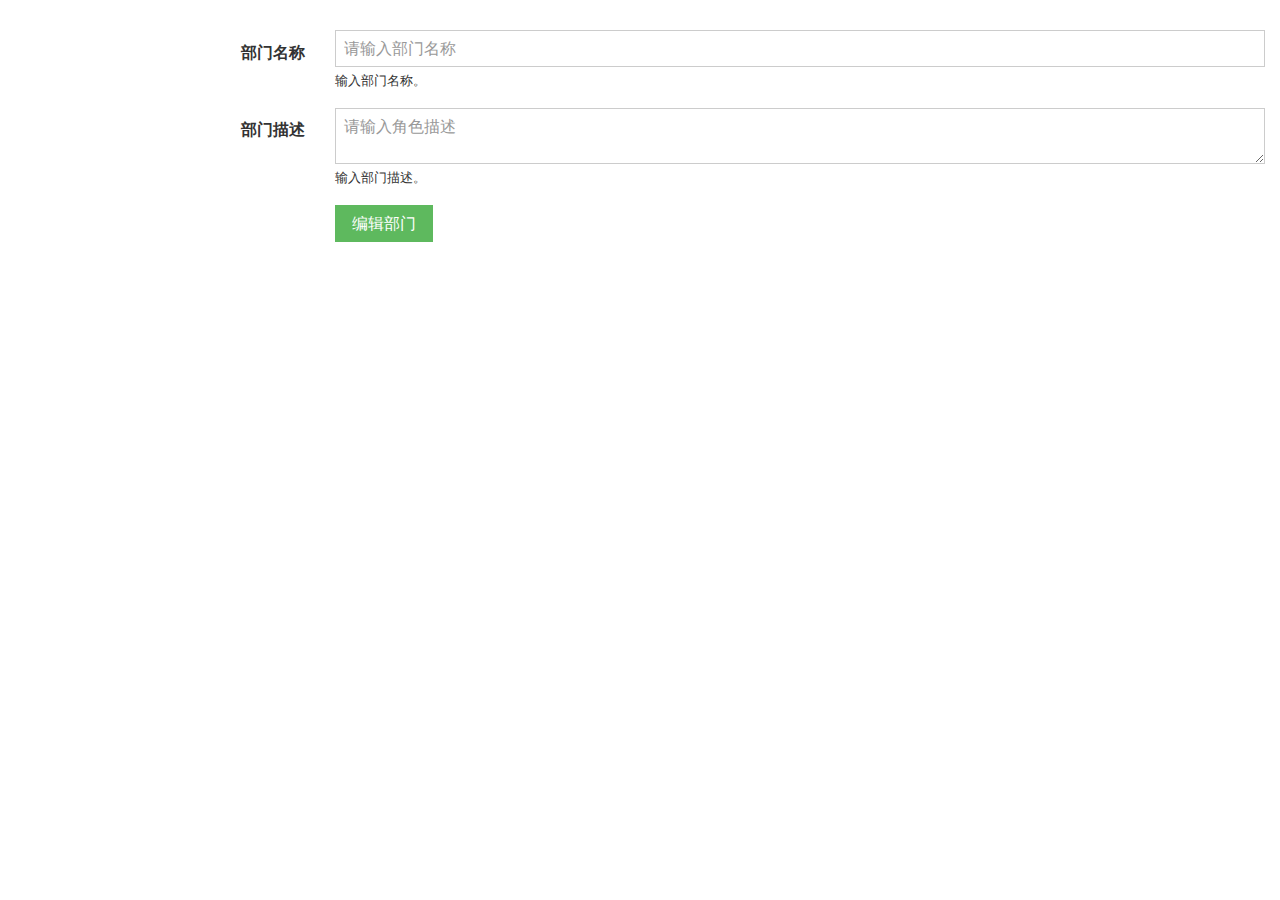
<file: src/main/resources/static/addDepart.html>
<!DOCTYPE html>
<html>
	<head>
		<meta charset="UTF-8">
		<title></title>
		
			<link rel="stylesheet" href="css/amazeui.min.css">
		<link rel="stylesheet" href="css/admin.css">
		<link rel="stylesheet" href="css/app.css">
		<style>
			.admin-main{
				padding-top: 0px;
			}
		</style>
	</head>
	<body>
		
		<div class="am-cf admin-main">
			<!-- content start -->
			<div class="admin-content">
				<div class="admin-content-body">
					<div class="am-g">
						<form class="am-form am-form-horizontal" action="role/addroleSubmit.action" method="post" style="padding-top: 30px;">
							<input value="504" name="roleId" type="hidden">
							<div class="am-form-group">
								<label for="user-name" class="am-u-sm-3 am-form-label">
									部门名称
								</label>
								<div class="am-u-sm-9">
									<input id="roleName" required="" placeholder="请输入部门名称" value="" name="departName" type="text">
									<small id="helpRole">输入部门名称。</small>
								</div>
							</div>
							<div class="am-form-group">
								<label for="user-name" class="am-u-sm-3 am-form-label">
									部门描述
								</label>
								<div class="am-u-sm-9">
									<textarea rows="" cols="50" placeholder="请输入角色描述" name="roleDesc"></textarea>
									<small>输入部门描述。</small>
								</div>
							</div>
							<div class="am-form-group">
								<div class="am-u-sm-9 am-u-sm-push-3">
									<input id="addRole" class="am-btn am-btn-success" value="编辑部门" type="button">
								</div>
							</div>
						</form>
					</div>
				</div>
			</div>
		</div>
	</body>
</html>
</file>
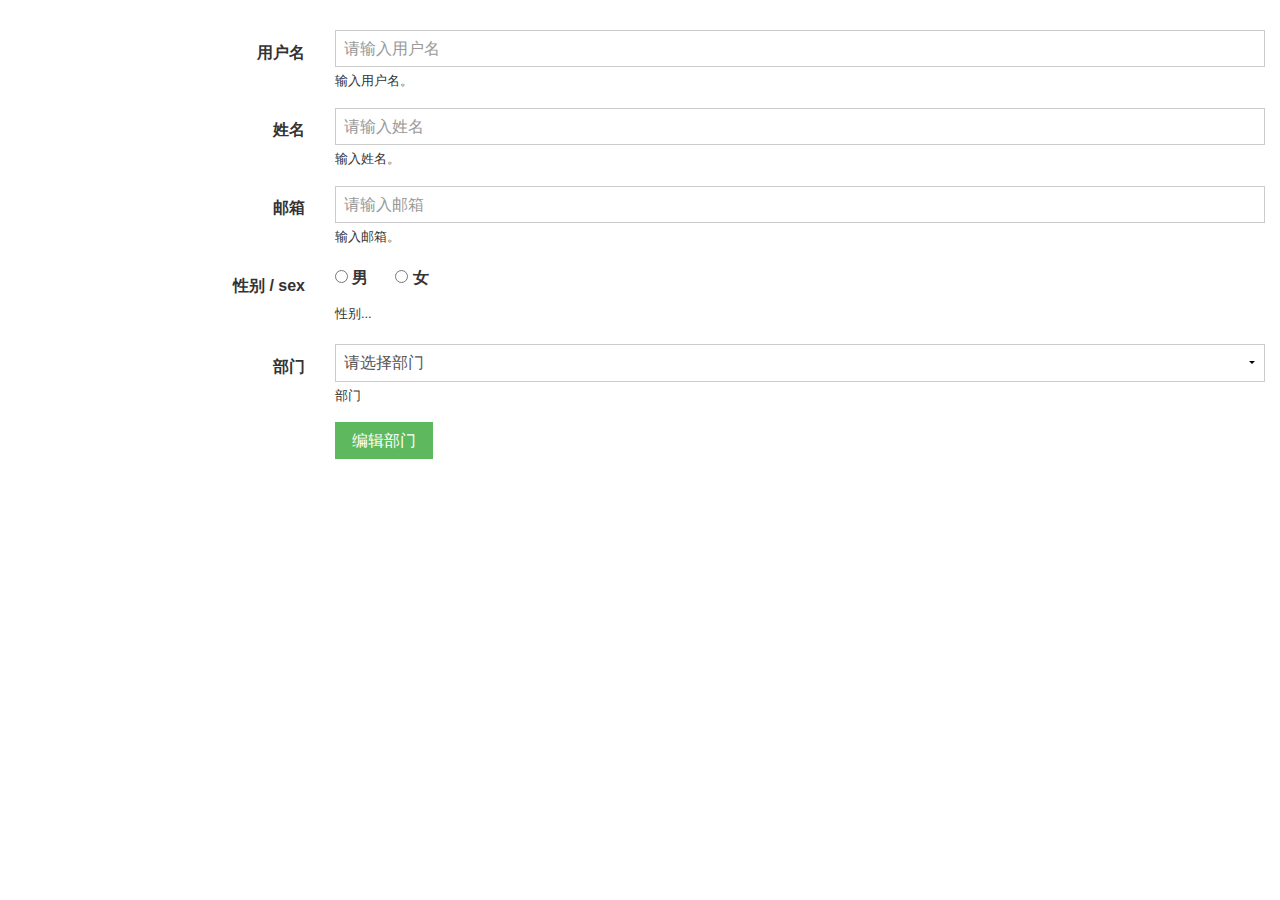
<file: src/main/resources/static/addUser.html>
<!DOCTYPE html>
<html>

	<head>
		<meta charset="UTF-8">
		<title></title>

		<link rel="stylesheet" href="css/amazeui.min.css">
		<link rel="stylesheet" href="css/admin.css">
		<link rel="stylesheet" href="css/app.css">
		<style>
			.admin-main {
				padding-top: 0px;
			}
		</style>
	</head>

	<body>

		<div class="am-cf admin-main">
			<!-- content start -->
			<div class="admin-content">
				<div class="admin-content-body">
					<div class="am-g">
						<form class="am-form am-form-horizontal" action="role/addroleSubmit.action" method="post" style="padding-top: 30px;">
							<input value="504" name="roleId" type="hidden">
							<div class="am-form-group">
								<label for="user-name" class="am-u-sm-3 am-form-label">
								用户名
								</label>
								<div class="am-u-sm-9">
									<input id="roleName" required="" placeholder="请输入用户名" value="" name="userName" type="text">
									<small id="helpRole">输入用户名。</small>
								</div>
							</div>
							<div class="am-form-group">
								<label for="user-name" class="am-u-sm-3 am-form-label">
								姓名
								</label>
								<div class="am-u-sm-9">
									<input id="roleName" required="" placeholder="请输入姓名" value="" name="name" type="text">
									<small id="helpRole">输入姓名。</small>
								</div>
							</div>
							
							<div class="am-form-group">
								<label for="user-name" class="am-u-sm-3 am-form-label">
								邮箱
								</label>
								<div class="am-u-sm-9">
									<input id="roleName" required="" placeholder="请输入邮箱" value="" name="email" type="text">
									<small id="helpRole">输入邮箱。</small>
								</div>
							</div>

							<div class="am-form-group">
								<label for="user-name" class="am-u-sm-3 am-form-label">
										性别 / sex
									</label>
								<div class="am-u-sm-9" style="line-height: 30px;">
									<input type="radio" id="man" name="sex" value="1" ${user.sex==1? "checked=checked ": ""}/>
									<label for="man">
											男
										</label> &nbsp;&nbsp;&nbsp;&nbsp;
									<input type="radio" id="woman" name="sex" value="0" ${user.sex==0? "checked=checked ": ""} />
									<label for="woman">
											女
										</label>
									<br />
									<small>性别...</small>
								</div>
							</div>

							<div class="am-form-group">
								<label for="user-email" class="am-u-sm-3 am-form-label">
										部门
									</label>
								<div class="am-u-sm-9">
									<select name="departid" required>
										<option value="">
											请选择部门
										</option>

										<option value="1">
											开发部
										</option>

									</select>
									<small>部门</small>
								</div>
							</div>
							<div class="am-form-group">
								<div class="am-u-sm-9 am-u-sm-push-3">
									<input id="addRole" class="am-btn am-btn-success" value="编辑部门" type="button">
								</div>
							</div>
						</form>
					</div>
				</div>
			</div>
		</div>
	</body>

</html>
</file>
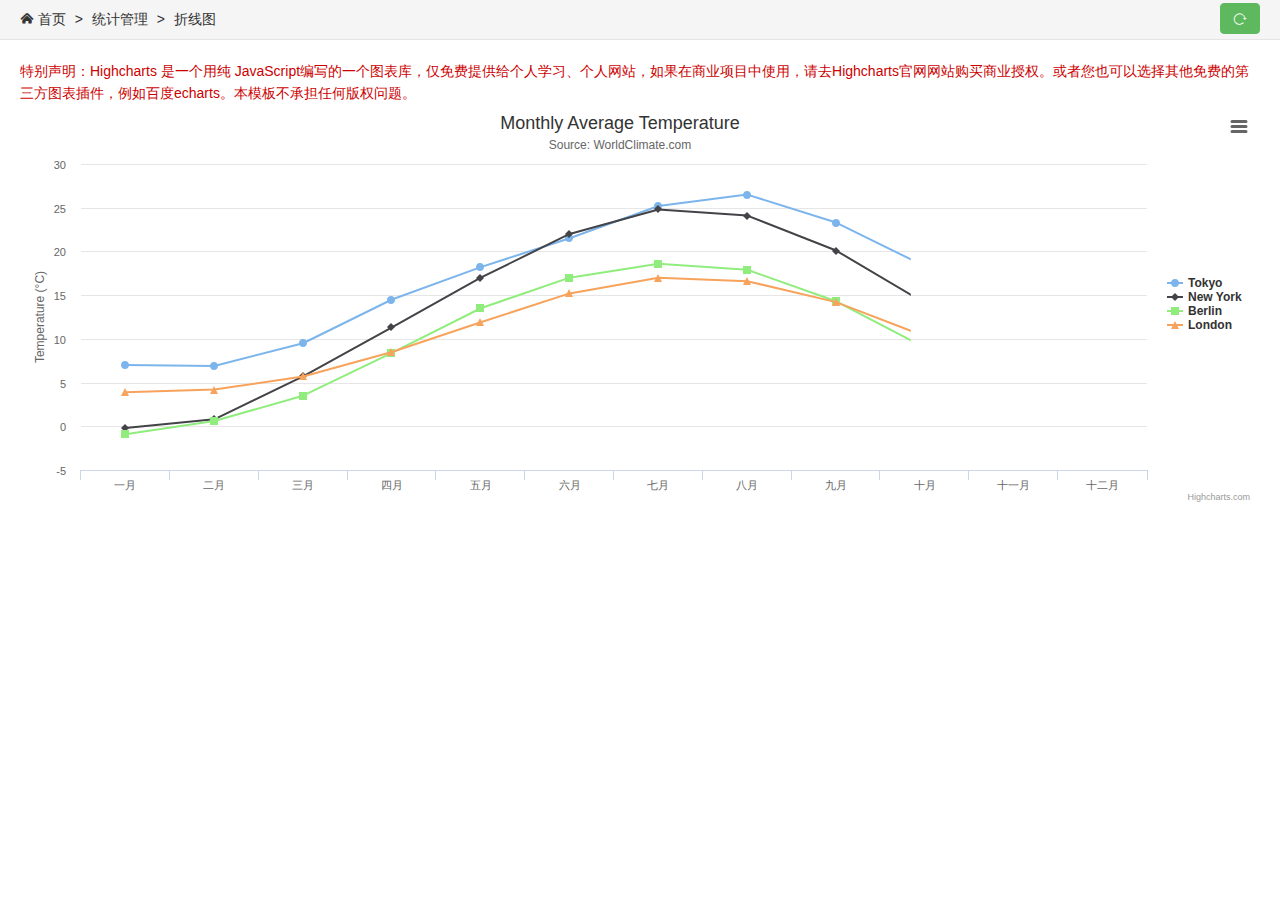
<file: src/main/resources/static/charts-1.html>
<!DOCTYPE HTML>
<html>

	<head>
		<meta charset="utf-8">
		<meta name="renderer" content="webkit|ie-comp|ie-stand">
		<meta http-equiv="X-UA-Compatible" content="IE=edge,chrome=1">
		<meta name="viewport" content="width=device-width,initial-scale=1,minimum-scale=1.0,maximum-scale=1.0,user-scalable=no" />
		<meta http-equiv="Cache-Control" content="no-siteapp" />
		<!--[if lt IE 9]>
<script type="text/javascript" src="js/html5shiv.js"></script>
<script type="text/javascript" src="js/respond.min.js"></script>
<![endif]-->
		<link rel="stylesheet" type="text/css" href="css/H-ui.min.css" />
		<link rel="stylesheet" type="text/css" href="css/H-ui.admin.css" />
		<link rel="stylesheet" type="text/css" href="css/Hui-iconfont/1.0.8/iconfont.css" />
		<link rel="stylesheet" type="text/css" href="skin/default/skin.css" id="skin" />
		<link rel="stylesheet" type="text/css" href="css/style.css" />
		<!--[if IE 6]>
<script type="text/javascript" src="lib/DD_belatedPNG_0.0.8a-min.js" ></script>
<script>DD_belatedPNG.fix('*');</script>
<![endif]-->
		<title>折线图</title>
	</head>

	<body>
		<nav class="breadcrumb"><i class="Hui-iconfont">&#xe67f;</i> 首页 <span class="c-gray en">&gt;</span> 统计管理 <span class="c-gray en">&gt;</span> 折线图
			<a class="btn btn-success radius r" style="line-height:1.6em;margin-top:3px" href="javascript:location.replace(location.href);" title="刷新"><i class="Hui-iconfont">&#xe68f;</i></a>
		</nav>
		<div class="page-container">
			<div class="f-14 c-error">特别声明：Highcharts 是一个用纯 JavaScript编写的一个图表库，仅免费提供给个人学习、个人网站，如果在商业项目中使用，请去Highcharts官网网站购买商业授权。或者您也可以选择其他免费的第三方图表插件，例如百度echarts。本模板不承担任何版权问题。</div>
			<div id="container" style="min-width:700px;height:400px"></div>
		</div>
		<!--_footer 作为公共模版分离出去-->
		<script type="text/javascript" src="js/jquery.min.js"></script>
		<script type="text/javascript" src="js/layer.js"></script>
		<script type="text/javascript" src="js/H-ui.min.js"></script>
		<script type="text/javascript" src="js/H-ui.admin.js"></script>
		<!--/_footer 作为公共模版分离出去-->

		<!--请在下方写此页面业务相关的脚本-->
		<script type="text/javascript" src="js/hcharts/Highcharts/5.0.6/js/highcharts.js"></script>
		<script type="text/javascript" src="js/hcharts/Highcharts/5.0.6/js/modules/exporting.js"></script>
		<script type="text/javascript">
			$(function() {
				Highcharts.chart('container', {
					title: {
						text: 'Monthly Average Temperature',
						x: -20 //center
					},
					subtitle: {
						text: 'Source: WorldClimate.com',
						x: -20
					},
					xAxis: {
						categories: ['一月', '二月', '三月', '四月', '五月', '六月', '七月', '八月', '九月', '十月', '十一月', '十二月']
					},
					yAxis: {
						title: {
							text: 'Temperature (°C)'
						},
						plotLines: [{
							value: 0,
							width: 1,
							color: '#808080'
						}]
					},
					tooltip: {
						valueSuffix: '°C'
					},
					legend: {
						layout: 'vertical',
						align: 'right',
						verticalAlign: 'middle',
						borderWidth: 0
					},
					series: [{
						name: 'Tokyo',
						data: [7.0, 6.9, 9.5, 14.5, 18.2, 21.5, 25.2, 26.5, 23.3, 18.3, 13.9, 9.6]
					}, {
						name: 'New York',
						data: [-0.2, 0.8, 5.7, 11.3, 17.0, 22.0, 24.8, 24.1, 20.1, 14.1, 8.6, 2.5]
					}, {
						name: 'Berlin',
						data: [-0.9, 0.6, 3.5, 8.4, 13.5, 17.0, 18.6, 17.9, 14.3, 9.0, 3.9, 1.0]
					}, {
						name: 'London',
						data: [3.9, 4.2, 5.7, 8.5, 11.9, 15.2, 17.0, 16.6, 14.2, 10.3, 6.6, 4.8]
					}]
				});
			});
		</script>
	</body>

</html>
</file>
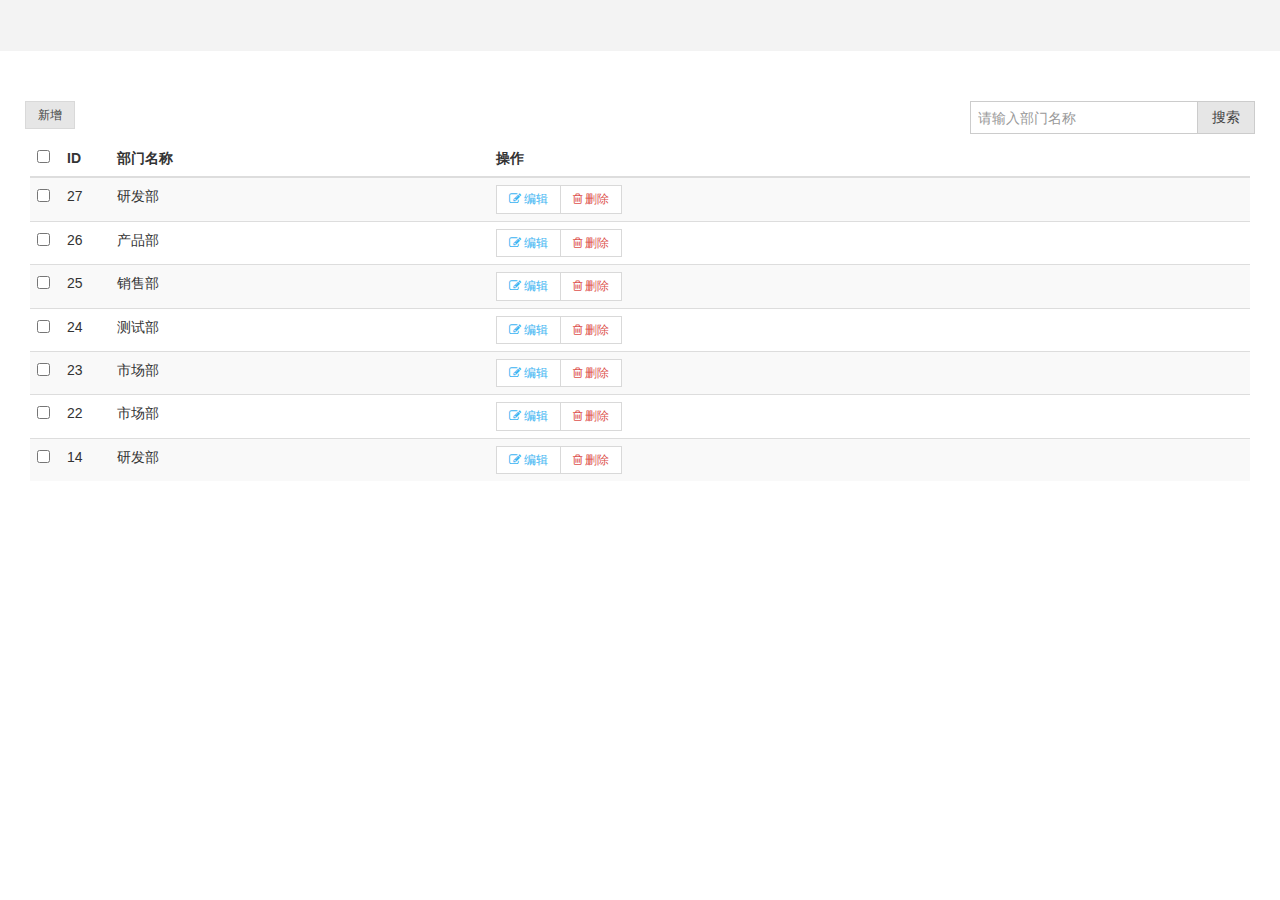
<file: src/main/resources/static/depart.html>
<!DOCTYPE html>
<html>

	<head>
		<meta charset="UTF-8">
		<title></title>
		<link rel="stylesheet" href="css/amazeui.min.css">
		<link rel="stylesheet" href="css/admin.css">
		<link rel="stylesheet" href="css/app.css">
	</head>

	<body>
		<div class="am-cf admin-main">
			<!-- content start -->
			<div class="admin-content">
				<div class="admin-content-body">
					
					<div class="container" style="padding: 50px 10px 0px 10px">
						<div class="am-g">
							<div class="am-u-sm-12 am-u-md-6">
								<div class="am-btn-toolbar">
									<div class="am-btn-group am-btn-group-xs">
										<button type="button" class="am-btn am-btn-default btnAdd">
											<span class="icon-plus"></span> 新增
										</button>
									</div>
								</div>
							</div>
							<div class="am-u-sm-12 am-u-md-3">
								<div class="am-input-group am-input-group-sm">
									<input class="am-form-field" id="departName" placeholder="请输入部门名称" type="text">
									<span class="am-input-group-btn">
										<button class="am-btn am-btn-default" type="button" id="btnsearch">
											搜索
										</button> </span>
								</div>
							</div>
						</div>

						<div class="am-g" style="margin-top: -30px;">
							<div class="am-u-sm-12">
								<form class="am-form">
									<table class="am-table am-table-striped am-table-hover table-main">
										<thead>
											<tr>
												<th class="table-check">
													<input id="chkAll" type="checkbox">
												</th>
												<th class="table-id">
													ID
												</th>
												<th class="table-title">
													部门名称
												</th>
												<th class="table-set">
													操作
												</th>
											</tr>
										</thead>
										<tbody id="tUser">
											<tr>
												<td><input name="chks" value="27" type="checkbox"></td>
												<td>27</td>
												<td>研发部</td>
												<td>
													<div class="am-btn-toolbar">
														<div class="am-btn-group am-btn-group-xs"><button type="button" id="depart_27" class="am-btn am-btn-default am-btn-xs am-text-secondary btnedit"><span class="am-icon-pencil-square-o"></span> 编辑</button><button type="button" class="am-btn am-btn-default am-btn-xs am-text-danger amt-hide-sm-only" onclick="deleteDepart(27,1)"><span class="am-icon-trash-o"></span> 删除</button></div>
													</div>
												</td>
											</tr>
											<tr>
												<td><input name="chks" value="26" type="checkbox"></td>
												<td>26</td>
												<td>产品部</td>
												<td>
													<div class="am-btn-toolbar">
														<div class="am-btn-group am-btn-group-xs"><button type="button" id="depart_26" class="am-btn am-btn-default am-btn-xs am-text-secondary btnedit"><span class="am-icon-pencil-square-o"></span> 编辑</button><button type="button" class="am-btn am-btn-default am-btn-xs am-text-danger amt-hide-sm-only" onclick="deleteDepart(26,1)"><span class="am-icon-trash-o"></span> 删除</button></div>
													</div>
												</td>
											</tr>
											<tr>
												<td><input name="chks" value="25" type="checkbox"></td>
												<td>25</td>
												<td>销售部</td>
												<td>
													<div class="am-btn-toolbar">
														<div class="am-btn-group am-btn-group-xs"><button type="button" id="depart_25" class="am-btn am-btn-default am-btn-xs am-text-secondary btnedit"><span class="am-icon-pencil-square-o"></span> 编辑</button><button type="button" class="am-btn am-btn-default am-btn-xs am-text-danger amt-hide-sm-only" onclick="deleteDepart(25,1)"><span class="am-icon-trash-o"></span> 删除</button></div>
													</div>
												</td>
											</tr>
											<tr>
												<td><input name="chks" value="24" type="checkbox"></td>
												<td>24</td>
												<td>测试部</td>
												<td>
													<div class="am-btn-toolbar">
														<div class="am-btn-group am-btn-group-xs"><button type="button" id="depart_24" class="am-btn am-btn-default am-btn-xs am-text-secondary btnedit"><span class="am-icon-pencil-square-o"></span> 编辑</button><button type="button" class="am-btn am-btn-default am-btn-xs am-text-danger amt-hide-sm-only" onclick="deleteDepart(24,1)"><span class="am-icon-trash-o"></span> 删除</button></div>
													</div>
												</td>
											</tr>
											<tr>
												<td><input name="chks" value="23" type="checkbox"></td>
												<td>23</td>
												<td>市场部</td>
												<td>
													<div class="am-btn-toolbar">
														<div class="am-btn-group am-btn-group-xs"><button type="button" id="depart_23" class="am-btn am-btn-default am-btn-xs am-text-secondary btnedit"><span class="am-icon-pencil-square-o"></span> 编辑</button><button type="button" class="am-btn am-btn-default am-btn-xs am-text-danger amt-hide-sm-only" onclick="deleteDepart(23,1)"><span class="am-icon-trash-o"></span> 删除</button></div>
													</div>
												</td>
											</tr>
											<tr>
												<td><input name="chks" value="22" type="checkbox"></td>
												<td>22</td>
												<td>市场部</td>
												<td>
													<div class="am-btn-toolbar">
														<div class="am-btn-group am-btn-group-xs"><button type="button" id="depart_22" class="am-btn am-btn-default am-btn-xs am-text-secondary btnedit"><span class="am-icon-pencil-square-o"></span> 编辑</button><button type="button" class="am-btn am-btn-default am-btn-xs am-text-danger amt-hide-sm-only" onclick="deleteDepart(22,1)"><span class="am-icon-trash-o"></span> 删除</button></div>
													</div>
												</td>
											</tr>
											<tr>
												<td><input name="chks" value="14" type="checkbox"></td>
												<td>14</td>
												<td>研发部</td>
												<td>
													<div class="am-btn-toolbar">
														<div class="am-btn-group am-btn-group-xs"><button type="button" id="depart_14" class="am-btn am-btn-default am-btn-xs am-text-secondary btnedit"><span class="am-icon-pencil-square-o"></span> 编辑</button><button type="button" class="am-btn am-btn-default am-btn-xs am-text-danger amt-hide-sm-only" onclick="deleteDepart(14,1)"><span class="am-icon-trash-o"></span> 删除</button></div>
													</div>
												</td>
											</tr>
										</tbody>
									</table>
								</form>
							</div>
						</div>
					</div>
				</div>
				<!-- content end -->
			</div>
		</div>

		<!--[if lt IE 9]>
<script src="http://libs.baidu.com/jquery/1.11.3/jquery.min.js"></script>
<script src="http://cdn.staticfile.org/modernizr/2.8.3/modernizr.js"></script>
<script src="assets/js/amazeui.ie8polyfill.min.js"></script>
<![endif]-->


<!--[if (gte IE 9)|!(IE)]><!-->
		<script src="js/jquery-1.11.3.min.js"></script>
		<!--<![endif]-->
		<script type="text/javascript" src="myplugs/js/plugs.js"></script>

		<script>
			$(function() {
				$(".btnedit").click(function() {
					$.jq_Panel({
						title: "修改部门",
						iframeWidth: 500,
						iframeHeight: 300,
						url: "addDepart.html"
					});
				});
				$(".btnAdd").click(function() {

					$.jq_Panel({
						title: "添加部门",
						iframeWidth: 500,
						iframeHeight: 300,
						url: "addDepart.html"
					});
				});
			});
		</script>
	</body>

</html>
</file>
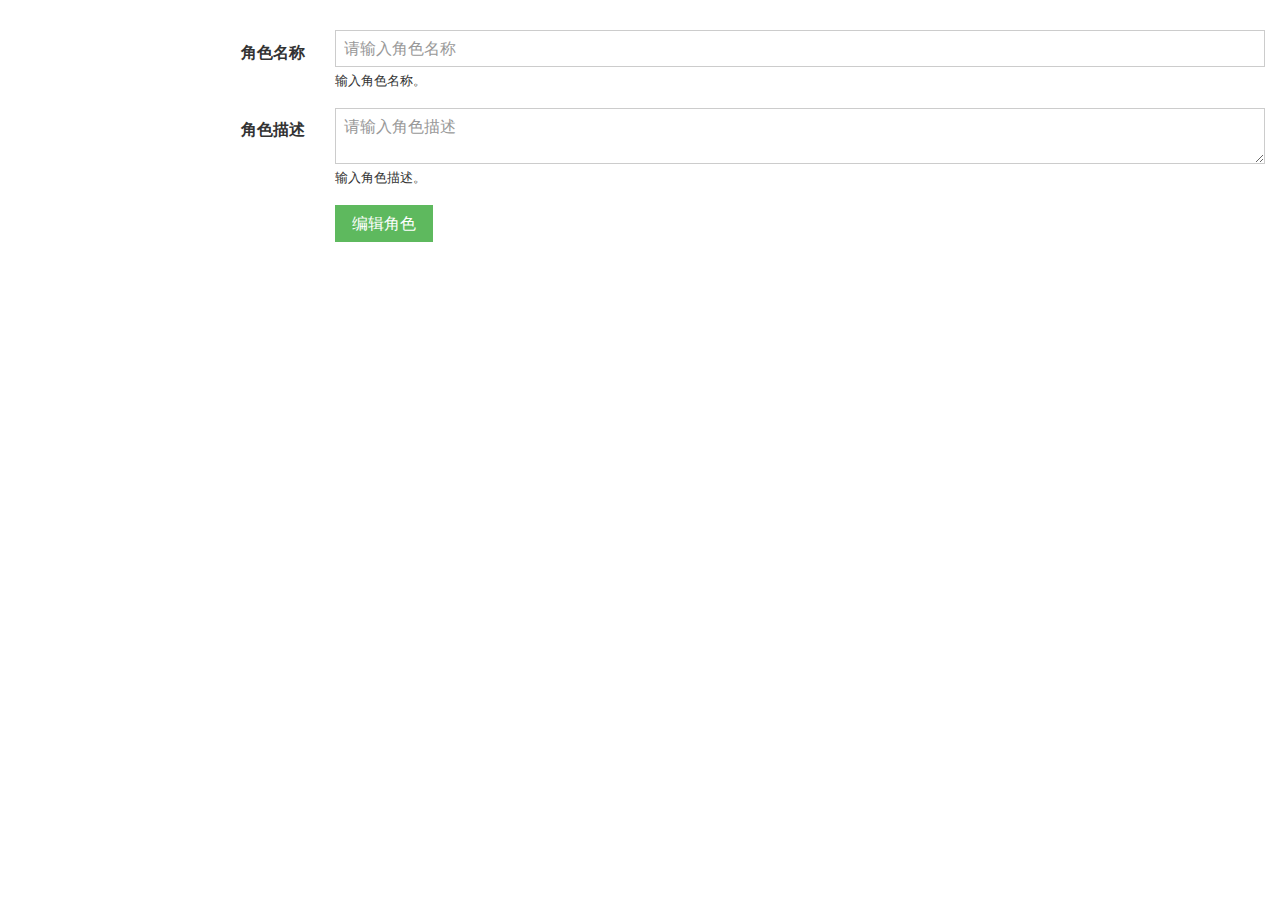
<file: src/main/resources/static/editRole.html>
<!DOCTYPE html>
<html>
	<head>
		<meta charset="UTF-8">
		<title></title>
		
			<link rel="stylesheet" href="css/amazeui.min.css">
		<link rel="stylesheet" href="css/admin.css">
		<link rel="stylesheet" href="css/app.css">
		<style>
			.admin-main{
				padding-top: 0px;
			}
		</style>
	</head>
	<body>
		
		<div class="am-cf admin-main">
			<!-- content start -->
			<div class="admin-content">
				<div class="admin-content-body">
					<div class="am-g">
						<form class="am-form am-form-horizontal" action="role/addroleSubmit.action" method="post" style="padding-top: 30px;">
							<input value="504" name="roleId" type="hidden">
							<div class="am-form-group">
								<label for="user-name" class="am-u-sm-3 am-form-label">
									角色名称
								</label>
								<div class="am-u-sm-9">
									<input id="roleName" required="" placeholder="请输入角色名称" value="" name="roleName" type="text">
									<small id="helpRole">输入角色名称。</small>
								</div>
							</div>
							<div class="am-form-group">
								<label for="user-name" class="am-u-sm-3 am-form-label">
									角色描述
								</label>
								<div class="am-u-sm-9">
									<textarea rows="" cols="50" placeholder="请输入角色描述" name="roleDesc"></textarea>
									<small>输入角色描述。</small>
								</div>
							</div>
							<div class="am-form-group">
								<div class="am-u-sm-9 am-u-sm-push-3">
									<input id="addRole" class="am-btn am-btn-success" value="编辑角色" type="button">
								</div>
							</div>
						</form>
					</div>
				</div>
			</div>
		</div>
	</body>
</html>
</file>
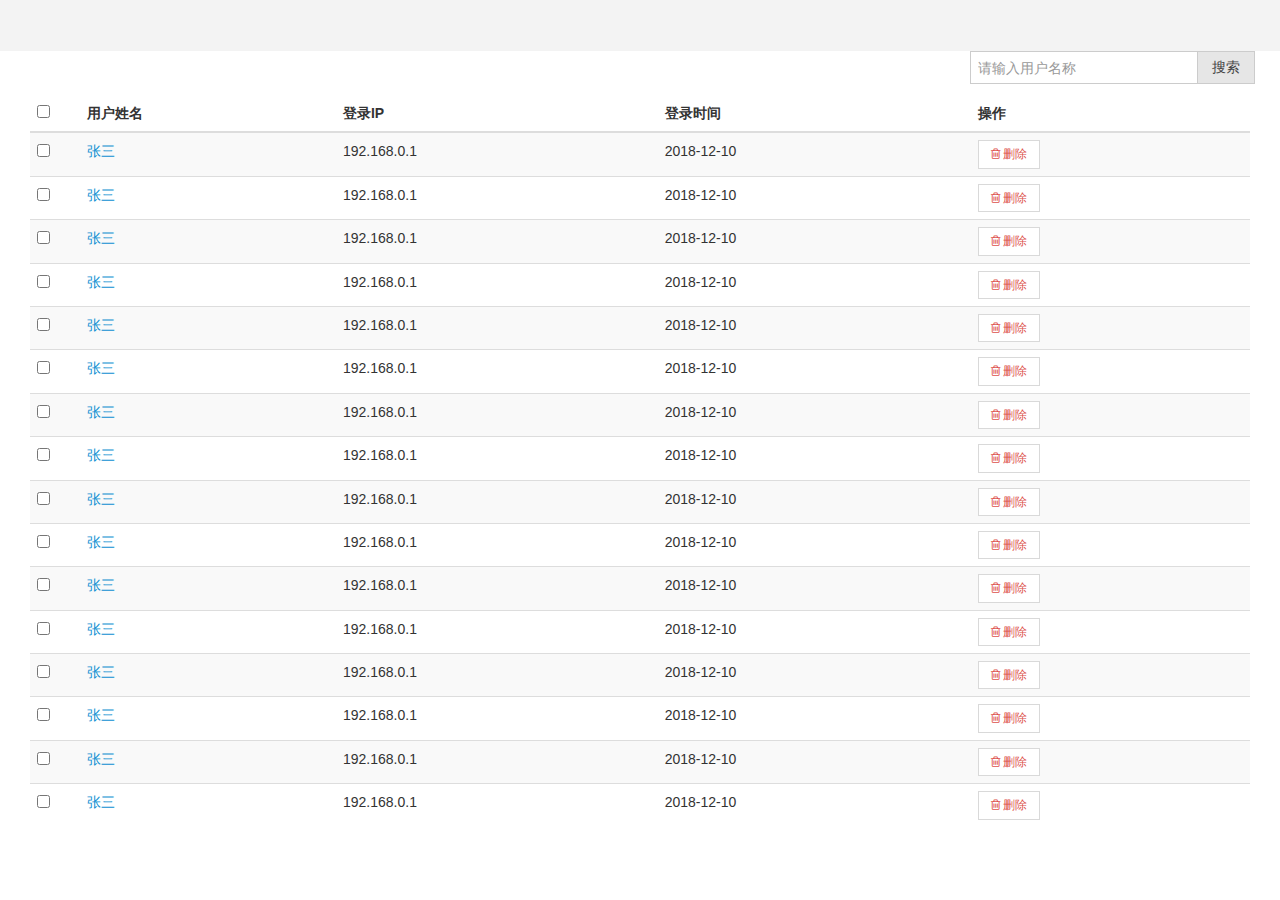
<file: src/main/resources/static/log.html>
<!DOCTYPE html>
<html>

	<head>
		<meta charset="UTF-8">
		<title></title>

		<link rel="stylesheet" href="css/amazeui.min.css">
		<link rel="stylesheet" href="css/admin.css">
		<link rel="stylesheet" href="css/app.css">
	</head>

	<body>

		<div class="am-cf admin-main">
			<!-- content start -->
			<div class="admin-content">
				<div class="admin-content-body">
				
					<div class="container" style="padding: 0px 10px 0px 10px">
						<div class="am-g">
							<div class="am-u-sm-12 am-u-md-6">
								<div class="am-btn-toolbar">
									<div class="am-btn-group am-btn-group-xs">
							
									
									</div>
								</div>
							</div>
							<div class="am-u-sm-12 am-u-md-3">
								<div class="am-input-group am-input-group-sm">
									<input id="roleName" class="am-form-field" placeholder="请输入用户名称" type="text">
									<span class="am-input-group-btn">
									<button class="am-btn am-btn-default" type="button" id="btnsearch">
										搜索
									</button> </span>
								</div>
							</div>
						</div>

						<div class="am-g" style="margin-top: 5px;">
							<div class="am-u-sm-12">
								<form class="am-form">
									<table class="am-table am-table-striped am-table-hover table-main">
										<thead>
											<tr>
												<th class="table-id">
													<input id="chkAll" type="checkbox">
												</th>

												<th>
												    用户姓名
												</th>
												<th class="table-title">
												登录IP
												</th>
												<th class="table-title">
												登录时间
												</th>
                                        
												<th class="table-set">
													操作
												</th>
											</tr>
										</thead>
										<tbody id="tUser">
											<tr>
												<td><input name="chks" value="701" type="checkbox"></td>
												<td>
													<a href="javascript:void(0)">张三</a>
												</td>
												<td>192.168.0.1</td>
												<td>2018-12-10</td>
												<td>
													<div class="am-btn-toolbar">
														<div class="am-btn-group am-btn-group-xs"><button type="button" class="am-btn am-btn-default am-btn-xs am-text-danger am-hide-sm-only" onclick="delUser(701,1)"><span class="am-icon-trash-o"></span> 删除</button></div>
													</div>
												</td>
											</tr>
											<tr>
												<td><input name="chks" value="701" type="checkbox"></td>
												<td>
													<a href="javascript:void(0)">张三</a>
												</td>
												<td>192.168.0.1</td>
												<td>2018-12-10</td>
												<td>
													<div class="am-btn-toolbar">
														<div class="am-btn-group am-btn-group-xs"><button type="button" class="am-btn am-btn-default am-btn-xs am-text-danger am-hide-sm-only" onclick="delUser(701,1)"><span class="am-icon-trash-o"></span> 删除</button></div>
													</div>
												</td>
											</tr>
											
											<tr>
												<td><input name="chks" value="701" type="checkbox"></td>
												<td>
													<a href="javascript:void(0)">张三</a>
												</td>
												<td>192.168.0.1</td>
												<td>2018-12-10</td>
												<td>
													<div class="am-btn-toolbar">
														<div class="am-btn-group am-btn-group-xs"><button type="button" class="am-btn am-btn-default am-btn-xs am-text-danger am-hide-sm-only" onclick="delUser(701,1)"><span class="am-icon-trash-o"></span> 删除</button></div>
													</div>
												</td>
											</tr>
											
											<tr>
												<td><input name="chks" value="701" type="checkbox"></td>
												<td>
													<a href="javascript:void(0)">张三</a>
												</td>
												<td>192.168.0.1</td>
												<td>2018-12-10</td>
												<td>
													<div class="am-btn-toolbar">
														<div class="am-btn-group am-btn-group-xs"><button type="button" class="am-btn am-btn-default am-btn-xs am-text-danger am-hide-sm-only" onclick="delUser(701,1)"><span class="am-icon-trash-o"></span> 删除</button></div>
													</div>
												</td>
											</tr>
											
											<tr>
												<td><input name="chks" value="701" type="checkbox"></td>
												<td>
													<a href="javascript:void(0)">张三</a>
												</td>
												<td>192.168.0.1</td>
												<td>2018-12-10</td>
												<td>
													<div class="am-btn-toolbar">
														<div class="am-btn-group am-btn-group-xs"><button type="button" class="am-btn am-btn-default am-btn-xs am-text-danger am-hide-sm-only" onclick="delUser(701,1)"><span class="am-icon-trash-o"></span> 删除</button></div>
													</div>
												</td>
											</tr>
											
											<tr>
												<td><input name="chks" value="701" type="checkbox"></td>
												<td>
													<a href="javascript:void(0)">张三</a>
												</td>
												<td>192.168.0.1</td>
												<td>2018-12-10</td>
												<td>
													<div class="am-btn-toolbar">
														<div class="am-btn-group am-btn-group-xs"><button type="button" class="am-btn am-btn-default am-btn-xs am-text-danger am-hide-sm-only" onclick="delUser(701,1)"><span class="am-icon-trash-o"></span> 删除</button></div>
													</div>
												</td>
											</tr>
											
											<tr>
												<td><input name="chks" value="701" type="checkbox"></td>
												<td>
													<a href="javascript:void(0)">张三</a>
												</td>
												<td>192.168.0.1</td>
												<td>2018-12-10</td>
												<td>
													<div class="am-btn-toolbar">
														<div class="am-btn-group am-btn-group-xs"><button type="button" class="am-btn am-btn-default am-btn-xs am-text-danger am-hide-sm-only" onclick="delUser(701,1)"><span class="am-icon-trash-o"></span> 删除</button></div>
													</div>
												</td>
											</tr>
											
											<tr>
												<td><input name="chks" value="701" type="checkbox"></td>
												<td>
													<a href="javascript:void(0)">张三</a>
												</td>
												<td>192.168.0.1</td>
												<td>2018-12-10</td>
												<td>
													<div class="am-btn-toolbar">
														<div class="am-btn-group am-btn-group-xs"><button type="button" class="am-btn am-btn-default am-btn-xs am-text-danger am-hide-sm-only" onclick="delUser(701,1)"><span class="am-icon-trash-o"></span> 删除</button></div>
													</div>
												</td>
											</tr>
											
											<tr>
												<td><input name="chks" value="701" type="checkbox"></td>
												<td>
													<a href="javascript:void(0)">张三</a>
												</td>
												<td>192.168.0.1</td>
												<td>2018-12-10</td>
												<td>
													<div class="am-btn-toolbar">
														<div class="am-btn-group am-btn-group-xs"><button type="button" class="am-btn am-btn-default am-btn-xs am-text-danger am-hide-sm-only" onclick="delUser(701,1)"><span class="am-icon-trash-o"></span> 删除</button></div>
													</div>
												</td>
											</tr>
											
											<tr>
												<td><input name="chks" value="701" type="checkbox"></td>
												<td>
													<a href="javascript:void(0)">张三</a>
												</td>
												<td>192.168.0.1</td>
												<td>2018-12-10</td>
												<td>
													<div class="am-btn-toolbar">
														<div class="am-btn-group am-btn-group-xs"><button type="button" class="am-btn am-btn-default am-btn-xs am-text-danger am-hide-sm-only" onclick="delUser(701,1)"><span class="am-icon-trash-o"></span> 删除</button></div>
													</div>
												</td>
											</tr>
											
											
											<tr>
												<td><input name="chks" value="701" type="checkbox"></td>
												<td>
													<a href="javascript:void(0)">张三</a>
												</td>
												<td>192.168.0.1</td>
												<td>2018-12-10</td>
												<td>
													<div class="am-btn-toolbar">
														<div class="am-btn-group am-btn-group-xs"><button type="button" class="am-btn am-btn-default am-btn-xs am-text-danger am-hide-sm-only" onclick="delUser(701,1)"><span class="am-icon-trash-o"></span> 删除</button></div>
													</div>
												</td>
											</tr>
											
											<tr>
												<td><input name="chks" value="701" type="checkbox"></td>
												<td>
													<a href="javascript:void(0)">张三</a>
												</td>
												<td>192.168.0.1</td>
												<td>2018-12-10</td>
												<td>
													<div class="am-btn-toolbar">
														<div class="am-btn-group am-btn-group-xs"><button type="button" class="am-btn am-btn-default am-btn-xs am-text-danger am-hide-sm-only" onclick="delUser(701,1)"><span class="am-icon-trash-o"></span> 删除</button></div>
													</div>
												</td>
											</tr>
											
											<tr>
												<td><input name="chks" value="701" type="checkbox"></td>
												<td>
													<a href="javascript:void(0)">张三</a>
												</td>
												<td>192.168.0.1</td>
												<td>2018-12-10</td>
												<td>
													<div class="am-btn-toolbar">
														<div class="am-btn-group am-btn-group-xs"><button type="button" class="am-btn am-btn-default am-btn-xs am-text-danger am-hide-sm-only" onclick="delUser(701,1)"><span class="am-icon-trash-o"></span> 删除</button></div>
													</div>
												</td>
											</tr>
											
											<tr>
												<td><input name="chks" value="701" type="checkbox"></td>
												<td>
													<a href="javascript:void(0)">张三</a>
												</td>
												<td>192.168.0.1</td>
												<td>2018-12-10</td>
												<td>
													<div class="am-btn-toolbar">
														<div class="am-btn-group am-btn-group-xs"><button type="button" class="am-btn am-btn-default am-btn-xs am-text-danger am-hide-sm-only" onclick="delUser(701,1)"><span class="am-icon-trash-o"></span> 删除</button></div>
													</div>
												</td>
											</tr>
											
											<tr>
												<td><input name="chks" value="701" type="checkbox"></td>
												<td>
													<a href="javascript:void(0)">张三</a>
												</td>
												<td>192.168.0.1</td>
												<td>2018-12-10</td>
												<td>
													<div class="am-btn-toolbar">
														<div class="am-btn-group am-btn-group-xs"><button type="button" class="am-btn am-btn-default am-btn-xs am-text-danger am-hide-sm-only" onclick="delUser(701,1)"><span class="am-icon-trash-o"></span> 删除</button></div>
													</div>
												</td>
											</tr>
											<tr>
												<td><input name="chks" value="701" type="checkbox"></td>
												<td>
													<a href="javascript:void(0)">张三</a>
												</td>
												<td>192.168.0.1</td>
												<td>2018-12-10</td>
												<td>
													<div class="am-btn-toolbar">
														<div class="am-btn-group am-btn-group-xs"><button type="button" class="am-btn am-btn-default am-btn-xs am-text-danger am-hide-sm-only" onclick="delUser(701,1)"><span class="am-icon-trash-o"></span> 删除</button></div>
													</div>
												</td>
											</tr>
										
										</tbody>
									</table>
									
								</form>
							</div>
						</div>
					</div>

				</div>
				<!-- content end -->
			</div>
		</div>

		<!--[if (gte IE 9)|!(IE)]><!-->
		<script src="js/jquery-1.11.3.min.js"></script>
		<!--<![endif]-->
		<script type="text/javascript" src="myplugs/js/plugs.js"></script>
		<script>
			$(function() {

						$(".btnedit").click(function() {

							$.jq_Panel({
								title: "修改角色",
								iframeWidth: 500,
								iframeHeight: 300,
								url: "editRole.html"
							});
						});
						
						 $(".btnAdd").click(function(){
						 	
						 	$.jq_Panel({
								title: "添加角色",
								iframeWidth: 500,
								iframeHeight: 300,
								url: "editRole.html"
							});
						 	
						});						
			});
		 function sharesysfun(id){
		 	location.href="shareRole.html";
		 }
		</script>
	</body>

</html>
</file>
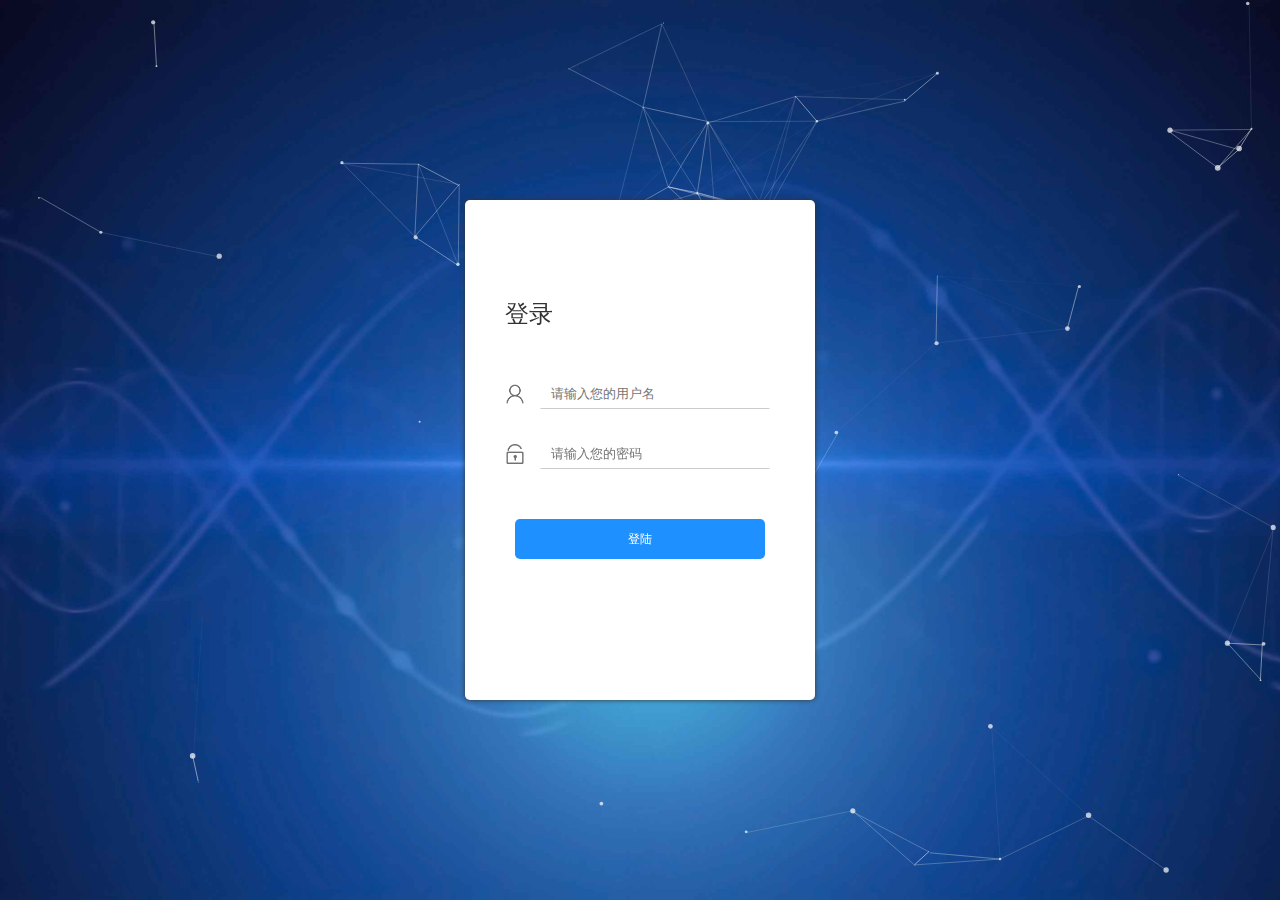
<file: src/main/resources/static/login.html>
<!DOCTYPE html>
<html lang="en">
<head>
    <meta charset="utf-8">
    <title>登录页</title>
    <meta name="description" content="particles.js is a lightweight JavaScript library for creating particles.">
    <meta name="author" content="Vincent Garreau" />
    <meta name="viewport" content="width=device-width, initial-scale=1.0, minimum-scale=1.0, maximum-scale=1.0, user-scalable=no">
    <link rel="stylesheet" media="screen" href="css/style.css">
    <link rel="stylesheet" type="text/css" href="css/reset.css"/>
</head>
<body>

<div id="particles-js">
    <div class="login">
        <div class="login-top">
            登录
        </div>
        <form id="zhform">
            <div class="login-center clearfix">
                <div class="login-center-img"><img src="img/name.png"/></div>
                <div class="login-center-input">
                    <input type="text" id="zhusername" name="username" value="" placeholder="请输入您的用户名" onfocus="this.placeholder=''" onblur="this.placeholder='请输入您的用户名'"/>
                    <div class="login-center-input-text">用户名</div>
                </div>
            </div>
            <div class="login-center clearfix">
                <div class="login-center-img"><img src="img/password.png"/></div>
                <div class="login-center-input">
                    <input type="password" id="zhpassword" name="password" value="" placeholder="请输入您的密码" onfocus="this.placeholder=''" onblur="this.placeholder='请输入您的密码'"/>
                    <div class="login-center-input-text">密码</div>
                </div>
            </div>
        </form>
        <div class="login-button" id="zhlogin">
            登陆
        </div>
    </div>
    <div class="sk-rotating-plane"></div>
</div>

<!-- scripts -->
<script src="js/particles.min.js"></script>
<script src="js/applogin.js"></script>
<script type="text/javascript" src="js/jquery-3.1.1.min.js"></script>
<script src="js/tojson.js"></script>
<script>
    $(function () {
        $("#zhlogin").on('click',function () {
            var form1=$("#zhform").serializeObject();
            $.ajax({
                type: "POST",
                url: "/login",
                data:JSON.stringify(form1),
                contentType:"application/json",
                dataType: "json",
                statusCode:{
                    200:function () {
                        $(location).attr('href', 'index.html');
                    },
                    400:function () {
                        alert("账号或密码错误")
                    },
                    500:function () {
                        alert("账号或密码错误")
                    }
                }
            })
        })
    })
</script>
<!--<script type="text/javascript">
    function hasClass(elem, cls) {
        cls = cls || '';
        if (cls.replace(/\s/g, '').length == 0) return false; //当cls没有参数时，返回false
        return new RegExp(' ' + cls + ' ').test(' ' + elem.className + ' ');
    }

    function addClass(ele, cls) {
        if (!hasClass(ele, cls)) {
            ele.className = ele.className == '' ? cls : ele.className + ' ' + cls;
        }
    }

    function removeClass(ele, cls) {
        if (hasClass(ele, cls)) {
            var newClass = ' ' + ele.className.replace(/[\t\r\n]/g, '') + ' ';
            while (newClass.indexOf(' ' + cls + ' ') >= 0) {
                newClass = newClass.replace(' ' + cls + ' ', ' ');
            }
            ele.className = newClass.replace(/^\s+|\s+$/g, '');
        }
    }
    document.querySelector(".login-button").onclick = function(){
        addClass(document.querySelector(".login"), "active")
        setTimeout(function(){
            addClass(document.querySelector(".sk-rotating-plane"), "active")
            document.querySelector(".login").style.display = "none"
        },800)
        setTimeout(function(){
            removeClass(document.querySelector(".login"), "active")
            removeClass(document.querySelector(".sk-rotating-plane"), "active")
            document.querySelector(".login").style.display = "block"
            alert("登录成功")

        },5000)
    }
</script>-->
</body>
</html>
</file>
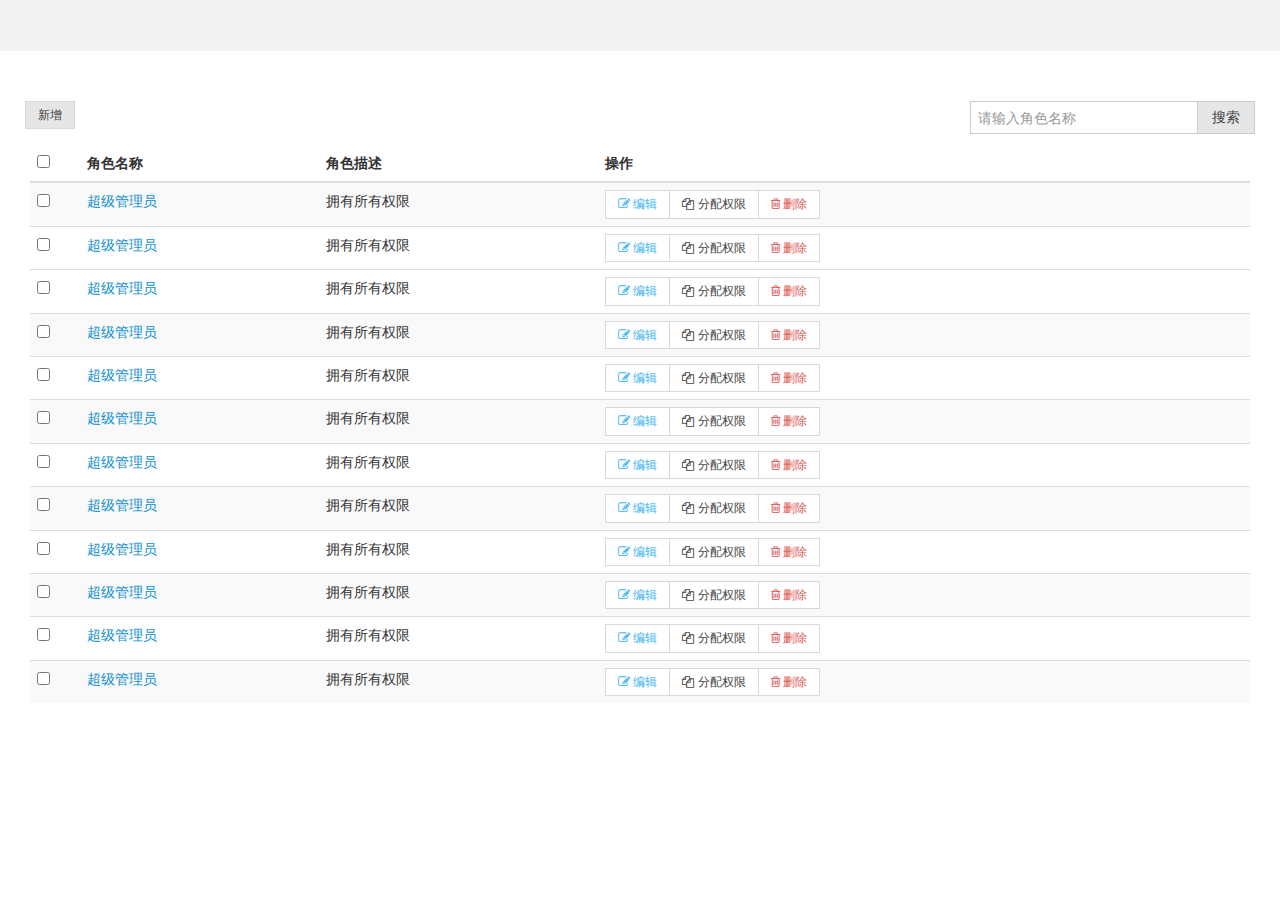
<file: src/main/resources/static/role.html>
<!DOCTYPE html>
<html>

	<head>
		<meta charset="UTF-8">
		<title></title>

		<link rel="stylesheet" href="css/amazeui.min.css">
		<link rel="stylesheet" href="css/admin.css">
		<link rel="stylesheet" href="css/app.css">
	</head>

	<body>

		<div class="am-cf admin-main" >
			<!-- content start -->
			<div class="admin-content">
				<div class="admin-content-body">
				
					<div class="container" style="padding: 50px 10px 0px 10px">
						<div class="am-g">
							<div class="am-u-sm-12 am-u-md-6">
								<div class="am-btn-toolbar">
									<div class="am-btn-group am-btn-group-xs">
							
									<button type="button" class="am-btn am-btn-default btnAdd">
										<span class="icon-plus"></span> 新增
									</button>
                               
									</div>
								</div>
							</div>
							<div class="am-u-sm-12 am-u-md-3">
								<div class="am-input-group am-input-group-sm">
									<input id="roleName" class="am-form-field" placeholder="请输入角色名称" type="text">
									<span class="am-input-group-btn">
									<button class="am-btn am-btn-default" type="button" id="btnsearch">
										搜索
									</button> </span>
								</div>
							</div>
						</div>

						<div class="am-g" style="margin-top: 5px;">
							<div class="am-u-sm-12">
								<form class="am-form">
									<table class="am-table am-table-striped am-table-hover table-main">
										<thead>
											<tr>
												<th class="table-id">
													<input id="chkAll" type="checkbox">
												</th>

												<th>
													角色名称
												</th>
												<th class="table-title">
													角色描述
												</th>

												<th class="table-set">
													操作
												</th>
											</tr>
										</thead>
										<tbody id="tUser">
											<tr>
												<td><input name="chks" value="701" type="checkbox"></td>
												<td>
													<a href="javascript:void(0)">超级管理员</a>
												</td>
												<td>拥有所有权限</td>
												<td>
													<div class="am-btn-toolbar">
														<div class="am-btn-group am-btn-group-xs"><button type="button" id="role_701" class="am-btn am-btn-default am-btn-xs am-text-secondary btnedit"><span class="am-icon-pencil-square-o"></span> 编辑</button><button type="button" onclick="sharesysfun(701);" class="am-btn am-btn-default am-btn-xs am-hide-sm-only"><span class="am-icon-copy"></span> 分配权限</button><button type="button" class="am-btn am-btn-default am-btn-xs am-text-danger am-hide-sm-only" onclick="delUser(701,1)"><span class="am-icon-trash-o"></span> 删除</button></div>
													</div>
												</td>
											</tr>
											<tr>
												<td><input name="chks" value="701" type="checkbox"></td>
												<td>
													<a href="javascript:void(0)">超级管理员</a>
												</td>
												<td>拥有所有权限</td>
												<td>
													<div class="am-btn-toolbar">
														<div class="am-btn-group am-btn-group-xs"><button type="button" id="role_701" class="am-btn am-btn-default am-btn-xs am-text-secondary btnedit"><span class="am-icon-pencil-square-o"></span> 编辑</button><button type="button" onclick="sharesysfun(701);" class="am-btn am-btn-default am-btn-xs am-hide-sm-only"><span class="am-icon-copy"></span> 分配权限</button><button type="button" class="am-btn am-btn-default am-btn-xs am-text-danger am-hide-sm-only" onclick="delUser(701,1)"><span class="am-icon-trash-o"></span> 删除</button></div>
													</div>
												</td>
											</tr>
											<tr>
											<tr>
												<td><input name="chks" value="701" type="checkbox"></td>
												<td>
													<a href="javascript:void(0)">超级管理员</a>
												</td>
												<td>拥有所有权限</td>
												<td>
													<div class="am-btn-toolbar">
														<div class="am-btn-group am-btn-group-xs"><button type="button" id="role_701" class="am-btn am-btn-default am-btn-xs am-text-secondary btnedit"><span class="am-icon-pencil-square-o"></span> 编辑</button><button type="button" onclick="sharesysfun(701);" class="am-btn am-btn-default am-btn-xs am-hide-sm-only"><span class="am-icon-copy"></span> 分配权限</button><button type="button" class="am-btn am-btn-default am-btn-xs am-text-danger am-hide-sm-only" onclick="delUser(701,1)"><span class="am-icon-trash-o"></span> 删除</button></div>
													</div>
												</td>
											</tr>
											<tr>
												<td><input name="chks" value="701" type="checkbox"></td>
												<td>
													<a href="javascript:void(0)">超级管理员</a>
												</td>
												<td>拥有所有权限</td>
												<td>
													<div class="am-btn-toolbar">
														<div class="am-btn-group am-btn-group-xs"><button type="button" id="role_701" class="am-btn am-btn-default am-btn-xs am-text-secondary btnedit"><span class="am-icon-pencil-square-o"></span> 编辑</button><button type="button" onclick="sharesysfun(701);" class="am-btn am-btn-default am-btn-xs am-hide-sm-only"><span class="am-icon-copy"></span> 分配权限</button><button type="button" class="am-btn am-btn-default am-btn-xs am-text-danger am-hide-sm-only" onclick="delUser(701,1)"><span class="am-icon-trash-o"></span> 删除</button></div>
													</div>
												</td>
											</tr>
											<tr>
												<td><input name="chks" value="701" type="checkbox"></td>
												<td>
													<a href="javascript:void(0)">超级管理员</a>
												</td>
												<td>拥有所有权限</td>
												<td>
													<div class="am-btn-toolbar">
														<div class="am-btn-group am-btn-group-xs"><button type="button" id="role_701" class="am-btn am-btn-default am-btn-xs am-text-secondary btnedit"><span class="am-icon-pencil-square-o"></span> 编辑</button><button type="button" onclick="sharesysfun(701);" class="am-btn am-btn-default am-btn-xs am-hide-sm-only"><span class="am-icon-copy"></span> 分配权限</button><button type="button" class="am-btn am-btn-default am-btn-xs am-text-danger am-hide-sm-only" onclick="delUser(701,1)"><span class="am-icon-trash-o"></span> 删除</button></div>
													</div>
												</td>
											</tr>
											<tr>
												<td><input name="chks" value="701" type="checkbox"></td>
												<td>
													<a href="javascript:void(0)">超级管理员</a>
												</td>
												<td>拥有所有权限</td>
												<td>
													<div class="am-btn-toolbar">
														<div class="am-btn-group am-btn-group-xs"><button type="button" id="role_701" class="am-btn am-btn-default am-btn-xs am-text-secondary btnedit"><span class="am-icon-pencil-square-o"></span> 编辑</button><button type="button" onclick="sharesysfun(701);" class="am-btn am-btn-default am-btn-xs am-hide-sm-only"><span class="am-icon-copy"></span> 分配权限</button><button type="button" class="am-btn am-btn-default am-btn-xs am-text-danger am-hide-sm-only" onclick="delUser(701,1)"><span class="am-icon-trash-o"></span> 删除</button></div>
													</div>
												</td>
											</tr>
											<tr>
												<td><input name="chks" value="701" type="checkbox"></td>
												<td>
													<a href="javascript:void(0)">超级管理员</a>
												</td>
												<td>拥有所有权限</td>
												<td>
													<div class="am-btn-toolbar">
														<div class="am-btn-group am-btn-group-xs"><button type="button" id="role_701" class="am-btn am-btn-default am-btn-xs am-text-secondary btnedit"><span class="am-icon-pencil-square-o"></span> 编辑</button><button type="button" onclick="sharesysfun(701);" class="am-btn am-btn-default am-btn-xs am-hide-sm-only"><span class="am-icon-copy"></span> 分配权限</button><button type="button" class="am-btn am-btn-default am-btn-xs am-text-danger am-hide-sm-only" onclick="delUser(701,1)"><span class="am-icon-trash-o"></span> 删除</button></div>
													</div>
												</td>
											</tr>
											<tr>
												<td><input name="chks" value="701" type="checkbox"></td>
												<td>
													<a href="javascript:void(0)">超级管理员</a>
												</td>
												<td>拥有所有权限</td>
												<td>
													<div class="am-btn-toolbar">
														<div class="am-btn-group am-btn-group-xs"><button type="button" id="role_701" class="am-btn am-btn-default am-btn-xs am-text-secondary btnedit"><span class="am-icon-pencil-square-o"></span> 编辑</button><button type="button" onclick="sharesysfun(701);" class="am-btn am-btn-default am-btn-xs am-hide-sm-only"><span class="am-icon-copy"></span> 分配权限</button><button type="button" class="am-btn am-btn-default am-btn-xs am-text-danger am-hide-sm-only" onclick="delUser(701,1)"><span class="am-icon-trash-o"></span> 删除</button></div>
													</div>
												</td>
											</tr>
											<tr>
												<td><input name="chks" value="701" type="checkbox"></td>
												<td>
													<a href="javascript:void(0)">超级管理员</a>
												</td>
												<td>拥有所有权限</td>
												<td>
													<div class="am-btn-toolbar">
														<div class="am-btn-group am-btn-group-xs"><button type="button" id="role_701" class="am-btn am-btn-default am-btn-xs am-text-secondary btnedit"><span class="am-icon-pencil-square-o"></span> 编辑</button><button type="button" onclick="sharesysfun(701);" class="am-btn am-btn-default am-btn-xs am-hide-sm-only"><span class="am-icon-copy"></span> 分配权限</button><button type="button" class="am-btn am-btn-default am-btn-xs am-text-danger am-hide-sm-only" onclick="delUser(701,1)"><span class="am-icon-trash-o"></span> 删除</button></div>
													</div>
												</td>
											</tr>
											<tr>
												<td><input name="chks" value="701" type="checkbox"></td>
												<td>
													<a href="javascript:void(0)">超级管理员</a>
												</td>
												<td>拥有所有权限</td>
												<td>
													<div class="am-btn-toolbar">
														<div class="am-btn-group am-btn-group-xs"><button type="button" id="role_701" class="am-btn am-btn-default am-btn-xs am-text-secondary btnedit"><span class="am-icon-pencil-square-o"></span> 编辑</button><button type="button" onclick="sharesysfun(701);" class="am-btn am-btn-default am-btn-xs am-hide-sm-only"><span class="am-icon-copy"></span> 分配权限</button><button type="button" class="am-btn am-btn-default am-btn-xs am-text-danger am-hide-sm-only" onclick="delUser(701,1)"><span class="am-icon-trash-o"></span> 删除</button></div>
													</div>
												</td>
											</tr>
											<tr>
												<td><input name="chks" value="701" type="checkbox"></td>
												<td>
													<a href="javascript:void(0)">超级管理员</a>
												</td>
												<td>拥有所有权限</td>
												<td>
													<div class="am-btn-toolbar">
														<div class="am-btn-group am-btn-group-xs"><button type="button" id="role_701" class="am-btn am-btn-default am-btn-xs am-text-secondary btnedit"><span class="am-icon-pencil-square-o"></span> 编辑</button><button type="button" onclick="sharesysfun(701);" class="am-btn am-btn-default am-btn-xs am-hide-sm-only"><span class="am-icon-copy"></span> 分配权限</button><button type="button" class="am-btn am-btn-default am-btn-xs am-text-danger am-hide-sm-only" onclick="delUser(701,1)"><span class="am-icon-trash-o"></span> 删除</button></div>
													</div>
												</td>
											</tr>
											<tr>
												<td><input name="chks" value="701" type="checkbox"></td>
												<td>
													<a href="javascript:void(0)">超级管理员</a>
												</td>
												<td>拥有所有权限</td>
												<td>
													<div class="am-btn-toolbar">
														<div class="am-btn-group am-btn-group-xs"><button type="button" id="role_701" class="am-btn am-btn-default am-btn-xs am-text-secondary btnedit"><span class="am-icon-pencil-square-o"></span> 编辑</button><button type="button" onclick="sharesysfun(701);" class="am-btn am-btn-default am-btn-xs am-hide-sm-only"><span class="am-icon-copy"></span> 分配权限</button><button type="button" class="am-btn am-btn-default am-btn-xs am-text-danger am-hide-sm-only" onclick="delUser(701,1)"><span class="am-icon-trash-o"></span> 删除</button></div>
													</div>
												</td>
											</tr>
										</tbody>
									</table>
									
								</form>
							</div>
						</div>
					</div>

				</div>
				<!-- content end -->
			</div>
		</div>

		<!--[if (gte IE 9)|!(IE)]><!-->
		<script src="js/jquery-1.11.3.min.js"></script>
		<!--<![endif]-->
		<script type="text/javascript" src="myplugs/js/plugs.js"></script>
		<script>
			$(function() {

						$(".btnedit").click(function() {

							$.jq_Panel({
								title: "修改角色",
								iframeWidth: 500,
								iframeHeight: 300,
								url: "editRole.html"
							});
						});
						
						 $(".btnAdd").click(function(){

						 	$.jq_Panel({
								title: "添加角色",
								iframeWidth: 500,
								iframeHeight: 300,
								url: "editRole.html"
							});
						 	
						});						
			});
		 function sharesysfun(id){
		 	location.href="shareRole.html";
		 }
		</script>
	</body>

</html>
</file>
<file: src/main/resources/static/css/admin.css>
/**
 * admin.css
 */


/*
 fixed-layout 鍥哄畾澶撮儴鍜岃竟鏍忓竷灞�*/

html,
body {
  height: 100%;
  overflow: hidden;
}

ul {
  margin-top: 0;
}

.admin-icon-yellow {
  color: #ffbe40;
}

.admin-header {
  position: fixed;
  top: 0;
  left: 0;
  right: 0;
  z-index: 1500;
  font-size: 1.4rem;
  margin-bottom: 0;
}

.admin-header-list a:hover :after {
  content: none;
}

.admin-main {
  position: relative;
  height: 100%;
  padding-top: 51px;
  background: #f3f3f3;
}

.admin-menu {
  position: fixed;
  z-index: 10;
  bottom: 30px;
  right: 20px;
}

.admin-sidebar {
  width: 260px;
  min-height: 100%;
  float: left;
  border-right: 1px solid #cecece;
}

.admin-sidebar.am-active {
  z-index: 1600;
}

.admin-sidebar-list {
  margin-bottom: 0;
}

.admin-sidebar-list li a {
  color: #5c5c5c;
  padding-left: 24px;
}

.admin-sidebar-list li:first-child {
  border-top: none;
}

.admin-sidebar-sub {
  margin-top: 0;
  margin-bottom: 0;
  box-shadow: 0 16px 8px -15px #e2e2e2 inset;
  background: #ececec;
  padding-left: 24px;
}

.admin-sidebar-sub li:first-child {
  border-top: 1px solid #dedede;
}

.admin-sidebar-panel {
  margin: 10px;
}

.admin-content {
  display: -webkit-box;
  display: -webkit-flex;
  display: -ms-flexbox;
  display: flex;
  -webkit-box-orient: vertical;
  -webkit-box-direction: normal;
  -webkit-flex-direction: column;
  -ms-flex-direction: column;
  flex-direction: column;
  background: #fff;
}

.admin-content,
.admin-sidebar {
  height: 100%;
  overflow-x: hidden;
  overflow-y: scroll;
  -webkit-overflow-scrolling: touch;
}

.admin-content-body {
  -webkit-box-flex: 1;
  -webkit-flex: 1 0 auto;
  -ms-flex: 1 0 auto;
  flex: 1 0 auto;
}

.admin-content-footer {
  font-size: 85%;
  color: #777;
}

.admin-content-list {
  border: 1px solid #e9ecf1;
  margin-top: 0;
}

.admin-content-list li {
  border: 1px solid #e9ecf1;
  border-width: 0 1px;
  margin-left: -1px;
}

.admin-content-list li:first-child {
  border-left: none;
}

.admin-content-list li:last-child {
  border-right: none;
}

.admin-content-table a {
  color: #535353;
}
.admin-content-file {
  margin-bottom: 0;
  color: #666;
}

.admin-content-file p {
  margin: 0 0 5px 0;
  font-size: 1.4rem;
}

.admin-content-file li {
  padding: 10px 0;
}

.admin-content-file li:first-child {
  border-top: none;
}

.admin-content-file li:last-child {
  border-bottom: none;
}

.admin-content-file li .am-progress {
  margin-bottom: 4px;
}

.admin-content-file li .am-progress-bar {
  line-height: 14px;
}

.admin-content-task {
  margin-bottom: 0;
}

.admin-content-task li {
  padding: 5px 0;
  border-color: #eee;
}

.admin-content-task li:first-child {
  border-top: none;
}

.admin-content-task li:last-child {
  border-bottom: none;
}

.admin-task-meta {
  font-size: 1.2rem;
  color: #999;
}

.admin-task-bd {
  font-size: 1.4rem;
  margin-bottom: 5px;
}

.admin-content-comment {
  margin-bottom: 0;
}

.admin-content-comment .am-comment-bd {
  font-size: 1.4rem;
}

.admin-content-pagination {
  margin-bottom: 0;
}
.admin-content-pagination li a {
  padding: 4px 8px;
}

@media only screen and (min-width: 641px) {
  .admin-sidebar {
    display: block;
    position: static;
    background: none;
  }

  .admin-offcanvas-bar {
    position: static;
    width: auto;
    background: none;
    -webkit-transform: translate3d(0, 0, 0);
    -ms-transform: translate3d(0, 0, 0);
    transform: translate3d(0, 0, 0);
    overflow-y: visible;
    min-height: 100%;
  }
  .admin-offcanvas-bar:after {
    content: none;
  }
}

@media only screen and (max-width: 640px) {
  .admin-sidebar {
    width: inherit;
  }

  .admin-offcanvas-bar {
    background: #f3f3f3;
  }

  .admin-offcanvas-bar:after {
    background: #BABABA;
  }

  .admin-sidebar-list a:hover, .admin-sidebar-list a:active{
    -webkit-transition: background-color .3s ease;
    -moz-transition: background-color .3s ease;
    -ms-transition: background-color .3s ease;
    -o-transition: background-color .3s ease;
    transition: background-color .3s ease;
    background: #E4E4E4;
  }

  .admin-content-list li {
    padding: 10px;
    border-width: 1px 0;
    margin-top: -1px;
  }

  .admin-content-list li:first-child {
    border-top: none;
  }

  .admin-content-list li:last-child {
    border-bottom: none;
  }

  .admin-form-text {
    text-align: left !important;
  }

}

/*
* user.html css
*/
.user-info {
  margin-bottom: 15px;
}

.user-info .am-progress {
  margin-bottom: 4px;
}

.user-info p {
  margin: 5px;
}

.user-info-order {
  font-size: 1.4rem;
}

/*
* errorLog.html css
*/

.error-log .am-pre-scrollable {
  max-height: 40rem;
}

/*
* table.html css
*/

.table-main {
  font-size: 1.4rem;
  padding: .5rem;
}

.table-main button {
  background: #fff;
}

.table-check {
  width: 30px;
}

.table-id {
  width: 50px;
}

@media only screen and (max-width: 640px) {
  .table-select {
    margin-top: 10px;
    margin-left: 5px;
  }
}

/*
gallery.html css
*/

.gallery-list li {
  padding: 10px;
}

.gallery-list a {
  color: #666;
}

.gallery-list a:hover {
  color: #3bb4f2;
}

.gallery-title {
  margin-top: 6px;
  font-size: 1.4rem;
}

.gallery-desc {
  font-size: 1.2rem;
  margin-top: 4px;
}

.yema{ text-align: center;  margin: 40px 0 20px 0;}
.yema a{padding: 6px 12px; border:solid 1px #c5c5c5; font-size: 14px;margin: 4px; }


/*
 404.html css
*/

.page-404 {
  background: #fff;
  border: none;
  width: 200px;
  margin: 0 auto;
}
</file>
<file: src/main/resources/static/css/app.css>
/* Write your styles */
</file>
<file: src/main/resources/static/css/H-ui.admin.css>
@charset "utf-8";
/* -----------H-ui前端框架-------------
* H-ui.admin.css v2.5
* http://www.h-ui.net/
* Created & Modified by guojunhui
* Date modified 2016.05.31
*
* Copyright 2013-2016 北京颖杰联创科技有限公司 All rights reserved.
* Licensed under MIT license.
* http://opensource.org/licenses/MIT
*
*/
html{height:100%}
body{min-height: 100%;position: relative;font-size:14px;color:#333; background-color:#fff}
a{color:#333}a:hover,a:focus,.maincolor,.maincolor a{color:#06c}
.bg-1{ background-color:#f5fafe}
h4{line-height:30px}

/*页面框架*/
.Hui-header{position:absolute;top:0; right:0; left:0;height:44px;z-index:999; padding:0 15px}
.Hui-aside{position: absolute;top:44px;bottom:0;left:0;padding-top:10px;width:199px;z-index:99;overflow:auto; background-color:#fff;border-right: 1px solid #e5e5e5}
.Hui-article-box{position: absolute;top:44px;right:0;bottom: 0;left:199px; overflow:hidden; z-index:1; background-color:#fff}
	.Hui-article{position: absolute;top:34px;bottom:0;left:0; right:0;overflow:auto;z-index:1}
.Hui-container{ padding:45px 0 0}
.Hui-aside,.Hui-article-box,.dislpayArrow{-moz-transition: all 0.2s ease 0s;-webkit-transition: all 0.2s ease 0s;-ms-transition: all 0.2s ease 0s;-o-transition: all 0.2s ease 0s;transition: all 0.2s ease 0s}
.big-page .Hui-article-box,.big-page .dislpayArrow,.big-page .breadcrumb{left:0px}
.big-page .Hui-aside{ left:-200px}
.page-container{ padding:20px}
@media (max-width: 767px) {
	.page-container{ padding:15px}
}
/*组件*/
/*logo*/

/*导航*/
#Hui-nav > ul > li{ font-weight:normal}
@media (max-width: 767px) {
	#Hui-nav{display: block; top: 0; left: 65px; right: 65px}
	#Hui-nav > ul { width: 100%}
	#Hui-nav > ul > li{ width: 24%;text-align:center;}
	#Hui-nav > ul > li a{ text-align: center; padding: 0}
}
#Hui-userbar{right:20px; position:absolute; top:0;}
#Hui-userbar > ul > li > a{padding:0 10px}
	
#Hui-msg .badge{ position:absolute; left:19px; top:4px; font-size:12px; font-weight:normal; padding:1px 5px}
/*左侧菜单*/
.Hui-aside .menu_dropdown dl{ margin-bottom:0}
.Hui-aside .menu_dropdown dt{display:block;line-height:35px;padding-left:15px;cursor:pointer;position:relative;border-bottom: 1px solid #e5e5e5;font-weight:normal}
.Hui-aside .menu_dropdown dt .menu_dropdown-arrow{ position:absolute;overflow: hidden; top:0; right:15px;transition-duration:0.3s ;transition-property:all}
.Hui-aside .menu_dropdown dd{ display:none}
.Hui-aside .menu_dropdown dt.selected .menu_dropdown-arrow{transform: rotate(180deg)}
.Hui-aside .menu_dropdown dd.selected{display:block; margin-left:0px}
.Hui-aside .menu_dropdown ul{padding:0px}
.Hui-aside .menu_dropdown li{line-height:35px;overflow:hidden;zoom:1}
.Hui-aside .menu_dropdown li a{padding-left:15px; display:block;font-weight: bold; margin:0}
.Hui-aside .menu_dropdown li a i{ font-weight: normal}
.Hui-aside .menu_dropdown dd ul{padding:3px 8px}
.Hui-aside .menu_dropdown dd li{line-height:32px}
.Hui-aside .menu_dropdown dd li a{line-height:32px;padding-left:26px; border-bottom:none; font-weight:normal}
.Hui-aside .menu_dropdown li a:hover{text-decoration:none}
.Hui-aside .menu_dropdown li.current a,.menu_dropdown li.current a:hover{background-color:rgba(255,255,255,0.2)}
/*菜单收缩切换*/
.dislpayArrow{position: absolute;top: 0;bottom: 0;left:200px;width:0px; height:100%;z-index:10}
.dislpayArrow a{ position:absolute; display:block; width:17px; height:61px;top:50%; margin-top:-30px;outline:none}
.dislpayArrow a.open{ background-position:0 -61px}
.dislpayArrow a:hover{ text-decoration:none; background-position:right 0}
.dislpayArrow a.open:hover{background-position:right -61px}

/*选项卡导航*/
.Hui-tabNav-wp{position:relative; height:35px;overflow:hidden}
.Hui-tabNav,
.Hui-tabNav .acrossTab li
,.Hui-tabNav .acrossTab li em{background-image:url(../images/acrossTab/acrossTab-2.png)}
.Hui-tabNav{height:35px; padding-right:75px;overflow:hidden; position:relative;background-color:#efeef0; background-repeat: repeat-x; background-position: 0 -175px;}
.Hui-tabNav .acrossTab{ position:absolute; height:26px; line-height:26px; background:none; top:8px; left:0;padding-top:0}
.Hui-tabNav .acrossTab li{height:26px;line-height:26px;}
.Hui-tabNav .acrossTab li em{ right:-16px; height: 26px; width: 16px}
.loading {background:url(../images/loading.gif) no-repeat center; height:100px}
.show_iframe{ position:absolute; top:0; right:0; left:0; bottom:0;}
.show_iframe iframe {position: absolute;bottom: 0;height: 100%;width: 100%}
.Hui-tabNav-more {position: absolute;right:0px;width:70px;top:4px;display: none}

/*面包屑导航*/
.breadcrumb{background-color:#f5f5f5; padding:0 20px; position:relative; z-index:99}
@media (max-width: 767px) {
	.breadcrumb{ padding:0 15px;}
	.show_iframe{-webkit-overflow-scrolling: touch;overflow-y: scroll;}
}

/*横向手机 竖向平板*/
@media (max-width: 767px) {
	.Hui-aside{ display:none;float:none; width:100%; height:auto; margin-top:0;padding-top:0;bottom:auto}
	.big-page .Hui-aside{ left:0!important}
		.menu_dropdown dt{line-height:44px}
		.menu_dropdown li,.menu_dropdown dd li,.menu_dropdown dd li a{ line-height:44px}
  .Hui-tabNav{ position:fixed; z-index:998}
  .Hui-article{ top:44px}
  .Hui-article-box{ position:static; left:0}
  .Hui-article-box .pd-20{padding:15px}
		.Hui-article{left:0}
		.Hui-container .bk-gray{ border:none}
		.Hui-container .pd-10{ padding:0}
}

/*==============以下是业务相关的样式====================*/
/*权限*/
.permission-list{ border:solid 1px #eee;}
.permission-list > dt{ background-color:#efefef;padding:5px 10px}
.permission-list > dd{ padding:10px; padding-left:30px}
.permission-list > dd > dl{ border-bottom:solid 1px #eee; padding:5px 0}
.permission-list > dd > dl > dt{ display:inline-block;float:left;white-space:nowrap;width:100px}
.permission-list > dd > dl > dd{ margin-left:100px;}
.permission-list > dd > dl > dd > label{ padding-right:10px}

/*图片预览*/
.portfolio-area{ margin-right: -20px;}
.portfolio-area li{position: relative; float: left; margin-right: 20px; width:162px; height:162px;margin-top: 20px;}
.portfolio-area li.hover{ z-index:9}
.portfolio-area li .portfoliobox{ position: absolute; top: 0; left: 0; width: 152px; height: 152px;padding:5px;border: solid 1px #eee; background-color: #fff;}
.portfolio-area li .checkbox{position: absolute; top: 10px; right: 5px; cursor:pointer}
.portfolio-area li.hover .portfoliobox{ height:auto;padding-bottom:10px;box-shadow:0 1px 3px rgba(68, 68, 68,0.3);-moz-box-shadow:0 1px 3px rgba(68, 68, 68,0.3);-webkit-box-shadow:0 1px 3px rgba(68, 68, 68,0.3)}
.portfolio-area li .picbox{width: 150px; height: 150px;overflow: hidden;text-align: center;vertical-align:middle;display:table-cell; line-height:150px;}
.portfolio-area li .picbox img{max-width:150px; max-height:150px;vertical-align:middle;}
.portfolio-area li .textbox{ display: none; margin-top: 5px;}
.portfolio-area li.hover .textbox{ display: block;}
.portfolio-area li label{ display:block; cursor:pointer}
</file>
<file: src/main/resources/static/css/Hui-iconfont/1.0.8/iconfont.css>
/* -----------H-ui前端框架-------------
* iconfont.css v1.0.8
* http://www.h-ui.net/
* Created & Modified by guojunhui
* Date modified 2016.06.21
*
* Copyright 2013-2015 北京颖杰联创科技有限公司 All rights reserved.
* Licensed under MIT license.
* http://opensource.org/licenses/MIT
*
*/
@font-face {font-family: "Hui-iconfont";
  src: url('iconfont.eot'); /* IE9*/
  src: url('iconfont.eot?#iefix') format('embedded-opentype'), /* IE6-IE8 */
  url('iconfont.woff') format('woff'), /* chrome、firefox */
  url('iconfont.ttf') format('truetype'), /* chrome、firefox、opera、Safari, Android, iOS 4.2+*/
  url('iconfont.svg#Hui-iconfont') format('svg'); /* iOS 4.1- */
}

.Hui-iconfont {
  font-family:"Hui-iconfont" !important;
  font-style:normal;
  -webkit-font-smoothing: antialiased;
  -webkit-text-stroke-width: 0.2px;
  -moz-osx-font-smoothing: grayscale;
}
.Hui-iconfont-gotop:before { content: "\e684"; }
.Hui-iconfont-music:before { content: "\e60f"; }
.Hui-iconfont-tags:before { content: "\e64b"; }
.Hui-iconfont-jieri:before { content: "\e727"; }
.Hui-iconfont-jishiqi:before { content: "\e728"; }
.Hui-iconfont-pad:before { content: "\e64c"; }
.Hui-iconfont-lunzi:before { content: "\e64d"; }
.Hui-iconfont-jiandao:before { content: "\e64e"; }
.Hui-iconfont-xianshiqi:before { content: "\e64f"; }
.Hui-iconfont-zhaoxiangji:before { content: "\e650"; }
.Hui-iconfont-danfanxiangji:before { content: "\e651"; }
.Hui-iconfont-dayinji:before { content: "\e652"; }
.Hui-iconfont-user-zhanzhang:before { content: "\e653"; }
.Hui-iconfont-chajian:before { content: "\e654"; }
.Hui-iconfont-arrow1-bottom:before { content: "\e674"; }
.Hui-iconfont-arrow1-left:before { content: "\e678"; }
.Hui-iconfont-arrow1-top:before { content: "\e679"; }
.Hui-iconfont-arrow1-right:before { content: "\e67a"; }
.Hui-iconfont-jieri1:before { content: "\e655"; }
.Hui-iconfont-face-weixiao:before { content: "\e656"; }
.Hui-iconfont-face-chijing:before { content: "\e657"; }
.Hui-iconfont-face-dai:before { content: "\e658"; }
.Hui-iconfont-face-shuaku:before { content: "\e659"; }
.Hui-iconfont-face-mogui:before { content: "\e65a"; }
.Hui-iconfont-face-ganga:before { content: "\e65b"; }
.Hui-iconfont-face-qin:before { content: "\e65c"; }
.Hui-iconfont-face-nu:before { content: "\e65d"; }
.Hui-iconfont-face-zhayan:before { content: "\e65e"; }
.Hui-iconfont-face-shengqi:before { content: "\e65f"; }
.Hui-iconfont-face-ma:before { content: "\e660"; }
.Hui-iconfont-face-bishi:before { content: "\e661"; }
.Hui-iconfont-face-maimeng:before { content: "\e662"; }
.Hui-iconfont-face-jingdai:before { content: "\e663"; }
.Hui-iconfont-face-yun:before { content: "\e664"; }
.Hui-iconfont-home2:before { content: "\e67f"; }
.Hui-iconfont-search2:before { content: "\e665"; }
.Hui-iconfont-share2:before { content: "\e666"; }
.Hui-iconfont-face:before { content: "\e668"; }
.Hui-iconfont-wuliu:before { content: "\e669"; }
.Hui-iconfont-dianpu:before { content: "\e66a"; }
.Hui-iconfont-chexiao:before { content: "\e66b"; }
.Hui-iconfont-zhongzuo:before { content: "\e66c"; }
.Hui-iconfont-zan:before { content: "\e66d"; }
.Hui-iconfont-cai:before { content: "\e66e"; }
.Hui-iconfont-yuyin3:before { content: "\e66f"; }
.Hui-iconfont-cart2-selected:before { content: "\e670"; }
.Hui-iconfont-weizhi:before { content: "\e671"; }
.Hui-iconfont-face-ku:before { content: "\e688"; }
.Hui-iconfont-down:before { content: "\e640"; }
.Hui-iconfont-cart2-man:before { content: "\e672"; }
.Hui-iconfont-card2-kong:before { content: "\e673"; }
.Hui-iconfont-luyin:before { content: "\e619"; }
.Hui-iconfont-html:before { content: "\e69f"; }
.Hui-iconfont-css:before { content: "\e6a0"; }
.Hui-iconfont-android:before { content: "\e6a2"; }
.Hui-iconfont-github:before { content: "\e6d1"; }
.Hui-iconfont-html5:before { content: "\e6d2"; }
.Hui-iconfont-huangguan:before { content: "\e6d3"; }
.Hui-iconfont-news:before { content: "\e616"; }
.Hui-iconfont-slider-right:before { content: "\e63d"; }
.Hui-iconfont-slider-left:before { content: "\e67d"; }
.Hui-iconfont-tuku:before { content: "\e613"; }
.Hui-iconfont-shuru:before { content: "\e647"; }
.Hui-iconfont-sanjiao:before { content: "\e67e"; }
.Hui-iconfont-share-renren:before { content: "\e6d8"; }
.Hui-iconfont-share-tweibo:before { content: "\e6d9"; }
.Hui-iconfont-arrow2-left:before { content: "\e6d4"; }
.Hui-iconfont-paixu:before { content: "\e675"; }
.Hui-iconfont-niming:before { content: "\e624"; }
.Hui-iconfont-add:before { content: "\e600"; }
.Hui-iconfont-root:before { content: "\e62d"; }
.Hui-iconfont-xuanzhong:before { content: "\e676"; }
.Hui-iconfont-weixuanzhong:before { content: "\e677"; }
.Hui-iconfont-arrow2-bottom:before { content: "\e6d5"; }
.Hui-iconfont-arrow2-top:before { content: "\e6d6"; }
.Hui-iconfont-like2:before { content: "\e648"; }
.Hui-iconfont-arrow2-right:before { content: "\e6d7"; }
.Hui-iconfont-shangyishou:before { content: "\e6db"; }
.Hui-iconfont-xiayishou:before { content: "\e6e3"; }
.Hui-iconfont-share-weixin:before { content: "\e694"; }
.Hui-iconfont-shenhe-tingyong:before { content: "\e631"; }
.Hui-iconfont-gouxuan2:before { content: "\e601"; }
.Hui-iconfont-selected:before { content: "\e617"; }
.Hui-iconfont-jianhao:before { content: "\e6a1"; }
.Hui-iconfont-user-group:before { content: "\e62b"; }
.Hui-iconfont-yiguanzhu:before { content: "\e680"; }
.Hui-iconfont-gengduo3:before { content: "\e6f9"; }
.Hui-iconfont-comment:before { content: "\e622"; }
.Hui-iconfont-tongji-zhu:before { content: "\e618"; }
.Hui-iconfont-like:before { content: "\e649"; }
.Hui-iconfont-shangjia:before { content: "\e6dc"; }
.Hui-iconfont-save:before { content: "\e632"; }
.Hui-iconfont-gongsi:before { content: "\e643"; }
.Hui-iconfont-system:before { content: "\e62e"; }
.Hui-iconfont-pifu:before { content: "\e62a"; }
.Hui-iconfont-menu:before { content: "\e667"; }
.Hui-iconfont-msg:before { content: "\e62f"; }
.Hui-iconfont-huangguan1:before { content: "\e729"; }
.Hui-iconfont-userid:before { content: "\e602"; }
.Hui-iconfont-cang-selected:before { content: "\e630"; }
.Hui-iconfont-yundown:before { content: "\e641"; }
.Hui-iconfont-help:before { content: "\e633"; }
.Hui-iconfont-chuku:before { content: "\e634"; }
.Hui-iconfont-picture:before { content: "\e646"; }
.Hui-iconfont-wenzhouyinxing:before { content: "\e6ed"; }
.Hui-iconfont-ad:before { content: "\e635"; }
.Hui-iconfont-fenlei:before { content: "\e681"; }
.Hui-iconfont-saoyisao:before { content: "\e682"; }
.Hui-iconfont-search:before { content: "\e683"; }
.Hui-iconfont-tuwenxiangqing:before { content: "\e685"; }
.Hui-iconfont-leijipingjia:before { content: "\e686"; }
.Hui-iconfont-hetong:before { content: "\e636"; }
.Hui-iconfont-tongji:before { content: "\e61a"; }
.Hui-iconfont-quanbudingdan:before { content: "\e687"; }
.Hui-iconfont-cang:before { content: "\e61b"; }
.Hui-iconfont-xiaoxi:before { content: "\e68a"; }
.Hui-iconfont-renwu:before { content: "\e637"; }
.Hui-iconfont-more:before { content: "\e68b"; }
.Hui-iconfont-zhizhao:before { content: "\e638"; }
.Hui-iconfont-fabu:before { content: "\e603"; }
.Hui-iconfont-shenhe-butongguo2:before { content: "\e6dd"; }
.Hui-iconfont-share-qq:before { content: "\e67b"; }
.Hui-iconfont-upload:before { content: "\e642"; }
.Hui-iconfont-add2:before { content: "\e604"; }
.Hui-iconfont-jiesuo:before { content: "\e605"; }
.Hui-iconfont-zhongtumoshi:before { content: "\e68c"; }
.Hui-iconfont-datumoshi:before { content: "\e68d"; }
.Hui-iconfont-face2:before { content: "\e68e"; }
.Hui-iconfont-huanyipi:before { content: "\e68f"; }
.Hui-iconfont-shijian:before { content: "\e690"; }
.Hui-iconfont-feedback:before { content: "\e691"; }
.Hui-iconfont-feedback2:before { content: "\e692"; }
.Hui-iconfont-share-pengyouquan:before { content: "\e693"; }
.Hui-iconfont-zan2:before { content: "\e697"; }
.Hui-iconfont-arrow3-bottom:before { content: "\e698"; }
.Hui-iconfont-arrow3-top:before { content: "\e699"; }
.Hui-iconfont-arrow3-right:before { content: "\e69a"; }
.Hui-iconfont-arrow3-left:before { content: "\e69b"; }
.Hui-iconfont-more2:before { content: "\e69c"; }
.Hui-iconfont-cang2-selected:before { content: "\e69d"; }
.Hui-iconfont-cang2:before { content: "\e69e"; }
.Hui-iconfont-dangan:before { content: "\e639"; }
.Hui-iconfont-money:before { content: "\e63a"; }
.Hui-iconfont-share-weibo:before { content: "\e6da"; }
.Hui-iconfont-email:before { content: "\e63b"; }
.Hui-iconfont-tongji-xian:before { content: "\e61c"; }
.Hui-iconfont-bank:before { content: "\e628"; }
.Hui-iconfont-home:before { content: "\e625"; }
.Hui-iconfont-user:before { content: "\e62c"; }
.Hui-iconfont-log:before { content: "\e623"; }
.Hui-iconfont-pages:before { content: "\e626"; }
.Hui-iconfont-sim:before { content: "\e629"; }
.Hui-iconfont-tingzhi:before { content: "\e6e4"; }
.Hui-iconfont-dengdai:before { content: "\e606"; }
.Hui-iconfont-user-add:before { content: "\e607"; }
.Hui-iconfont-copy:before { content: "\e6ea"; }
.Hui-iconfont-file:before { content: "\e63e"; }
.Hui-iconfont-share-douban:before { content: "\e67c"; }
.Hui-iconfont-share-zhihu:before { content: "\e689"; }
.Hui-iconfont-daochu:before { content: "\e644"; }
.Hui-iconfont-daoru:before { content: "\e645"; }
.Hui-iconfont-weigouxuan2:before { content: "\e608"; }
.Hui-iconfont-phone:before { content: "\e696"; }
.Hui-iconfont-bold:before { content: "\e6e7"; }
.Hui-iconfont-manage2:before { content: "\e63c"; }
.Hui-iconfont-edit:before { content: "\e6df"; }
.Hui-iconfont-del2:before { content: "\e609"; }
.Hui-iconfont-duigou:before { content: "\e6e8"; }
.Hui-iconfont-chongqi:before { content: "\e6f7"; }
.Hui-iconfont-avatar:before { content: "\e60a"; }
.Hui-iconfont-del:before { content: "\e60b"; }
.Hui-iconfont-edit2:before { content: "\e60c"; }
.Hui-iconfont-zanting:before { content: "\e6e5"; }
.Hui-iconfont-apple:before { content: "\e64a"; }
.Hui-iconfont-guangdayinxing:before { content: "\e6f0"; }
.Hui-iconfont-minshengyinxing:before { content: "\e6f4"; }
.Hui-iconfont-xiajia:before { content: "\e6de"; }
.Hui-iconfont-manage:before { content: "\e61d"; }
.Hui-iconfont-user2:before { content: "\e60d"; }
.Hui-iconfont-code:before { content: "\e6ee"; }
.Hui-iconfont-cut:before { content: "\e6ef"; }
.Hui-iconfont-link:before { content: "\e6f1"; }
.Hui-iconfont-new:before { content: "\e6f2"; }
.Hui-iconfont-ordered-list:before { content: "\e6f3"; }
.Hui-iconfont-unordered-list:before { content: "\e6f5"; }
.Hui-iconfont-share-qzone:before { content: "\e6c8"; }
.Hui-iconfont-suoding:before { content: "\e60e"; }
.Hui-iconfont-tel2:before { content: "\e6a3"; }
.Hui-iconfont-order:before { content: "\e627"; }
.Hui-iconfont-shujutongji:before { content: "\e61e"; }
.Hui-iconfont-del3:before { content: "\e6e2"; }
.Hui-iconfont-add3:before { content: "\e610"; }
.Hui-iconfont-add4:before { content: "\e61f"; }
.Hui-iconfont-xiangpicha:before { content: "\e72a"; }
.Hui-iconfont-key:before { content: "\e63f"; }
.Hui-iconfont-yuyin2:before { content: "\e6a4"; }
.Hui-iconfont-yuyin:before { content: "\e6a5"; }
.Hui-iconfont-close:before { content: "\e6a6"; }
.Hui-iconfont-xuanze:before { content: "\e6a7"; }
.Hui-iconfont-xuanzhong1:before { content: "\e6a8"; }
.Hui-iconfont-yiguanzhu1:before { content: "\e6a9"; }
.Hui-iconfont-share:before { content: "\e6aa"; }
.Hui-iconfont-zhuanfa:before { content: "\e6ab"; }
.Hui-iconfont-tianqi-duoyun:before { content: "\e6ac"; }
.Hui-iconfont-tianqi-mai:before { content: "\e6ad"; }
.Hui-iconfont-tianqi-qing:before { content: "\e6ae"; }
.Hui-iconfont-tianqi-wu:before { content: "\e6af"; }
.Hui-iconfont-tianqi-xue:before { content: "\e6b0"; }
.Hui-iconfont-tianqi-yin:before { content: "\e6b1"; }
.Hui-iconfont-tianqi-yu:before { content: "\e6b2"; }
.Hui-iconfont-daipingjia:before { content: "\e6b3"; }
.Hui-iconfont-vip-card2:before { content: "\e6b4"; }
.Hui-iconfont-jifen:before { content: "\e6b5"; }
.Hui-iconfont-youhuiquan:before { content: "\e6b6"; }
.Hui-iconfont-hongbao:before { content: "\e6b7"; }
.Hui-iconfont-cart-selected:before { content: "\e6b8"; }
.Hui-iconfont-cart-kong:before { content: "\e6b9"; }
.Hui-iconfont-jiangjia:before { content: "\e6ba"; }
.Hui-iconfont-liwu:before { content: "\e6bb"; }
.Hui-iconfont-caiqie:before { content: "\e6bc"; }
.Hui-iconfont-xuanzhuan:before { content: "\e6bd"; }
.Hui-iconfont-bigpic:before { content: "\e6be"; }
.Hui-iconfont-list:before { content: "\e6bf"; }
.Hui-iconfont-middle:before { content: "\e6c0"; }
.Hui-iconfont-hot:before { content: "\e6c1"; }
.Hui-iconfont-paishe:before { content: "\e6c2"; }
.Hui-iconfont-hot1:before { content: "\e6c3"; }
.Hui-iconfont-new1:before { content: "\e6c4"; }
.Hui-iconfont-xiaoxi1:before { content: "\e6c5"; }
.Hui-iconfont-canshu:before { content: "\e6c6"; }
.Hui-iconfont-tel:before { content: "\e6c7"; }
.Hui-iconfont-dingwei:before { content: "\e6c9"; }
.Hui-iconfont-hongbao2:before { content: "\e6ca"; }
.Hui-iconfont-2code:before { content: "\e6cb"; }
.Hui-iconfont-vip:before { content: "\e6cc"; }
.Hui-iconfont-tishi:before { content: "\e6cd"; }
.Hui-iconfont-dingyue:before { content: "\e6ce"; }
.Hui-iconfont-italic:before { content: "\e6e9"; }
.Hui-iconfont-yulan:before { content: "\e695"; }
.Hui-iconfont-usergroup2:before { content: "\e611"; }
.Hui-iconfont-goods:before { content: "\e620"; }
.Hui-iconfont-paixingbang:before { content: "\e6cf"; }
.Hui-iconfont-qingdaoyinxing:before { content: "\e6f6"; }
.Hui-iconfont-kefu:before { content: "\e6d0"; }
.Hui-iconfont-picture1:before { content: "\e612"; }
.Hui-iconfont-weigouxuan:before { content: "\e614"; }
.Hui-iconfont-fanqiang:before { content: "\e6fa"; }
.Hui-iconfont-shenhe-weitongguo:before { content: "\e6e0"; }
.Hui-iconfont-shenhe-tongguo:before { content: "\e6e1"; }
.Hui-iconfont-tongji-bing:before { content: "\e621"; }
.Hui-iconfont-gouxuan:before { content: "\e615"; }
.Hui-iconfont-jiansheyinxing:before { content: "\e6f8"; }
.Hui-iconfont-moban:before { content: "\e72b"; }
.Hui-iconfont-pay-weixin:before { content: "\e719"; }
.Hui-iconfont-pay-alipay-2:before { content: "\e71c"; }
.Hui-iconfont-beijingyinxing:before { content: "\e6fb"; }
.Hui-iconfont-guangdongfazhanyinxing:before { content: "\e703"; }
.Hui-iconfont-zhaoshangyinxing:before { content: "\e704"; }
.Hui-iconfont-zheshangyinxing:before { content: "\e712"; }
.Hui-iconfont-zhongguonongyeyinxing:before { content: "\e713"; }
.Hui-iconfont-cdbank:before { content: "\e714"; }
.Hui-iconfont-gengduo2:before { content: "\e716"; }
.Hui-iconfont-bofang:before { content: "\e6e6"; }
.Hui-iconfont-gengduo4:before { content: "\e717"; }
.Hui-iconfont-text-height:before { content: "\e6fc"; }
.Hui-iconfont-text-width:before { content: "\e6fd"; }
.Hui-iconfont-underline:before { content: "\e6fe"; }
.Hui-iconfont-star:before { content: "\e6ff"; }
.Hui-iconfont-star-half:before { content: "\e700"; }
.Hui-iconfont-star-halfempty:before { content: "\e701"; }
.Hui-iconfont-star-o:before { content: "\e702"; }
.Hui-iconfont-font:before { content: "\e6ec"; }
.Hui-iconfont-hangzhouyinxing:before { content: "\e718"; }
.Hui-iconfont-jiaotongyinxing:before { content: "\e71a"; }
.Hui-iconfont-gengduo:before { content: "\e715"; }
.Hui-iconfont-avatar2:before { content: "\e705"; }
.Hui-iconfont-close2:before { content: "\e706"; }
.Hui-iconfont-about:before { content: "\e707"; }
.Hui-iconfont-phone-android:before { content: "\e708"; }
.Hui-iconfont-search1:before { content: "\e709"; }
.Hui-iconfont-comment1:before { content: "\e70a"; }
.Hui-iconfont-read:before { content: "\e70b"; }
.Hui-iconfont-feedback1:before { content: "\e70c"; }
.Hui-iconfont-practice:before { content: "\e70d"; }
.Hui-iconfont-align-center:before { content: "\e70e"; }
.Hui-iconfont-align-justify:before { content: "\e70f"; }
.Hui-iconfont-align-left:before { content: "\e710"; }
.Hui-iconfont-align-right:before { content: "\e711"; }
.Hui-iconfont-paste:before { content: "\e6eb"; }
.Hui-iconfont-pay-alipay-1:before { content: "\e71f"; }
.Hui-iconfont-pufayinxing:before { content: "\e71b"; }
.Hui-iconfont-gongshangyinxing:before { content: "\e71d"; }
.Hui-iconfont-huaxiayinxing:before { content: "\e71e"; }
.Hui-iconfont-youzhengyinxing:before { content: "\e721"; }
.Hui-iconfont-zhongguoyinxing:before { content: "\e722"; }
.Hui-iconfont-zhongxinyinxing:before { content: "\e723"; }
.Hui-iconfont-shanghaiyinxing:before { content: "\e724"; }
.Hui-iconfont-banzhu:before { content: "\e72c"; }
.Hui-iconfont-yuedu:before { content: "\e720"; }
.Hui-iconfont-yanjing:before { content: "\e725"; }
.Hui-iconfont-power:before { content: "\e726"; }
.Hui-iconfont-moban-2:before { content: "\e72d"; }
</file>
<file: src/main/resources/static/skin/default/skin.css>
@charset "utf-8";
/* 默认 黑色 */	
/*全站默认字体颜色*/
a{color:#333}a:hover,a:focus,.maincolor,.maincolor a{color:#06c}
.navbar{ background:#19a97b}/*顶部导航*/
	.navbar-logo,.navbar-logo-m,.navbar-slogan,.navbar-userbar{color:#fff}/*logo 及 用户信息文字颜色*/
	.navbar-logo:hover,.navbar-logo-m:hover{color:#fff;text-decoration: none}
	
.navbar-nav > ul > li, .navbar-nav > ul > li > a{ color:#fff}/*顶部导航文字颜色*/
.navbar-userbar > ul> > li,.navbar-userbar > ul> > li > a{ color:#fff}

.Hui-aside{}/*侧边栏*/
	.Hui-aside .menu_dropdown dt{color:#333}/*左侧二级导航菜单*/
	.Hui-aside .menu_dropdown dt:hover{color:#148cf1}
	.Hui-aside .menu_dropdown dt:hover [class^="icon-"]{ color:#7e8795}
	.Hui-aside .menu_dropdown li a{color:#666;border-bottom: 1px solid #e5e5e5}
	.Hui-aside .menu_dropdown li a:hover{color:#148cf1;background-color:#fafafa}
	.Hui-aside .menu_dropdown li.current a,.menu_dropdown li.current a:hover{color:#148cf1}
	.Hui-aside .menu_dropdown dt .Hui-iconfont{ color:#a0a7b1}
	.Hui-aside .menu_dropdown dt .menu_dropdown-arrow{ color:#b6b7b8}	
	.dislpayArrow a{background:url(icon_arrow.png) no-repeat 0 0}
</file>
<file: src/main/resources/static/css/style.css>
@charset "utf-8";
/* 你自己的样式 */
html,body{
    width:100%;
    height:100%;
}

canvas{
    display:block;
    vertical-align:bottom;
}

.count-particles{
    background: #000022;
    position: absolute;
    top: 48px;
    left: 0;
    width: 80px;
    color: #13E8E9;
    font-size: .8em;
    text-align: left;
    text-indent: 4px;
    line-height: 14px;
    padding-bottom: 2px;
    font-family: Helvetica, Arial, sans-serif;
    font-weight: bold;
}

.js-count-particles{
    font-size: 1.1em;
}

#stats,
.count-particles{
    -webkit-user-select: none;
    margin-top: 5px;
    margin-left: 5px;
}

#stats{
    border-radius: 3px 3px 0 0;
    overflow: hidden;
}

.count-particles{
    border-radius: 0 0 3px 3px;
}


#particles-js{
    width: 100%;
    height: 100%;
    position: relative;
    background-image: url(../img/bg.jpg);
    background-position: 50% 50%;
    background-size: cover;
    background-repeat: no-repeat;
    margin-left: auto;
    margin-right: auto;
}

.sk-rotating-plane {
    display: none;
    width: 80px;
    height: 80px;
    margin: auto;
    background-color: white;
    -webkit-animation: sk-rotating-plane 1.2s infinite ease-in-out;
    animation: sk-rotating-plane 1.2s infinite ease-in-out;
    z-index: 1;
    position: absolute;
    top: 50%;
    left: 50%;
    margin-left: -40px;
    margin-top: -80px;
}
.sk-rotating-plane.active{display: block;}

@keyframes sk-rotating-plane{
    0% {
        -webkit-transform: perspective(120px) rotateX(0deg) rotateY(0deg);
        transform: perspective(120px) rotateX(0deg) rotateY(0deg);
    }
    50% {
        -webkit-transform: perspective(120px) rotateX(-180.1deg) rotateY(0deg);
        transform: perspective(120px) rotateX(-180.1deg) rotateY(0deg);
    }
    100% {
        -webkit-transform: perspective(120px) rotateX(-180deg) rotateY(-179.9deg);
        transform: perspective(120px) rotateX(-180deg) rotateY(-179.9deg);
    }
}

@keyframes login-small{
    0%{
        transform: scale(1);-moz-transform: scale(1);	/* Firefox 4 */-webkit-transform: scale(1);	/* Safari 和 Chrome */-o-transform: scale(1);	/* Opera */-ms-transform:scale(1); 	/* IE 9 */
    }
    100%{
        transform: scale(0.2);-moz-transform: scale(0.1);	/* Firefox 4 */-webkit-transform: scale(0.2);	/* Safari 和 Chrome */-o-transform: scale(0.1);	/* Opera */-ms-transform:scale(0.1); 	/* IE 9 */
    }
}

.login{z-index: 2;position:absolute;width: 350px;border-radius: 5px;height: 500px;background: white;box-shadow: 0px 0px 5px #333333;top: 50%;left: 50%;margin-top: -250px;margin-left: -175px;transition: all 1s;-moz-transition: all 1s;	/* Firefox 4 */-webkit-transition: all 1s;	/* Safari 和 Chrome */-o-transition: all 1s;	/* Opera */}
.login-top{font-size: 24px;margin-top: 100px;padding-left: 40px;box-sizing: border-box;color: #333333;margin-bottom: 50px;}
.login-center{width: 100%;box-sizing: border-box;padding: 0 40px;margin-bottom: 30px;}
.login-center-img{width: 20px;height: 20px;float: left;margin-top: 5px;}
.login-center-img>img{width: 100%;}
.login-center-input{float: left;width: 230px;margin-left: 15px;height: 30px;position: relative;}
.login-center-input input{z-index: 2;transition: all 0.5s;padding-left: 10px;color: #333333;width: 100%;height: 30px;border: 0;border-bottom: 1px solid #cccccc;border-top: 1px solid #ffffff;border-left: 1px solid #ffffff;border-right: 1px solid #ffffff;box-sizing: border-box;outline: none;position: relative;}
.login-center-input input:focus{border: 1px solid dodgerblue;}
.login-center-input-text{background: white;padding: 0 5px;position: absolute;z-index: 0;opacity: 0;height: 20px;top: 50%;margin-top: -10px;font-size: 14px;left: 5px;color: dodgerblue;line-height: 20px;transition: all 0.5s;-moz-transition: all 0.5s;	/* Firefox 4 */-webkit-transition: all 0.5s;	/* Safari 和 Chrome */-o-transition: all 0.5s;	/* Opera */}
.login-center-input input:focus~.login-center-input-text{top: 0;z-index: 3;opacity: 1;margin-top: -15px;}
.login.active{-webkit-animation: login-small 0.8s ; animation: login-small 0.8s ;animation-fill-mode:forwards;-webkit-animation-fill-mode:forwards}
.login-button{cursor: pointer;width: 250px;text-align: center;height: 40px;line-height: 40px;background-color: dodgerblue;border-radius: 5px;margin: 0 auto;margin-top: 50px;color: white;}
</file>
<file: src/main/resources/static/css/H-ui.min.css>
/* -----------H-ui前端框架-------------
* H-ui.css v3.1.4
* http://www.h-ui.net/
* Created & Modified by guojunhui
* Date modified 2017.07.19
*
* Copyright 2013-2017 北京颖杰联创科技有限公司 All rights reserved.
* Licensed under MIT license.
* http://opensource.org/licenses/MIT
*
*/
@charset "utf-8";*{word-wrap:break-word}html,body,h1,h2,h3,h4,h5,h6,hr,p,iframe,dl,dt,dd,ul,ol,li,pre,form,button,input,textarea,th,td,fieldset{margin:0;padding:0}ul,ol,dl{list-style-type:none}html,body{*position:static}html{font-family:sans-serif;-webkit-text-size-adjust:100%;-ms-text-size-adjust:100%;-webkit-tap-highlight-color:rgba(0,0,0,0)}address,caption,cite,code,dfn,em,th,var{font-style:normal;font-weight:400}input,button,textarea,select,optgroup,option{font-family:inherit;font-size:inherit;font-style:inherit;font-weight:inherit}input,button{overflow:visible;vertical-align:middle;outline:0}input[type="submit"],input[type="reset"],input[type="button"],input[type="text"],input[type="password"]{-webkit-appearance:none;outline:0}body,th,td,button,input,select,textarea{font-family:"Microsoft Yahei","Hiragino Sans GB","Helvetica Neue",Helvetica,tahoma,arial,"WenQuanYi Micro Hei",Verdana,sans-serif,"\5B8B\4F53";font-size:12px;color:#333;-webkit-font-smoothing:antialiased;-moz-osx-font-smoothing:grayscale}@media(max-width :767px){html{overflow-y:auto}body,th,td,button,input,select,textarea{font-size:14px}}body{line-height:1.6;position:relative}h1,h2,h3,h4,h5,h6{font-size:100%}a,area{outline:0;blr:expression(this.onFocus=this.blur())}a{text-decoration:none;cursor:pointer}a:hover{text-decoration:underline;outline:0}a.ie6:hover{zoom:1}a:focus{outline:0}a:hover,a:active{outline:0}:focus{outline:0}sub,sup{vertical-align:baseline}button,input[type="button"],input[type="submit"]{line-height:normal!important}img{border:0;vertical-align:middle}a img,img{-ms-interpolation-mode:bicubic}*html{overflow:-moz-scrollbars-vertical;zoom:expression(function(ele){ele.style.zoom = "1";document.execCommand("BackgroundImageCache",false,true)}(this))}header,footer,section,aside,details,menu,article,section,nav,address,hgroup,figure,figcaption,legend{display:block;margin:0;padding:0}time{display:inline}audio,canvas,video{display:inline-block;*display:inline;*zoom:1}audio:not([controls]){display:none}legend{width:100%;margin-bottom:20px;font-size:21px;line-height:40px;border:0;border-bottom:1px solid #e5e5e5}legend small{font-size:15px;color:#999}svg:not(:root){overflow:hidden}fieldset{border-width:0;padding:.35em .625em .75em;margin:0 2px;border:1px solid #c0c0c0}input[type="number"]::-webkit-inner-spin-button,input[type="number"]::-webkit-outer-spin-button{height:auto}input[type="search"]{-webkit-appearance:textfield}input[type="search"]::-webkit-search-cancel-button,input[type="search"]::-webkit-search-decoration{-webkit-appearance:none}.cl:after,.clearfix:after{content:"\20";display:block;height:0;clear:both;visibility:hidden}.cl,.clearfix{zoom:1}.container{padding-right:15px;padding-left:15px;margin-right:auto;margin-left:auto}.container-fluid{padding-right:15px;padding-left:15px;margin-right:auto;margin-left:auto}@media(min-width :992px){.container{width:960px}}@media(min-width :1200px){.container{width:1170px}}@media(min-width :1300px){.container{width:1270px}}@media print{.container{width:auto}}.row{box-sizing:border-box;margin-left:-15px;margin-right:-15px}.col-1,.col-2,.col-3,.col-4,.col-5,.col-6,.col-7,.col-8,.col-9,.col-10,.col-11,.col-12,.col-xs-1,.col-sm-1,.col-md-1,.col-lg-1,.col-xs-2,.col-sm-2,.col-md-2,.col-lg-2,.col-xs-3,.col-sm-3,.col-md-3,.col-lg-3,.col-xs-4,.col-sm-4,.col-md-4,.col-lg-4,.col-xs-5,.col-sm-5,.col-md-5,.col-lg-5,.col-xs-6,.col-sm-6,.col-md-6,.col-lg-6,.col-xs-7,.col-sm-7,.col-md-7,.col-lg-7,.col-xs-8,.col-sm-8,.col-md-8,.col-lg-8,.col-xs-9,.col-sm-9,.col-md-9,.col-lg-9,.col-xs-10,.col-sm-10,.col-md-10,.col-lg-10,.col-xs-11,.col-sm-11,.col-md-11,.col-lg-11,.col-xs-12,.col-sm-12,.col-md-12,.col-lg-12{min-height:1px;position:relative;padding-left:15px;padding-right:15px;box-sizing:border-box;-webkit-transition:all .3s ease-in;-moz-transition:all .3s ease-in;-o-transition:all .3s ease-in;transition:all .3s ease-in}.col-1{width:8.33333%}.col-2{width:16.66667%}.col-3{width:25%}.col-4{width:33.33333%}.col-5{width:41.66667%}.col-6{width:50%}.col-7{width:58.33333%}.col-8{width:66.66667%}.col-9{width:75%}.col-10{width:83.33333%}.col-11{width:91.66667%}.col-12{width:100%}.col-offset-0{margin-left:0}.col-offset-1{margin-left:8.33333%}.col-offset-2{margin-left:16.66667%}.col-offset-3{margin-left:25%}.col-offset-4{margin-left:33.33333%}.col-offset-5{margin-left:41.66667%}.col-offset-6{margin-left:50%}.col-offset-7{margin-left:58.33333%}.col-offset-8{margin-left:66.66667%}.col-offset-9{margin-left:75%}.col-offset-10{margin-left:83.33333%}.col-offset-11{margin-left:91.66667%}.col-push-0{position:relative;left:0;right:auto}.col-pull-0{right:0;left:auto}.col-push-1{left:8.33333%;right:auto}.col-pull-1{right:8.33333%;left:auto}.col-push-2{left:16.66667%;right:auto}.col-pull-2{right:16.66667%;left:auto}.col-push-3{left:25%;right:auto}.col-pull-3{right:25%;left:auto}.col-push-4{left:33.33333%;right:auto}.col-pull-4{right:33.33333%;left:auto}.col-push-5{left:41.66667%;right:auto}.col-pull-5{right:41.66667%;left:auto}.col-push-6{left:50%;right:auto}.col-pull-6{right:50%;left:auto}.col-push-7{left:58.33333%;right:auto}.col-pull-7{right:58.33333%;left:auto}.col-push-8{left:66.66667%;right:auto}.col-pull-8{right:66.66667%;left:auto}.col-push-9{left:75%;right:auto}.col-pull-9{right:75%;left:auto}.col-push-10{left:83.33333%;right:auto}.col-pull-10{right:83.33333%;left:auto}.col-push-11{left:91.66667%;right:auto}.col-pull-11{right:91.66667%;left:auto}.col-1-1{width:100%}.col-2-1{width:50%}.col-3-1{width:33.333333%}.col-3-2{width:66.666667%}.col-4-1{width:25%}.col-4-3{width:75%}.col-5-1{width:20%}.col-5-2{width:40%}.col-5-3{width:60%}.col-5-4{width:80%}.col-6-1{width:16.666667%}.col-6-5{width:83.333333%}.col-xs-1,.col-xs-2,.col-xs-3,.col-xs-4,.col-xs-5,.col-xs-6,.col-xs-7,.col-xs-8,.col-xs-9,.col-xs-10,.col-xs-11,.col-xs-12{float:left}.col-xs-12{width:100%}.col-xs-11{width:91.66666667%}.col-xs-10{width:83.33333333%}.col-xs-9{width:75%}.col-xs-8{width:66.66666667%}.col-xs-7{width:58.33333333%}.col-xs-6{width:50%}.col-xs-5{width:41.66666667%}.col-xs-4{width:33.33333333%}.col-xs-3{width:25%}.col-xs-2{width:16.66666667%}.col-xs-1{width:8.33333333%}.col-xs-pull-12{right:100%}.col-xs-pull-11{right:91.66666667%}.col-xs-pull-10{right:83.33333333%}.col-xs-pull-9{right:75%}.col-xs-pull-8{right:66.66666667%}.col-xs-pull-7{right:58.33333333%}.col-xs-pull-6{right:50%}.col-xs-pull-5{right:41.66666667%}.col-xs-pull-4{right:33.33333333%}.col-xs-pull-3{right:25%}.col-xs-pull-2{right:16.66666667%}.col-xs-pull-1{right:8.33333333%}.col-xs-pull-0{right:auto}.col-xs-push-12{left:100%}.col-xs-push-11{left:91.66666667%}.col-xs-push-10{left:83.33333333%}.col-xs-push-9{left:75%}.col-xs-push-8{left:66.66666667%}.col-xs-push-7{left:58.33333333%}.col-xs-push-6{left:50%}.col-xs-push-5{left:41.66666667%}.col-xs-push-4{left:33.33333333%}.col-xs-push-3{left:25%}.col-xs-push-2{left:16.66666667%}.col-xs-push-1{left:8.33333333%}.col-xs-push-0{left:auto}.col-xs-offset-12{margin-left:100%}.col-xs-offset-11{margin-left:91.66666667%}.col-xs-offset-10{margin-left:83.33333333%}.col-xs-offset-9{margin-left:75%}.col-xs-offset-8{margin-left:66.66666667%}.col-xs-offset-7{margin-left:58.33333333%}.col-xs-offset-6{margin-left:50%}.col-xs-offset-5{margin-left:41.66666667%}.col-xs-offset-4{margin-left:33.33333333%}.col-xs-offset-3{margin-left:25%}.col-xs-offset-2{margin-left:16.66666667%}.col-xs-offset-1{margin-left:8.33333333%}.col-xs-offset-0{margin-left:0}@media(max-width:767px){.responsive [class^="col-"],.responsive [class*=" col-"]{float:none!important;width:auto!important}.responsive [class^="col-offset-"],.responsive [class*=" col-offset-"]{margin-left:0!important}}@media(min-width:768px){.col-sm-1,.col-sm-10,.col-sm-11,.col-sm-12,.col-sm-2,.col-sm-3,.col-sm-4,.col-sm-5,.col-sm-6,.col-sm-7,.col-sm-8,.col-sm-9{float:left}.col-sm-12{width:100%}.col-sm-11{width:91.66666666666666%}.col-sm-10{width:83.33333333333334%}.col-sm-9{width:75%}.col-sm-8{width:66.66666666666666%}.col-sm-7{width:58.333333333333336%}.col-sm-6{width:50%}.col-sm-5{width:41.66666666666667%}.col-sm-4{width:33.33333333333333%}.col-sm-3{width:25%}.col-sm-2{width:16.666666666666664%}.col-sm-1{width:8.333333333333332%}.col-sm-pull-12{right:100%}.col-sm-pull-11{right:91.66666666666666%}.col-sm-pull-10{right:83.33333333333334%}.col-sm-pull-9{right:75%}.col-sm-pull-8{right:66.66666666666666%}.col-sm-pull-7{right:58.333333333333336%}.col-sm-pull-6{right:50%}.col-sm-pull-5{right:41.66666666666667%}.col-sm-pull-4{right:33.33333333333333%}.col-sm-pull-3{right:25%}.col-sm-pull-2{right:16.666666666666664%}.col-sm-pull-1{right:8.333333333333332%}.col-sm-pull-0{right:0}.col-sm-push-12{left:100%}.col-sm-push-11{left:91.66666666666666%}.col-sm-push-10{left:83.33333333333334%}.col-sm-push-9{left:75%}.col-sm-push-8{left:66.66666666666666%}.col-sm-push-7{left:58.333333333333336%}.col-sm-push-6{left:50%}.col-sm-push-5{left:41.66666666666667%}.col-sm-push-4{left:33.33333333333333%}.col-sm-push-3{left:25%}.col-sm-push-2{left:16.666666666666664%}.col-sm-push-1{left:8.333333333333332%}.col-sm-push-0{left:0}.col-sm-offset-12{margin-left:100%}.col-sm-offset-11{margin-left:91.66666666666666%}.col-sm-offset-10{margin-left:83.33333333333334%}.col-sm-offset-9{margin-left:75%}.col-sm-offset-8{margin-left:66.66666666666666%}.col-sm-offset-7{margin-left:58.333333333333336%}.col-sm-offset-6{margin-left:50%}.col-sm-offset-5{margin-left:41.66666666666667%}.col-sm-offset-4{margin-left:33.33333333333333%}.col-sm-offset-3{margin-left:25%}.col-sm-offset-2{margin-left:16.666666666666664%}.col-sm-offset-1{margin-left:8.333333333333332%}.col-sm-offset-0{margin-left:0}}@media(min-width:992px){.col-md-1,.col-md-10,.col-md-11,.col-md-12,.col-md-2,.col-md-3,.col-md-4,.col-md-5,.col-md-6,.col-md-7,.col-md-8,.col-md-9{float:left}.col-md-12{width:100%}.col-md-11{width:91.66666666666666%}.col-md-10{width:83.33333333333334%}.col-md-9{width:75%}.col-md-8{width:66.66666666666666%}.col-md-7{width:58.333333333333336%}.col-md-6{width:50%}.col-md-5{width:41.66666666666667%}.col-md-4{width:33.33333333333333%}.col-md-3{width:25%}.col-md-2{width:16.666666666666664%}.col-md-1{width:8.333333333333332%}.col-md-pull-12{right:100%}.col-md-pull-11{right:91.66666666666666%}.col-md-pull-10{right:83.33333333333334%}.col-md-pull-9{right:75%}.col-md-pull-8{right:66.66666666666666%}.col-md-pull-7{right:58.333333333333336%}.col-md-pull-6{right:50%}.col-md-pull-5{right:41.66666666666667%}.col-md-pull-4{right:33.33333333333333%}.col-md-pull-3{right:25%}.col-md-pull-2{right:16.666666666666664%}.col-md-pull-1{right:8.333333333333332%}.col-md-pull-0{right:0}.col-md-push-12{left:100%}.col-md-push-11{left:91.66666666666666%}.col-md-push-10{left:83.33333333333334%}.col-md-push-9{left:75%}.col-md-push-8{left:66.66666666666666%}.col-md-push-7{left:58.333333333333336%}.col-md-push-6{left:50%}.col-md-push-5{left:41.66666666666667%}.col-md-push-4{left:33.33333333333333%}.col-md-push-3{left:25%}.col-md-push-2{left:16.666666666666664%}.col-md-push-1{left:8.333333333333332%}.col-md-push-0{left:0}.col-md-offset-12{margin-left:100%}.col-md-offset-11{margin-left:91.66666666666666%}.col-md-offset-10{margin-left:83.33333333333334%}.col-md-offset-9{margin-left:75%}.col-md-offset-8{margin-left:66.66666666666666%}.col-md-offset-7{margin-left:58.333333333333336%}.col-md-offset-6{margin-left:50%}.col-md-offset-5{margin-left:41.66666666666667%}.col-md-offset-4{margin-left:33.33333333333333%}.col-md-offset-3{margin-left:25%}.col-md-offset-2{margin-left:16.666666666666664%}.col-md-offset-1{margin-left:8.333333333333332%}.col-md-offset-0{margin-left:0}}@media(min-width:1200px){.col-lg-1,.col-lg-10,.col-lg-11,.col-lg-12,.col-lg-2,.col-lg-3,.col-lg-4,.col-lg-5,.col-lg-6,.col-lg-7,.col-lg-8,.col-lg-9{float:left}.col-lg-12{width:100%}.col-lg-11{width:91.66666666666666%}.col-lg-10{width:83.33333333333334%}.col-lg-9{width:75%}.col-lg-8{width:66.66666666666666%}.col-lg-7{width:58.333333333333336%}.col-lg-6{width:50%}.col-lg-5{width:41.66666666666667%}.col-lg-4{width:33.33333333333333%}.col-lg-3{width:25%}.col-lg-2{width:16.666666666666664%}.col-lg-1{width:8.333333333333332%}.col-lg-pull-12{right:100%}.col-lg-pull-11{right:91.66666666666666%}.col-lg-pull-10{right:83.33333333333334%}.col-lg-pull-9{right:75%}.col-lg-pull-8{right:66.66666666666666%}.col-lg-pull-7{right:58.333333333333336%}.col-lg-pull-6{right:50%}.col-lg-pull-5{right:41.66666666666667%}.col-lg-pull-4{right:33.33333333333333%}.col-lg-pull-3{right:25%}.col-lg-pull-2{right:16.666666666666664%}.col-lg-pull-1{right:8.333333333333332%}.col-lg-pull-0{right:0}.col-lg-push-12{left:100%}.col-lg-push-11{left:91.66666666666666%}.col-lg-push-10{left:83.33333333333334%}.col-lg-push-9{left:75%}.col-lg-push-8{left:66.66666666666666%}.col-lg-push-7{left:58.333333333333336%}.col-lg-push-6{left:50%}.col-lg-push-5{left:41.66666666666667%}.col-lg-push-4{left:33.33333333333333%}.col-lg-push-3{left:25%}.col-lg-push-2{left:16.666666666666664%}.col-lg-push-1{left:8.333333333333332%}.col-lg-push-0{left:0}.col-lg-offset-12{margin-left:100%}.col-lg-offset-11{margin-left:91.66666666666666%}.col-lg-offset-10{margin-left:83.33333333333334%}.col-lg-offset-9{margin-left:75%}.col-lg-offset-8{margin-left:66.66666666666666%}.col-lg-offset-7{margin-left:58.333333333333336%}.col-lg-offset-6{margin-left:50%}.col-lg-offset-5{margin-left:41.66666666666667%}.col-lg-offset-4{margin-left:33.33333333333333%}.col-lg-offset-3{margin-left:25%}.col-lg-offset-2{margin-left:16.666666666666664%}.col-lg-offset-1{margin-left:8.333333333333332%}.col-lg-offset-0{margin-left:0}}.visible-xs,.visible-sm,.visible-md,.visible-lg,.visible-xs-block,.visible-xs-inline,.visible-xs-inline-block,.visible-sm-block,.visible-sm-inline,.visible-sm-inline-block,.visible-md-block,.visible-md-inline,.visible-md-inline-block,.visible-lg-block,.visible-lg-inline,.visible-lg-inline-block{display:none!important}@media(max-width :767px){.visible-xs{display:block!important}table.visible-xs{display:table}tr.visible-xs{display:table-row!important}th.visible-xs,td.visible-xs{display:table-cell!important}.hidden-xs{display:none!important}.visible-xs-block{display:block!important}.visible-xs-inline{display:inline!important}.visible-xs-inline-block{display:inline-block!important}}@media(min-width :768px) and (max-width:991px){.visible-sm{display:block!important}table.visible-sm{display:table}tr.visible-sm{display:table-row!important}th.visible-sm,td.visible-sm{display:table-cell!important}.hidden-sm{display:none!important}.visible-sm-block{display:block!important}.visible-sm-inline{display:inline!important}.visible-sm-inline-block{display:inline-block!important}}@media(min-width :992px) and (max-width:1199px){.visible-md{display:block!important}table.visible-md{display:table}tr.visible-md{display:table-row!important}th.visible-md,td.visible-md{display:table-cell!important}.hidden-md{display:none!important}.visible-md-block{display:block!important}.visible-md-inline{display:inline!important}.visible-md-inline-block{display:inline-block!important}}@media(min-width :1200px){.visible-lg{display:block!important}table.visible-lg{display:table}tr.visible-lg{display:table-row!important}th.visible-lg,td.visible-lg{display:table-cell!important}.hidden-lg{display:none!important}.visible-lg-block{display:block!important}.visible-lg-inline{display:inline!important}.visible-lg-inline-block{display:inline-block!important}}.visible-print{display:none!important}.visible-print-block{display:none!important}.visible-print-inline{display:none!important}.visible-print-inline-block{display:none!important}@media print{.visible-print{display:block!important}table.visible-print{display:table}tr.visible-print{display:table-row!important}th.visible-print,td.visible-print{display:table-cell!important}.visible-print-block{display:block!important}.visible-print-inline{display:inline!important}.visible-print-inline-block{display:inline-block!important}.hidden-print{display:none!important}}.containBox{background-color:#fff;position:relative;z-index:100;zoom:1;-moz-transition:-moz-transform .2s ease-out;-webkit-transition:-webkit-transform .2s ease-out;-o-transition:-o-transform .2s ease-out;transition:transform .2s ease-out;top:0}.sideBox{display:none}.containBox-bg{display:none}@media(max-width:767px){body,.content{font-size:16px;line-height:1.6}html,body{height:100%}.containBox{position:fixed;top:0;left:0;right:0;bottom:0;overflow:hidden}.containBox-bg{position:fixed;width:100%;top:0;left:0;display:block;z-index:2000}.sideBox{position:absolute;display:block;z-index:99;right:0;top:0;bottom:0;width:250px;background-color:#303135}.sideBox .navbar-nav{display:block}.sideBox .navbar-nav li{border-bottom:1px solid #222;display:block}.sideBox .navbar-nav a{color:#fff;display:block;padding-left:20px;padding:10px 30px}.sideBox .navbar-nav a:hover{text-decoration:none}.Hui-wraper{width:auto;padding:0 10px}.AD-img img{width:100%;height:auto}body.sideBox-open .containBox{-moz-transform:translate3d(-250px,0,0);-webkit-transform:translate3d(-250px,0,0);transform:translate3d(-250px,0,0);backface-visibility:hidden;-webkit-backface-visibility:hidden;-moz-backface-visibility:hidden;-ms-backface-visibility:hidden}.wap-container{height:100%;width:100%;min-width:320px;overflow:auto}body.sideBox-open .containBox-bg{bottom:0;right:0}}.Hui-wraper,.wp{margin-left:auto;margin-right:auto;text-align:left}.sd{float:right}.ct2 .mn{float:left}.ct2 .sd{float:right}.ct2_r .leftmenu{float:left}.ct2_r .mn{float:right}.ct3 .app{float:left;margin-right:20px}.ct3 .mn{float:left;border-left:solid 1px #ddd}.ct3 .sd{float:right}.w-1000{width:1000px}.w-980{width:980px}.w-300{width:300px}.w-200{width:200px}@media(max-width:1000px){.Hui-wraper,.wp,{width:auto!important;padding:0 15px!important}}@media print{.Hui-wraper{width:auto}}h1,h2,h3,h4,h5,h6{font-weight:500;line-height:1.1;color:inherit}h1 small,h2 small,h3 small,h4 small,h5 small,h6 small,h1 .small,h2 .small,h3 .small,h4 .small,h5 .small,h6 .small{font-weight:400;line-height:1;color:#999}h1,h2,h3{padding-top:20px;padding-bottom:10px}h1 small,h2 small,h3 small,h1 .small,h2 .small,h3 .small{font-size:65%}h4,h5,h6{margin-top:10px;margin-bottom:10px}h4 small,h5 small,h6 small,h4 .small,h5 .small,h6 .small{font-size:75%}h1{font-size:36px}h2{font-size:30px}h3{font-size:24px}h4{font-size:18px}h5{font-size:14px}h6{font-size:12px}p{margin-bottom:10px}small{font-size:85%}b,strong{font-weight:bold}em{font-style:italic}cite{font-style:normal}mark{color:#000;background:#ff0}dfn{font-style:italic}del{}code,kbd,pre,samp{font-family:monospace,serif;font-size:1em}pre{white-space:pre-wrap}.uppercase{text-transform:uppercase}.lowercase{text-transform:lowercase}.capitalize{text-transform:capitalize}.en{font-family:Arial!important}.text-l{text-align:left}.text-r{text-align:right}.text-c{text-align:center}.va *{vertical-align:sub!important;*vertical-align:middle!important;_vertical-align:middle!important}.va-t{vertical-align:top!important}.va-m{vertical-align:middle!important}.va-b{vertical-align:bottom!important}.pos-r{position:relative}.pos-a{position:absolute}.pos-f{position:fixed}.l,.f-l{float:left!important;_display:inline}.r,.f-r{float:right!important;_display:inline}[class*="span"].r,[class*="span"].f-r{float:right}.pos-left{left:0;right:auto}.pos-right{right:0;left:auto}.pos-top{top:0;bottom:auto}.pos-bottom{top:auto;bottom:0}.text-overflow{overflow:hidden;text-overflow:ellipsis;white-space:nowrap}.line{font-size:0;line-height:0;border-top:solid 1px #eee;float:none}.mt-5{margin-top:5px}.mt-10{margin-top:10px}.mt-15{margin-top:15px}.mt-20{margin-top:20px}.mt-25{margin-top:25px}.mt-30{margin-top:30px}.mt-35{margin-top:35px}.mt-40{margin-top:40px}.mt-50{margin-top:50px}.mb-5{margin-bottom:5px}.mb-10{margin-bottom:10px}.mb-15{margin-bottom:15px}.mb-20{margin-bottom:20px}.mb-30{margin-bottom:30px}.mb-40{margin-bottom:40px}.mb-50{margin-bottom:50px}.ml-5{margin-left:5px}.ml-10{margin-left:10px}.ml-15{margin-left:15px}.ml-20{margin-left:20px}.ml-30{margin-left:30px}.ml-40{margin-left:40px}.ml-50{margin-left:50px}.mr-5{margin-right:5px}.mr-10{margin-right:10px}.mr-15{margin-right:15px}.mr-20{margin-right:20px}.mr-30{margin-right:30px}.mr-40{margin-right:40px}.mr-50{margin-right:50px}.pt-5{padding-top:5px}.pt-10{padding-top:10px}.pt-15{padding-top:15px}.pt-20{padding-top:20px}.pt-25{padding-top:25px}.pt-30{padding-top:30px}.pb-5{padding-bottom:5px}.pb-10{padding-bottom:10px}.pb-15{padding-bottom:15px}.pb-20{padding-bottom:20px}.pb-25{padding-bottom:25px}.pb-30{padding-bottom:30px}.pl-5{padding-left:5px}.pl-10{padding-left:10px}.pl-15{padding-left:15px}.pl-20{padding-left:20px}.pl-25{padding-left:25px}.pl-30{padding-left:30px}.pr-5{padding-right:5px}.pr-10{padding-right:10px}.pr-15{padding-right:15px}.pr-20{padding-right:20px}.pr-25{padding-right:25px}.pr-30{padding-right:30px}.pd-5{padding:5px}.pd-10{padding:10px}.pd-15{padding:15px}.pd-20{padding:20px}.pd-25{padding:25px}.pd-30{padding:30px}.pd-40{padding:40px}.bk-gray{border:solid 1px #eee}.radius{border-radius:4px}.size-MINI.radius{border-radius:3px}.size-L.radius{border-radius:5px}.size-XL.radius{border-radius:6px}.round{border-radius:50%;overflow:hidden}.box-shadow{-webkit-box-shadow:0 1px 2px rgba(0,0,0,0.1);box-shadow:0 1px 2px rgba(0,0,0,0.1)}.text-shadow{-webkit-text-shadow:0 0 2px rgba(0,0,0,0.2);text-shadow:0 0 2px rgba(0,0,0,0.2)}.pipe{margin:0 5px;color:#CCC;font-size:10px!important}.f-12{font-size:12px}.f-14{font-size:14px}.f-16{font-size:16px}.f-18{font-size:18px}.f-20{font-size:20px}.f-22{font-size:22px}.f-24{font-size:24px}.f-26{font-size:26px}.f-28{font-size:28px}.f-30{font-size:30px}.lh-16{line-height:16px}.lh-18{line-height:18px}.lh-20{line-height:20px}.lh-22{line-height:22px}.lh-24{line-height:24px}.lh-26{line-height:26px}.lh-28{line-height:28px}.lh-30{line-height:30px}.l16{line-height:16px}.l18{line-height:18px}.l20{line-height:20px}.l22{line-height:22px}.l-24{line-height:24px}.l-26{line-height:26px}.l-28{line-height:28px}.l-30{line-height:30px}body{background-color:#fff;color:#333}.bg-fff{background-color:#fff}a{color:#333}a:hover,.active a{color:#06c}.c-primary,.c-primary a,a.c-primary{color:#5a98de}.c-primary a:hover,a.c-primary:hover{color:#5a98de}.c-secondary,.c-secondary a,a.c-secondary{color:#555}.c-secondary a:hover,a.c-secondary:hover{color:#555}.c-success,.c-success a,a.c-success{color:#5eb95e}.c-success a:hover,a.c-success:hover{color:#5eb95e}.c-danger,.c-danger a,a.c-danger{color:#dd514c}.c-danger a:hover,a.c-danger:hover{color:#dd514c}.c-warning,.c-warning a,a.c-warning{color:#f37b1d}.c-warning a:hover,a.c-warning:hover{color:#f37b1d}.c-error,.c-error a,a.c-error{color:#c00}.c-error a:hover,a.c-error:hover{color:#c00}.c-333,.c-333 a,a.c-333{color:#333}.c-333 a:hover,a.c-333:hover{color:#333}.c-666,.c-666 a,a.c-666{color:#666}.c-666 a:hover,a.c-666:hover{color:#666}.c-999,.c-999 a,a.c-999{color:#999}.c-999 a:hover,a.c-999:hover{color:#999}.c-red,.c-red a,a.c-red{color:red}.c-red a:hover,a.c-red:hover{color:red}.c-green,.c-green a,a.c-green{color:green}.c-red a:hover,a.c-red:hover{color:green}.c-blue,.c-blue a,a.c-blue{color:blue}.c-blue a:hover,a.c-blue:hover{color:blue}.c-white,.c-white a,a.c-white{color:white}.c-white a:hover,a.c-white:hover{color:white}.c-black,.c-black a{color:black}.c-black a:hover,a.c-black:hover{color:black}.c-orange,.c-orange a,a.c-orange{color:orange}.c-orange a:hover,a.c-orange:hover{color:orange}abbr[title],abbr[data-original-title]{cursor:help;border-bottom:1px dotted #999}abbr.initialism{font-size:90%;text-transform:uppercase}address{display:block;margin-bottom:20px;font-style:normal;line-height:20px}blockquote{padding:0 0 0 15px;margin:0 0 20px;border-left:5px solid #eee}blockquote p{margin-bottom:0;font-size:17.5px;font-weight:300;line-height:1.25}blockquote small{display:block;line-height:20px;color:#999}blockquote small:before{content:'\2014 \00A0'}blockquote.text-r{padding-right:15px;padding-left:0;border-right:5px solid #eee;border-left:0}blockquote.text-r p,blockquote.text-r small{text-align:right}blockquote.text-r small:before{content:''}blockquote.text-r small:after{content:'\00A0 \2014'}q:before,q:after,blockquote:before,blockquote:after{content:""}q{quotes:"\201C" "\201D" "\2018" "\2019"}sub,sup{position:relative;font-size:75%;line-height:0;vertical-align:baseline}sup{top:-0.5em}sub{bottom:-0.25em}.content{position:relative;font-size:17px;line-height:1.8;overflow:hidden;text-align:left;word-break:break-all;word-wrap:break-word}.content h3{font-size:18px}.content h4{font-size:16px}.content p{margin-bottom:1.5rem;text-align:justify;word-break:break-all}.content p.text-c{text-align:center}.indent{text-indent:2em}.content img{max-width:100%}.content ul{text-indent:2em}@media(max-width:767px){.content{font-size:16px}}@media(max-width:480px){.content img{max-width:100%!important;height:auto!important;width:expression(this.width>320 ? "320px":this.width)!important}*html .content img{width:expression(this.width>320&&this.width>this.height?320:auto)}}ul.unstyled,ol.unstyled{margin-left:0;list-style:none}ul.inline,ol.inline{margin-left:0;list-style:none}ul.inline>li,ol.inline>li{display:inline-block;*display:inline;padding-right:5px;padding-left:5px;*zoom:1}.list-view>.item{padding:10px;position:relative;overflow:hidden}.list-view>.item .date{font-size:12px;font-family:Arial;color:#999}@media(max-width:767px){.list-view>.item{font-size:18px;padding:11px 15px;border-bottom:1px solid #eee}.list-view>.item>a{display:block;margin:-11px -15px}.night .list-view>.item{border-bottom:1px solid #1f1f1f}.list-view>.item .date{display:none}.list-view>.item .Hui-iconfont{background-size:9px auto;margin-top:-7px;position:absolute;right:15px;top:50%}}.list-top>.item{padding-left:30px}.list-top>.item .num{position:absolute;top:11px;display:block;width:20px;height:20px;color:#fff;background-color:#5a98de;text-align:center}.dl-horizontal dt{float:left;width:160px;overflow:hidden;clear:left;text-align:right;text-overflow:ellipsis;white-space:nowrap}.dl-horizontal dd{margin-left:180px}.hide{display:none}[hidden]{display:none}.hidden{display:none!important;visibility:hidden!important}.f-hide{font:0/0 a;color:transparent;text-shadow:none;background-color:transparent;border:0}[class*="span"].hide,.row-fluid [class*="span"].hide{display:none}.show{display:block}.invisible{visibility:hidden}.input-text,.btn,.input-text.size-M,.btn.size-M{font-size:14px;height:31px;*height:auto;line-height:1.42857;padding:4px}a.btn,a.btn.size-M,span.btn,span.btn.size-M{line-height:21px}.btn,.btn.size-M{padding:4px 12px}.input-text.size-MINI,.btn.size-MINI{font-size:12px;height:23px;padding:1px 2px;line-height:1.42857}a.btn.size-MINI,span.btn.size-MINI{line-height:21px}.btn.size-MINI{padding:1px 4px}.input-text.size-S,.btn.size-S{font-size:12px;height:27px;padding:3px;line-height:1.42857}a.btn.size-S,span.btn.size-S{line-height:19px}.btn.size-S{padding:3px 8px}.input-text.size-L,.btn.size-L{font-size:16px;height:41px;padding:8px}a.btn.size-L,span.btn.size-L{line-height:23px}.btn.size-L{padding:8px 16px}.input-text.size-XL,.btn.size-XL{font-size:18px;height:48px;padding:10px}a.btn.size-XL,span.btn.size-XL{line-height:26px}.btn.size-XL{padding:10px 24px}@media(max-width:767px){.responsive .input-text.size-MINI,.responsive .btn.size-MINI{height:24px}.responsive .input-text.size-S,.responsive .btn.size-S{font-size:14px;height:30px}.responsive .input-text,.btn,.responsive .input-text.size-M,.responsive .btn.size-M{font-size:16px;height:36px}.responsive .input-text.size-L,.responsive .btn.size-L{font-size:18px;height:42px}.responsive .input-text.size-XL,.responsive .btn.size-XL{font-size:20px;height:48px}}code{padding:0 3px 2px;font-family:Monaco,Menlo,Consolas,"Courier New",monospace}pre .title,pre .keyword,pre .body,pre .des{color:#333}pre{display:block;font-family:Monaco,Menlo,Consolas,"Courier New",monospace;padding:9.5px;margin-bottom:10px;font-size:12px;line-height:20px;word-break:break-all;word-wrap:break-word;white-space:pre;white-space:pre-wrap;background-color:#f5f5f5;border:1px solid #ccc;border-radius:4px;color:#333}.prettyprint{margin-bottom:20px;padding:8px;background-color:#f7f7f9;border:1px solid #e1e1e8}.prettyprint .com{color:#998;font-style:italic}.prettyprint .tag{color:#007}.prettyprint .lit{color:#195f91}.prettyprint .pun,.prettyprint .opn,.prettyprint .clo{color:#93a1a1}.prettyprint .fun{color:#dc322f}.prettyprint .str,.prettyprint .atv{color:#D14}.prettyprint .kwd,.prettyprint .prettyprint .tag{color:#1e347b}.prettyprint .typ,.prettyprint .atn,.prettyprint .dec,.prettyprint .var{color:teal}.prettyprint .pln{color:#48484c}.prettyprint.linenums{box-shadow:inset 40px 0 0 #fbfbfc,inset 41px 0 0 #ececf0}.pre-scrollable{max-height:340px;overflow-y:scroll}ol.linenums{list-style:decimal outside none;margin-left:20px}ol.linenums li{line-height:28px;padding-left:10px}pre ol.linenums{margin:0 0 0 33px}pre ol.linenums li{padding-left:12px;color:#bbb;line-height:18px;text-shadow:0 1px 0 #fff}@media(max-width:767px){pre ol.linenums{margin-left:0;list-style:none}ol.linenums li{padding-left:0}.prettyprint.linenums{box-shadow:inset 0 0 0 #fbfbfc,inset 0 0 0 #ececf0}}table{width:100%;empty-cells:show;background-color:transparent;border-collapse:collapse;border-spacing:0}table th{text-align:left;font-weight:400}.table th{font-weight:bold}.table th,.table td{padding:8px;line-height:20px;word-break:break-all}.table td{text-align:left}.table tbody tr.success>td{background-color:#dff0d8}.table tbody tr.error>td{background-color:#f2dede}.table tbody tr.warning>td{background-color:#fcf8e3}.table tbody tr.info>td{background-color:#d9edf7}.table tbody+tbody{border-top:2px solid #ddd}.table .table{background-color:#fff}.table-border{border-top:1px solid #ddd}.table-border th,.table-border td{border-bottom:1px solid #ddd}.table-bg thead th{background-color:#f5fafe}.table-bordered{border:1px solid #ddd;border-collapse:separate;*border-collapse:collapse;border-left:0}.table-bordered th,.table-bordered td{border-left:1px solid #ddd}.table-border.table-bordered{border-bottom:0}.table-striped tbody>tr:nth-child(odd)>td,.table-striped tbody>tr:nth-child(odd)>th{background-color:#f9f9f9}.table-condensed th,.table-condensed td{padding:4px 5px}.table-hover tbody tr:hover td,.table-hover tbody tr:hover th{background-color:#f5f5f5}.table tbody tr.selected td{background-color:#f3f3f3}.table tbody tr.active,.table tbody tr.active>td,.table tbody tr.active>th,.table tbody tr .active{background-color:#f5f5f5!important}.table tbody tr.success,.table tbody tr.success>td,.table tbody tr.success>th,.table tbody tr .success{background-color:#dff0d8!important}.table tbody tr.warning,.table tbody tr.warning>td,.table tbody tr.warning>th,.table tbody tr .warning{background-color:#fcf8e3!important}.table tbody tr.danger,.table tbody tr.danger>td,.table tbody tr.danger>th,.table tbody tr .danger{background-color:#f2dede!important}.table .text-c th,.table .text-c td{text-align:center}.table .text-r th,.table .text-r td{text-align:right}.table th.text-l,.table td.text-l{text-align:left!important}.table th.text-c,.table td.text-c{text-align:center!important}.table th.text-r,.table td.text-r{text-align:right!important}table.dataTable{border-collapse:separate;border-spacing:0;clear:both}table.dataTable thead .sorting_asc,table.dataTable thead .sorting_desc,table.dataTable thead .sorting{cursor:pointer;background-repeat:no-repeat;background-position:right center}table.dataTable thead .sorting{background-image:url(../images/dataTable/sort_both.png)}table.dataTable thead .sorting_asc{background-image:url(../images/dataTable/sort_asc.png)}table.dataTable thead .sorting_desc{background-image:url(../images/dataTable/sort_desc.png)}.dataTable td.sorting_1{background-color:#f5fafe}.dataTables_wrapper .dataTables_length{float:left;padding-bottom:20px}.dataTables_wrapper .dataTables_length .select{width:50px}.dataTables_wrapper .dataTables_filter{float:right;text-align:right}.dataTables_wrapper .dataTables_filter .input-text{width:auto}.dataTables_wrapper .dataTables_info{clear:both;float:left;padding-top:10px;font-size:14px;color:#666}.dataTables_wrapper .dataTables_paginate{float:right;padding-top:10px;text-align:right}.dataTables_wrapper .dataTables_paginate .paginate_button{border:1px solid #ccc;cursor:pointer;display:inline-block;margin-left:2px;text-align:center;text-decoration:none;color:#666;height:26px;line-height:26px;text-decoration:none;margin:0 0 6px 6px;padding:0 10px;font-size:14px}.dataTables_wrapper .dataTables_paginate .paginate_button:hover,.dataTables_wrapper .dataTables_paginate .paginate_button.current,.dataTables_wrapper .dataTables_paginate .paginate_button.current:hover{background:#5a98de;color:#fff}@media(max-width:767px){.table-responsive th,.table-responsive td{display:block;width:100%!important;box-sizing:border-box}}.input-text,.textarea{box-sizing:border-box;border:solid 1px #ddd;width:100%;-webkit-transition:all .2s linear 0s;-moz-transition:all .2s linear 0s;-o-transition:all .2s linear 0s;transition:all .2s linear 0s}.textarea{height:100px;resize:none;font-size:14px;padding:4px}.textarea-numberbar{position:absolute;right:20px;bottom:5px;z-index:1;margin-bottom:0}.textarea-length{font-style:normal}.input-text:hover,.textarea:hover{border:solid 1px #3bb4f2}.input-text.focus,.textarea.focus{border:solid 1px #0f9ae0 \9;border-color:rgba(82,168,236,0.8);box-shadow:0 1px 1px rgba(0,0,0,0.075) inset,0 0 8px rgba(102,175,233,0.6)}.input-text.disabled,.textarea.disabled,.input-text.disabled.focus,.textarea.disabled.focus{background-color:#ededed;cursor:default;border-color:#ddd;-webkit-box-shadow:inset 0 2px 2px #e8e7e7;-moz-box-shadow:inset 0 2px 2px #e8e7e7;box-shadow:inset 0 2px 2px #e8e7e7}.input-text.disabled,.textarea.disabled{background-color:#e6e6e6;cursor:default}.input-text.box-shadow,.textarea.box-shadow{-ms-box-shadow:inset 0 1px 1px rgba(0,0,0,0.075);-webkit-box-shadow:inset 0 1px 1px rgba(0,0,0,0.075);box-shadow:inset 0 1px 1px rgba(0,0,0,0.075)}.input-text.inline{display:inline-block;width:auto}input[type="radio"],input[type="checkbox"]{line-height:normal;margin-top:-4px}.check-box,.radio-box{display:inline-block;box-sizing:border-box;cursor:pointer;position:relative;padding-left:30px;padding-right:20px}.icheckbox,.icheckbox-red,.icheckbox-green,.icheckbox-blue,.icheckbox-aero,.icheckbox-grey,.icheckbox-orange,.icheckbox-yellow,.icheckbox-pink,.icheckbox-purple,.iradio,.iradio-red,.iradio-green,.iradio-blue,.iradio-aero,.iradio-grey,.iradio-orange,.iradio-yellow,.iradio-pink,.iradio-purple{position:absolute;top:4px;left:0}@media(max-width:767px){.responsive .check-box,.responsive .radio-box{display:block}}.icheckbox,.iradio{display:block;margin:0;padding:0;width:18px;height:18px;background:url(../images/iCheck/minimal.png) no-repeat;border:0;cursor:pointer}.icheckbox,.icheckbox.static:hover{background-position:0 0}.icheckbox.hover,.icheckbox:hover{background-position:-20px 0}.icheckbox.checked{background-position:-40px 0}.icheckbox.disabled{background-position:-60px 0;cursor:default}.icheckbox.checked.disabled{background-position:-80px 0}.iradio,.iradio.static:hover{background-position:-100px 0}.iradio.hover,.iradio:hover{background-position:-120px 0}.iradio.checked{background-position:-140px 0}.iradio.disabled{background-position:-160px 0;cursor:default}.iradio.checked.disabled{background-position:-180px 0}@media only screen and (-webkit-min-device-pixel-ratio:1.5),only screen and (-moz-min-device-pixel-ratio:1.5),only screen and (-o-min-device-pixel-ratio:1.5),only screen and (min-device-pixel-ratio:1.5){.icheckbox,.iradio{background-image:url(../images/iCheck/minimal@2x.png);-webkit-background-size:200px 20px;background-size:200px 20px}}.icheckbox-red,.iradio-red{display:block;margin:0;padding:0;width:18px;height:18px;background:url(../images/iCheck/red.png) no-repeat;border:0;cursor:pointer}.icheckbox-red,.icheckbox-red.static:hover{background-position:0 0}.icheckbox-red.hover,.icheckbox-red:hover{background-position:-20px 0}.icheckbox-red.checked{background-position:-40px 0}.icheckbox-red.disabled{background-position:-60px 0;cursor:default}.icheckbox-red.checked.disabled{background-position:-80px 0}.iradio-red,.iradio-red.static:hover{background-position:-100px 0}.iradio-red.hover,.iradio-red:hover{background-position:-120px 0}.iradio-red.checked{background-position:-140px 0}.iradio-red.disabled{background-position:-160px 0;cursor:default}.iradio-red.checked.disabled{background-position:-180px 0}@media only screen and (-webkit-min-device-pixel-ratio:1.5),only screen and (-moz-min-device-pixel-ratio:1.5),only screen and (-o-min-device-pixel-ratio:1.5),only screen and (min-device-pixel-ratio:1.5){.icheckbox-red,.iradio-red{background-image:url(../images/iCheck/red@2x.png);-webkit-background-size:200px 20px;background-size:200px 20px}}.icheckbox-green,.iradio-green{display:block;margin:0;padding:0;width:18px;height:18px;background:url(../images/iCheck/green.png) no-repeat;border:0;cursor:pointer}.icheckbox-green,.icheckbox-green.static:hover{background-position:0 0}.icheckbox-green.hover,.icheckbox-green:hover{background-position:-20px 0}.icheckbox-green.checked{background-position:-40px 0}.icheckbox-green.disabled{background-position:-60px 0;cursor:default}.icheckbox-green.checked.disabled{background-position:-80px 0}.iradio-green,.iradio-green.static:hover{background-position:-100px 0}.iradio-green.hover,.iradio-green:hover{background-position:-120px 0}.iradio-green.checked{background-position:-140px 0}.iradio-green.disabled{background-position:-160px 0;cursor:default}.iradio-green.checked.disabled{background-position:-180px 0}@media only screen and (-webkit-min-device-pixel-ratio:1.5),only screen and (-moz-min-device-pixel-ratio:1.5),only screen and (-o-min-device-pixel-ratio:1.5),only screen and (min-device-pixel-ratio:1.5){.icheckbox-green,.iradio-green{background-image:url(../images/iCheck/green@2x.png);-webkit-background-size:200px 20px;background-size:200px 20px}}.icheckbox-blue,.iradio-blue{display:block;margin:0;padding:0;width:18px;height:18px;background:url(../images/iCheck/blue.png) no-repeat;border:0;cursor:pointer}.icheckbox-blue,.icheckbox-blue.static:hover{background-position:0 0}.icheckbox-blue.hover,.icheckbox-blue:hover{background-position:-20px 0}.icheckbox-blue.checked{background-position:-40px 0}.icheckbox-blue.disabled{background-position:-60px 0;cursor:default}.icheckbox-blue.checked.disabled{background-position:-80px 0}.iradio-blue,.iradio-blue.static:hover{background-position:-100px 0}.iradio-blue.hover,.iradio-blue:hover{background-position:-120px 0}.iradio-blue.checked{background-position:-140px 0}.iradio-blue.disabled{background-position:-160px 0;cursor:default}.iradio-blue.checked.disabled{background-position:-180px 0}@media only screen and (-webkit-min-device-pixel-ratio:1.5),only screen and (-moz-min-device-pixel-ratio:1.5),only screen and (-o-min-device-pixel-ratio:1.5),only screen and (min-device-pixel-ratio:1.5){.icheckbox-blue,.iradio-blue{background-image:url(../images/iCheck/blue@2x.png);-webkit-background-size:200px 20px;background-size:200px 20px}}.icheckbox-aero,.iradio-aero{display:block;margin:0;padding:0;width:18px;height:18px;background:url(../images/iCheck/aero.png) no-repeat;border:0;cursor:pointer}.icheckbox-aero,.icheckbox-aero.static:hover{background-position:0 0}.icheckbox-aero.hover,.icheckbox-aero:hover{background-position:-20px 0}.icheckbox-aero.checked{background-position:-40px 0}.icheckbox-aero.disabled{background-position:-60px 0;cursor:default}.icheckbox-aero.checked.disabled{background-position:-80px 0}.iradio-aero,.iradio-aero.static:hover{background-position:-100px 0}.iradio-aero.hover,.iradio-aero:hover{background-position:-120px 0}.iradio-aero.checked{background-position:-140px 0}.iradio-aero.disabled{background-position:-160px 0;cursor:default}.iradio-aero.checked.disabled{background-position:-180px 0}@media only screen and (-webkit-min-device-pixel-ratio:1.5),only screen and (-moz-min-device-pixel-ratio:1.5),only screen and (-o-min-device-pixel-ratio:1.5),only screen and (min-device-pixel-ratio:1.5){.icheckbox-aero,.iradio-aero{background-image:url(../images/iCheck/aero@2x.png);-webkit-background-size:200px 20px;background-size:200px 20px}}.icheckbox-grey,.iradio-grey{display:block;margin:0;padding:0;width:18px;height:18px;background:url(../images/iCheck/grey.png) no-repeat;border:0;cursor:pointer}.icheckbox-grey,.icheckbox-grey.static:hover{background-position:0 0}.icheckbox-grey.hover,.icheckbox-grey:hover{background-position:-20px 0}.icheckbox-grey.checked{background-position:-40px 0}.icheckbox-grey.disabled{background-position:-60px 0;cursor:default}.icheckbox-grey.checked.disabled{background-position:-80px 0}.iradio-grey,.iradio-grey.static:hover{background-position:-100px 0}.iradio-grey.hover,.iradio-grey:hover{background-position:-120px 0}.iradio-grey.checked{background-position:-140px 0}.iradio-grey.disabled{background-position:-160px 0;cursor:default}.iradio-grey.checked.disabled{background-position:-180px 0}@media only screen and (-webkit-min-device-pixel-ratio:1.5),only screen and (-moz-min-device-pixel-ratio:1.5),only screen and (-o-min-device-pixel-ratio:1.5),only screen and (min-device-pixel-ratio:1.5){.icheckbox-grey,.iradio-grey{background-image:url(../images/iCheck/grey@2x.png);-webkit-background-size:200px 20px;background-size:200px 20px}}.icheckbox-orange,.iradio-orange{display:block;margin:0;padding:0;width:18px;height:18px;background:url(../images/iCheck/orange.png) no-repeat;border:0;cursor:pointer}.icheckbox-orange,.icheckbox-orange.static:hover{background-position:0 0}.icheckbox-orange.hover,.icheckbox-orange:hover{background-position:-20px 0}.icheckbox-orange.checked{background-position:-40px 0}.icheckbox-orange.disabled{background-position:-60px 0;cursor:default}.icheckbox-orange.checked.disabled{background-position:-80px 0}.iradio-orange,.iradio-orange.static:hover{background-position:-100px 0}.iradio-orange.hover,.iradio-orange:hover{background-position:-120px 0}.iradio-orange.checked{background-position:-140px 0}.iradio-orange.disabled{background-position:-160px 0;cursor:default}.iradio-orange.checked.disabled{background-position:-180px 0}@media only screen and (-webkit-min-device-pixel-ratio:1.5),only screen and (-moz-min-device-pixel-ratio:1.5),only screen and (-o-min-device-pixel-ratio:1.5),only screen and (min-device-pixel-ratio:1.5){.icheckbox-orange,.iradio-orange{background-image:url(../images/iCheck/orange@2x.png);-webkit-background-size:200px 20px;background-size:200px 20px}}.icheckbox-yellow,.iradio-yellow{display:block;margin:0;padding:0;width:18px;height:18px;background:url(../images/iCheck/yellow.png) no-repeat;border:0;cursor:pointer}.icheckbox-yellow,.icheckbox-yellow.static:hover{background-position:0 0}.icheckbox-yellow.hover,.icheckbox-yellow:hover{background-position:-20px 0}.icheckbox-yellow.checked{background-position:-40px 0}.icheckbox-yellow.disabled{background-position:-60px 0;cursor:default}.icheckbox-yellow.checked.disabled{background-position:-80px 0}.iradio-yellow,.iradio-yellow.static:hover{background-position:-100px 0}.iradio-yellow.hover,.iradio-yellow:hover{background-position:-120px 0}.iradio-yellow.checked{background-position:-140px 0}.iradio-yellow.disabled{background-position:-160px 0;cursor:default}.iradio-yellow.checked.disabled{background-position:-180px 0}@media only screen and (-webkit-min-device-pixel-ratio:1.5),only screen and (-moz-min-device-pixel-ratio:1.5),only screen and (-o-min-device-pixel-ratio:1.5),only screen and (min-device-pixel-ratio:1.5){.icheckbox-yellow,.iradio-yellow{background-image:url(../images/iCheck/yellow@2x.png);-webkit-background-size:200px 20px;background-size:200px 20px}}.icheckbox-pink,.iradio-pink{display:block;margin:0;padding:0;width:18px;height:18px;background:url(../images/iCheck/pink.png) no-repeat;border:0;cursor:pointer}.icheckbox-pink,.icheckbox-pink.static:hover{background-position:0 0}.icheckbox-pink.hover,.icheckbox-pink:hover{background-position:-20px 0}.icheckbox-pink.checked{background-position:-40px 0}.icheckbox-pink.disabled{background-position:-60px 0;cursor:default}.icheckbox-pink.checked.disabled{background-position:-80px 0}.iradio-pink,.iradio-pink.static:hover{background-position:-100px 0}.iradio-pink.hover,.iradio-pink:hover{background-position:-120px 0}.iradio-pink.checked{background-position:-140px 0}.iradio-pink.disabled{background-position:-160px 0;cursor:default}.iradio-pink.checked.disabled{background-position:-180px 0}@media only screen and (-webkit-min-device-pixel-ratio:1.5),only screen and (-moz-min-device-pixel-ratio:1.5),only screen and (-o-min-device-pixel-ratio:1.5),only screen and (min-device-pixel-ratio:1.5){.icheckbox-pink,.iradio-pink{background-image:url(../images/iCheck/pink@2x.png);-webkit-background-size:200px 20px;background-size:200px 20px}}.icheckbox-purple,.iradio-purple{display:block;margin:0;padding:0;width:18px;height:18px;background:url(../images/iCheck/purple.png) no-repeat;border:0;cursor:pointer}.icheckbox-purple,.icheckbox-purple.static:hover{background-position:0 0}.icheckbox-purple.hover,.icheckbox-purple:hover{background-position:-20px 0}.icheckbox-purple.checked{background-position:-40px 0}.icheckbox-purple.disabled{background-position:-60px 0;cursor:default}.icheckbox-purple.checked.disabled{background-position:-80px 0}.iradio-purple,.iradio-purple.static:hover{background-position:-100px 0}.iradio-purple.hover,.iradio-purple:hover{background-position:-120px 0}.iradio-purple.checked{background-position:-140px 0}.iradio-purple.disabled{background-position:-160px 0;cursor:default}.iradio-purple.checked.disabled{background-position:-180px 0}@media only screen and (-webkit-min-device-pixel-ratio:1.5),only screen and (-moz-min-device-pixel-ratio:1.5),only screen and (-o-min-device-pixel-ratio:1.5),only screen and (min-device-pixel-ratio:1.5){.icheckbox-purple,.iradio-purple{background-image:url(../images/iCheck/purple@2x.png);-webkit-background-size:200px 20px;background-size:200px 20px}}.has-switch{display:inline-block;cursor:pointer;-webkit-border-radius:5px;-moz-border-radius:5px;border-radius:5px;border:1px solid;border-color:rgba(0,0,0,0.1) rgba(0,0,0,0.1) rgba(0,0,0,0.25);position:relative;text-align:left;overflow:hidden;line-height:8px;-webkit-user-select:none;-moz-user-select:none;-ms-user-select:none;-o-user-select:none;user-select:none;min-width:100px}.has-switch.size-MINI{min-width:72px}.has-switch.size-S{min-width:80px}.has-switch.size-L{min-width:120px}.has-switch.deactivate{opacity:.5;filter:alpha(opacity=50);cursor:default!important}.has-switch.deactivate label,.has-switch.deactivate span{cursor:default!important}.has-switch>div{display:inline-block;width:150%;position:relative;top:0}.has-switch>div.switch-animate{-webkit-transition:left .5s;-moz-transition:left .5s;-o-transition:left .5s;transition:left .5s}.has-switch>div.switch-off{left:-50%}.has-switch>div.switch-on{left:0}.has-switch input[type=checkbox]{display:none}.has-switch span,.has-switch label{-webkit-box-sizing:border-box;-moz-box-sizing:border-box;box-sizing:border-box;cursor:pointer;position:relative;display:inline-block;padding-bottom:4px;padding-top:4px;font-size:14px;line-height:20px}.has-switch span.size-MINI,.has-switch label.size-MINI{padding-bottom:4px;padding-top:4px;font-size:10px;line-height:9px}.has-switch span.size-S,.has-switch label.size-S{padding-bottom:3px;padding-top:3px;font-size:12px;line-height:18px}.has-switch span.size-L,.has-switch label.size-L{padding-bottom:9px;padding-top:9px;font-size:16px;line-height:normal}.has-switch label{text-align:center;margin-top:-1px;margin-bottom:-1px;z-index:100;width:34%;border-left:1px solid #ccc;border-right:1px solid #ccc;color:#fff;text-shadow:0 -1px 0 rgba(0,0,0,0.25);background-color:#f5f5f5;background-image:-moz-linear-gradient(top,#fff,#e6e6e6);background-image:-webkit-gradient(linear,0 0,0 100%,from(#fff),to(#e6e6e6));background-image:-webkit-linear-gradient(top,#fff,#e6e6e6);background-image:-o-linear-gradient(top,#fff,#e6e6e6);background-image:linear-gradient(to bottom,#fff,#e6e6e6);background-repeat:repeat-x;filter:progid:DXImageTransform.Microsoft.gradient(startColorstr='#ffffffff',endColorstr='#ffe6e6e6',GradientType=0);border-color:#e6e6e6 #e6e6e6 #bfbfbf;border-color:rgba(0,0,0,0.1) rgba(0,0,0,0.1) rgba(0,0,0,0.25);*background-color:#e6e6e6;filter:progid:DXImageTransform.Microsoft.gradient(enabled = false)}.has-switch label:hover,.has-switch label:focus,.has-switch label:active,.has-switch label.active,.has-switch label.disabled,.has-switch label[disabled]{color:#fff;background-color:#e6e6e6;*background-color:#d9d9d9}.has-switch label:active,.has-switch label.active{background-color:#ccc \9}.has-switch label i{color:#000;text-shadow:0 1px 0 #fff;line-height:18px;pointer-events:none}.has-switch span{text-align:center;z-index:1;width:33%}.has-switch span.switch-left{-webkit-border-top-left-radius:4px;-moz-border-radius-topleft:4px;border-top-left-radius:4px;-webkit-border-bottom-left-radius:4px;-moz-border-radius-bottomleft:4px;border-bottom-left-radius:4px}.has-switch span.switch-right{color:#333;text-shadow:0 1px 1px rgba(255,255,255,0.75);background-color:#f0f0f0;background-image:-moz-linear-gradient(top,#e6e6e6,#fff);background-image:-webkit-gradient(linear,0 0,0 100%,from(#e6e6e6),to(#fff));background-image:-webkit-linear-gradient(top,#e6e6e6,#fff);background-image:-o-linear-gradient(top,#e6e6e6,#fff);background-image:linear-gradient(to bottom,#e6e6e6,#fff);background-repeat:repeat-x;filter:progid:DXImageTransform.Microsoft.gradient(startColorstr='#ffe6e6e6',endColorstr='#ffffffff',GradientType=0);border-color:#fff #fff #d9d9d9;border-color:rgba(0,0,0,0.1) rgba(0,0,0,0.1) rgba(0,0,0,0.25);*background-color:#fff;filter:progid:DXImageTransform.Microsoft.gradient(enabled = false)}.has-switch span.switch-right:hover,.has-switch span.switch-right:focus,.has-switch span.switch-right:active,.has-switch span.switch-right.active,.has-switch span.switch-right.disabled,.has-switch span.switch-right[disabled]{color:#333;background-color:#fff;*background-color:#f2f2f2}.has-switch span.switch-right:active,.has-switch span.switch-right.active{background-color:#e6e6e6 \9}.has-switch span.switch-primary,.has-switch span.switch-left{color:#fff;text-shadow:0 -1px 0 rgba(0,0,0,0.25);background-color:#005fcc;background-image:-moz-linear-gradient(top,#04c,#08c);background-image:-webkit-gradient(linear,0 0,0 100%,from(#04c),to(#08c));background-image:-webkit-linear-gradient(top,#04c,#08c);background-image:-o-linear-gradient(top,#04c,#08c);background-image:linear-gradient(to bottom,#04c,#08c);background-repeat:repeat-x;filter:progid:DXImageTransform.Microsoft.gradient(startColorstr='#ff0044cc',endColorstr='#ff0088cc',GradientType=0);border-color:#08c #08c #005580;border-color:rgba(0,0,0,0.1) rgba(0,0,0,0.1) rgba(0,0,0,0.25);*background-color:#08c;filter:progid:DXImageTransform.Microsoft.gradient(enabled = false)}.has-switch span.switch-primary:hover,.has-switch span.switch-left:hover,.has-switch span.switch-primary:focus,.has-switch span.switch-left:focus,.has-switch span.switch-primary:active,.has-switch span.switch-left:active,.has-switch span.switch-primary.active,.has-switch span.switch-left.active,.has-switch span.switch-primary.disabled,.has-switch span.switch-left.disabled,.has-switch span.switch-primary[disabled],.has-switch span.switch-left[disabled]{color:#fff;background-color:#08c;*background-color:#0077b3}.has-switch span.switch-primary:active,.has-switch span.switch-left:active,.has-switch span.switch-primary.active,.has-switch span.switch-left.active{background-color:#069 \9}.has-switch span.switch-info{color:#fff;text-shadow:0 -1px 0 rgba(0,0,0,0.25);background-color:#41a7c5;background-image:-moz-linear-gradient(top,#2f96b4,#5bc0de);background-image:-webkit-gradient(linear,0 0,0 100%,from(#2f96b4),to(#5bc0de));background-image:-webkit-linear-gradient(top,#2f96b4,#5bc0de);background-image:-o-linear-gradient(top,#2f96b4,#5bc0de);background-image:linear-gradient(to bottom,#2f96b4,#5bc0de);background-repeat:repeat-x;filter:progid:DXImageTransform.Microsoft.gradient(startColorstr='#ff2f96b4',endColorstr='#ff5bc0de',GradientType=0);border-color:#5bc0de #5bc0de #28a1c5;border-color:rgba(0,0,0,0.1) rgba(0,0,0,0.1) rgba(0,0,0,0.25);*background-color:#5bc0de;filter:progid:DXImageTransform.Microsoft.gradient(enabled = false)}.has-switch span.switch-info:hover,.has-switch span.switch-info:focus,.has-switch span.switch-info:active,.has-switch span.switch-info.active,.has-switch span.switch-info.disabled,.has-switch span.switch-info[disabled]{color:#fff;background-color:#5bc0de;*background-color:#46b8da}.has-switch span.switch-info:active,.has-switch span.switch-info.active{background-color:#31b0d5 \9}.has-switch span.switch-success{color:#fff;text-shadow:0 -1px 0 rgba(0,0,0,0.25);background-color:#58b058;background-image:-moz-linear-gradient(top,#51a351,#62c462);background-image:-webkit-gradient(linear,0 0,0 100%,from(#51a351),to(#62c462));background-image:-webkit-linear-gradient(top,#51a351,#62c462);background-image:-o-linear-gradient(top,#51a351,#62c462);background-image:linear-gradient(to bottom,#51a351,#62c462);background-repeat:repeat-x;filter:progid:DXImageTransform.Microsoft.gradient(startColorstr='#ff51a351',endColorstr='#ff62c462',GradientType=0);border-color:#62c462 #62c462 #3b9e3b;border-color:rgba(0,0,0,0.1) rgba(0,0,0,0.1) rgba(0,0,0,0.25);*background-color:#62c462;filter:progid:DXImageTransform.Microsoft.gradient(enabled = false)}.has-switch span.switch-success:hover,.has-switch span.switch-success:focus,.has-switch span.switch-success:active,.has-switch span.switch-success.active,.has-switch span.switch-success.disabled,.has-switch span.switch-success[disabled]{color:#fff;background-color:#62c462;*background-color:#4fbd4f}.has-switch span.switch-success:active,.has-switch span.switch-success.active{background-color:#42b142 \9}.has-switch span.switch-warning{color:#fff;text-shadow:0 -1px 0 rgba(0,0,0,0.25);background-color:#f9a123;background-image:-moz-linear-gradient(top,#f89406,#fbb450);background-image:-webkit-gradient(linear,0 0,0 100%,from(#f89406),to(#fbb450));background-image:-webkit-linear-gradient(top,#f89406,#fbb450);background-image:-o-linear-gradient(top,#f89406,#fbb450);background-image:linear-gradient(to bottom,#f89406,#fbb450);background-repeat:repeat-x;filter:progid:DXImageTransform.Microsoft.gradient(startColorstr='#fff89406',endColorstr='#fffbb450',GradientType=0);border-color:#fbb450 #fbb450 #f89406;border-color:rgba(0,0,0,0.1) rgba(0,0,0,0.1) rgba(0,0,0,0.25);*background-color:#fbb450;filter:progid:DXImageTransform.Microsoft.gradient(enabled = false)}.has-switch span.switch-warning:hover,.has-switch span.switch-warning:focus,.has-switch span.switch-warning:active,.has-switch span.switch-warning.active,.has-switch span.switch-warning.disabled,.has-switch span.switch-warning[disabled]{color:#fff;background-color:#fbb450;*background-color:#faa937}.has-switch span.switch-warning:active,.has-switch span.switch-warning.active{background-color:#fa9f1e \9}.has-switch span.switch-danger{color:#fff;text-shadow:0 -1px 0 rgba(0,0,0,0.25);background-color:#d14641;background-image:-moz-linear-gradient(top,#bd362f,#ee5f5b);background-image:-webkit-gradient(linear,0 0,0 100%,from(#bd362f),to(#ee5f5b));background-image:-webkit-linear-gradient(top,#bd362f,#ee5f5b);background-image:-o-linear-gradient(top,#bd362f,#ee5f5b);background-image:linear-gradient(to bottom,#bd362f,#ee5f5b);background-repeat:repeat-x;filter:progid:DXImageTransform.Microsoft.gradient(startColorstr='#ffbd362f',endColorstr='#ffee5f5b',GradientType=0);border-color:#ee5f5b #ee5f5b #e51d18;border-color:rgba(0,0,0,0.1) rgba(0,0,0,0.1) rgba(0,0,0,0.25);*background-color:#ee5f5b;filter:progid:DXImageTransform.Microsoft.gradient(enabled = false)}.has-switch span.switch-danger:hover,.has-switch span.switch-danger:focus,.has-switch span.switch-danger:active,.has-switch span.switch-danger.active,.has-switch span.switch-danger.disabled,.has-switch span.switch-danger[disabled]{color:#fff;background-color:#ee5f5b;*background-color:#ec4844}.has-switch span.switch-danger:active,.has-switch span.switch-danger.active{background-color:#e9322d \9}.select-box{border:solid 1px #ddd;box-sizing:border-box;vertical-align:middle;width:100%;display:inline-block}.select{border:solid 1px #ddd;box-sizing:border-box;cursor:pointer;line-height:normal;font-weight:normal;width:100%;white-space:nowrap}.select-box .select{border:0}.select-box.inline,.select-box.inline .select{width:auto}.select-box,.select-box.size-M{padding:4px 5px}.select,.size-M .select{font-size:14px}.select-box.size-MINI{padding:0 5px}.size-MINI .select{font-size:12px}.select-box.size-S{padding:3px 5px}.size-S .select{font-size:12px}.select-box.size-L{padding:8px 5px}.size-L .select{font-size:16px}.select-box.size-XL{padding:10px 5px}.size-XL .select{font-size:18px}@media(max-width:767px){.responsive .select-box{border:0}.responsive .select-box .select,.responsive .select{border:solid 1px #ddd;padding:10px;font-size:16px}.responsive .select-box,.responsive .select-box.size-M,.responsive .select-box.size-MINI,.responsive .select-box.size-S,.responsive .select-box.size-L,.responsive .select-box.size-XL{height:auto;padding:0}}.select-wrapper{position:relative;display:inline-block;font-size:14px;cursor:default}.select-default{zoom:1;display:block;padding-left:10px;padding-right:30px;background-color:#fff;border:solid 1px #d0d0d0;height:34px;line-height:34px}.jsselect.radius{overflow:visible}.jsselect.radius .select-default{border-radius:4px}.jsselect.radius .select-list{border-radius:4px;border-top-left-radius:0;border-top-right-radius:0}.select-icon{position:absolute;height:8px;width:12px;right:10px;top:50%;margin-top:-4px;background:url(../images/jselect/iconpic-arrow-down2.png) no-repeat center}.unselectable{-moz-user-select:none;-khtml-user-select:none;-webkit-user-select:none;-o-user-select:none;user-select:none}.select-list{position:absolute;left:0;right:0;top:100%;z-index:1;line-height:34px;max-height:320px;overflow:auto;background-color:#fff;background-clip:padding-box;_height:expression(this.scrollHeight>319 ? "320px":"auto");-moz-box-shadow:0 1px 2px rgba(0,1,1,0.2);-webkit-box-shadow:0 1px 2px rgba(0,1,1,0.2);box-shadow:0 1px 2px rgba(0,1,1,0.2);box-sizing:border-box;border:solid 1px #d0d0d0}.select-item{margin:0;padding:0}.select-option{background:#fff;line-height:34px;text-align:left;white-space:nowrap;cursor:pointer;border-bottom:1px solid #f2f2f2;padding:0 10px}.select-item .selected{background-color:#148cf1;color:#fff}.btn-upload{position:relative;display:inline-block;height:31px;*display:inline;overflow:hidden;vertical-align:middle;cursor:pointer}.upload-url{cursor:pointer;width:300px}.input-file{position:absolute;right:0;top:0;cursor:pointer;z-index:1;font-size:30em;opacity:0;filter:alpha(opacity=0)}.form-group .upload-btn{margin-left:-1px}.btn-upload .icon-add,.btn-upload .icon-minus{cursor:pointer;display:inline-block;font-family:Arial;font-size:30px;height:31px;line-height:31px;text-align:center;vertical-align:middle;width:36px}@media(max-width:767px){.upload-btn{display:none}.upload-url{display:none}}.numberControlBox{display:inline-block;overflow:hidden;vertical-align:middle}.ncb-up,.ncb-down{font-size:0;display:block;height:10px;background-color:#f4f4f4;background:-moz-linear-gradient(top,#fff 0,#e6e6e6 50%,#fff 100%);width:24px;border:1px solid #d1d1d1;cursor:pointer}.ncb-up{margin-bottom:1px}.numberControlBox .ncb_ico{display:block;height:10px;background-image:url(../images/iconpic-arrow.png);background-repeat:no-repeat}.ncb-up .ncb_ico{background-position:-22px center}.ncb-down .ncb_ico{background-position:1px center}.ncb_btn_hover{border:1px solid #9dc7e7;background-color:#dff2fc;background:-moz-linear-gradient(top,#fff 0,#d2edfa 50%,#fff 100%)}.ncb_btn_selected{border:1px solid #6198c2;background-color:#aee1fb;background:-moz-linear-gradient(top,#fff 0,#aee1fb 50%,#fff 100%)}.input-text[type="number"]{width:80px}.spinner{display:block;overflow:hidden;width:100px;position:relative;padding-left:29px;padding-right:29px}.spinner .input-text{height:30px;text-align:center;width:100%}.spinner a{display:inline-block;position:absolute;top:0;bottom:0;height:28px;line-height:28px;width:28px;cursor:pointer;outline:0;text-decoration:none;text-align:center;font-size:16px;border:1px solid #ddd;background-color:#f7f7f7}.spinner a:hover{text-decoration:none}.spinner a i{font-style:normal}.spinner a.subtract{left:0}.spinner a.add{right:0}.spinner a.add.disabled,.spinner a.subtract.disabled{color:#999;cursor:not-allowed}.emailSug-wrapper{position:absolute;background:#fff;text-align:left;z-index:999}.emailSug-wrapper .emailSug-list .emailSug-item{font-size:14px;height:25px;line-height:25px;padding-left:10px;color:#333}.emailSug-wrapper .emailSug-list .emailSug-item.active{background:#5a98de;cursor:pointer;color:#fff}label,.placeholder{font-size:14px}.form legend{font-size:20px}.form .row{margin-top:15px}.form-label{display:block;color:#555}.formControls{position:relative}.formControls>*{vertical-align:middle}.placeholder{position:absolute;left:4px;top:4px;color:#c6c6c6;cursor:text}.form-horizontal .form-label{margin-top:3px;cursor:text;text-align:right}.form-horizontal .Validform_checktip{margin-top:5px}::-webkit-input-placeholder{color:#b3b3b3}:-moz-placeholder{color:#b3b3b3}::-moz-placeholder{color:#b3b3b3}:-ms-input-placeholder{color:#b3b3b3}.placeholder{color:#adb0be;position:absolute;z-index:9}@media(max-width:767px){.form-horizontal .form-label{text-align:left}}.Validform_error,input.error,select.error,textarea.error{background-color:#fbe2e2;border-color:#c66161;color:#c00}.Validform_wrong,.Validform_right,.Validform_warning{display:inline-block;height:20px;font-size:12px;vertical-align:middle;padding-left:25px}.Validform_wrong{background:url(../images/validform/iconpic-error.png) no-repeat 0 center;color:#ef392b}.Validform_right{background:url(../images/validform/iconpic-right.png) no-repeat 0 center}.Validform_warning{background:url(../images/validform/iconpic-warning.png) no-repeat 0 center;color:#777}label.error{position:absolute;right:18px;top:5px;color:#ef392b;font-size:12px}.check-box label.error,.radio-box label.error{right:auto;width:150px;left:210px;top:-2px}.passwordStrength b{font-weight:400}.passwordStrength b,.passwordStrength span{display:inline-block;vertical-align:middle;line-height:16px;line-height:18px\9;height:16px}.passwordStrength span{width:57px;text-align:center;background-color:#d0d0d0;border-right:1px solid #fff}.passwordStrength .last{border-right:0}.passwordStrength .bgStrength{color:#fff;background-color:#fcc900}#Validform_msg{font-size:14px;width:300px;-webkit-box-shadow:2px 2px 3px #aaa;-moz-box-shadow:2px 2px 3px #aaa;background:#fff;position:absolute;top:0;right:50px;z-index:99999;display:none;filter:progid:DXImageTransform.Microsoft.Shadow(Strength=3,Direction=135,Color='#999999');box-shadow:2px 2px 0 rgba(0,0,0,0.1)}#Validform_msg .iframe{position:absolute;left:0;top:-1px;z-index:-1}#Validform_msg .Validform_title{font-size:20px;padding:10px;text-align:left;color:#fff;position:relative;background-color:#fcc900}#Validform_msg a.Validform_close:link,#Validform_msg a.Validform_close:visited{position:absolute;right:8px;top:6px;color:#fff;text-decoration:none;font-family:Verdana}#Validform_msg a.Validform_close:hover{color:#fff}#Validform_msg .Validform_info{padding:10px;border:1px solid #bbb;border-top:0;text-align:left}@media(max-width:767px){.responsive .Validform_checktip{margin-top:10px}}.close{font-size:20px;color:#000;text-shadow:0 1px 0 #fff;opacity:.2;filter:alpha(opacity=20)}.close:hover,.close:focus{color:#000;text-decoration:none;cursor:pointer;opacity:.4;filter:alpha(opacity=40)}button.close{padding:0;cursor:pointer;background:transparent;border:0;-webkit-appearance:none}.btn{display:inline-block;box-sizing:border-box;cursor:pointer;text-align:center;font-weight:400;white-space:nowrap;vertical-align:middle;-moz-padding-start:npx;-moz-padding-end:npx;border:solid 1px #ddd;background-color:#fff;width:auto;*zoom:1;*overflow:visible;-webkit-transition:background-color .1s linear;-moz-transition:background-color .1s linear;-o-transition:background-color .1s linear;transition:background-color .1s linear}a.btn:hover,a.btn:focus,a.btn:active,a.btn.active,a.btn.disabled,a.btn[disabled]{text-decoration:none}.btn:active,.btn.active{background-color:#ccc}.btn:first-child{*margin-left:0}.btn.active,.btn:active{-moz-box-shadow:0 1px 8px rgba(0,0,0,0.125) inset;-webkit-box-shadow:0 1px 8px rgba(0,0,0,0.125) inset;box-shadow:0 1px 8px rgba(0,0,0,0.125) inset}.btn-default{background-color:#e6e6e6;border-color:#e6e6e6}.btn-default:hover,.btn-default:focus,.btn-default:active,.btn-default.active{color:#333;background-color:#c7c7c7;border-color:#c7c7c7}.btn-primary{color:#fff;background-color:#5a98de;border-color:#5a98de}.btn-primary:hover,.btn-primary:focus,.btn-primary:active,.btn-primary.active{color:#fff;background-color:#0a6999;border-color:#0a6999}.btn-secondary{color:#fff;background-color:#3bb4f2;border-color:#3bb4f2}.btn-secondary:hover,.btn-secondary:focus,.btn-secondary:active,.btn-secondary.active{color:#fff;background-color:#0f9ae0;border-color:#0f9ae0}.btn-success{color:#fff;background-color:#5eb95e;border-color:#5eb95e}.btn-success:hover,.btn-success:focus,.btn-success:active,.btn-success.active{color:#fff;background-color:#429842;border-color:#429842}.btn-warning{color:#fff;background-color:#f37b1d;border-color:#f37b1d}.btn-warning:hover,.btn-warning:focus,.btn-warning:active,.btn-warning.active{color:#fff;background-color:#c85e0b;border-color:#c85e0b}.btn-danger{color:#fff;background-color:#dd514c;border-color:#dd514c}.btn-danger:hover,.btn-danger:focus,.btn-danger:active,.btn-danger.active{color:#fff;background-color:#c62b26;border-color:#c62b26}.btn-link{color:#0e90d2;cursor:pointer;border-color:transparent;background-color:transparent}.btn-link:hover,.btn-link:focus,.btn-link:active,.btn-link.active{color:#095f8a;text-decoration:underline;background-color:transparent}.btn-block{-moz-box-sizing:border-box;display:block;padding-left:0;padding-right:0;width:100%}.btn-default-outline{background-color:transparent;border-color:#e6e6e6}.btn-default-outline:hover,.btn-default-outline:focus,.btn-default-outline:active,.btn-default-outline.active{color:#333;background-color:transparent;border-color:#c7c7c7}.btn-primary-outline{color:#5a98de;background-color:transparent;border-color:#5a98de}.btn-primary-outline:hover,.btn-primary-outline:focus,.btn-primary-outline:active,.btn-primary-outline.active{color:#0a6999;background-color:transparent;border-color:#0a6999}.btn-secondary-outline{color:#3bb4f2;background-color:transparent;background-image:none;border-color:#3bb4f2}.btn-secondary-outline.active,.btn-secondary-outline.focus,.btn-secondary-outline:active,.btn-secondary-outline:focus,.open>.btn-secondary-outline.dropdown-toggle{color:#fff;background-color:#3bb4f2;border-color:#3bb4f2}.btn-secondary-outline:hover{color:#fff;background-color:#3bb4f2;border-color:#3bb4f2}.btn-secondary-outline.disabled.focus,.btn-secondary-outline.disabled:focus,.btn-secondary-outline:disabled.focus,.btn-secondary-outline:disabled:focus,fieldset[disabled] .btn-secondary-outline.focus,fieldset[disabled] .btn-secondary-outline:focus{border-color:#0f9ae0}.btn-success-outline{color:#5eb95e;background-color:transparent;background-image:none;border-color:#5eb95e}.btn-success-outline.active,.btn-success-outline.focus,.btn-success-outline:active,.btn-success-outline:focus,.open>.btn-success-outline.dropdown-toggle{color:#fff;background-color:#5eb95e;border-color:#5eb95e}.btn-success-outline:hover{color:#fff;background-color:#5eb95e;border-color:#5eb95e}.btn-success-outline.disabled.focus,.btn-success-outline.disabled:focus,.btn-success-outline:disabled.focus,.btn-success-outline:disabled:focus,fieldset[disabled] .btn-success-outline.focus,fieldset[disabled] .btn-success-outline:focus{border-color:#429842}.btn-warning-outline{color:#f37b1d;background-color:transparent;background-image:none;border-color:#f37b1d}.btn-warning-outline.active,.btn-warning-outline.focus,.btn-warning-outline:active,.btn-warning-outline:focus,.open>.btn-warning-outline.dropdown-toggle{color:#fff;background-color:#f37b1d;border-color:#f37b1d}.btn-warning-outline:hover{color:#fff;background-color:#f37b1d;border-color:#f37b1d}.btn-warning-outline.disabled.focus,.btn-warning-outline.disabled:focus,.btn-success-outline:disabled.focus,.btn-warning-outline:disabled:focus,fieldset[disabled] .btn-warning-outline.focus,fieldset[disabled] .btn-warning-outline:focus{border-color:#c85e0b}.btn-danger-outline{color:#dd514c;background-color:transparent;background-image:none;border-color:#dd514c}.btn-danger-outline.active,.btn-danger-outline.focus,.btn-danger-outline:active,.btn-danger-outline:focus,.open>.btn-danger-outline.dropdown-toggle{color:#fff;background-color:#dd514c;border-color:#dd514c}.btn-danger-outline:hover{color:#fff;background-color:#dd514c;border-color:#dd514c}.btn-danger-outline.disabled.focus,.btn-danger-outline.disabled:focus,.btn-success-outline:disabled.focus,.btn-danger-outline:disabled:focus,fieldset[disabled] .btn-danger-outline.focus,fieldset[disabled] .btn-danger-outline:focus{border-color:#c62b26}.btn.disabled{cursor:not-allowed;background-image:none;opacity:.65;filter:alpha(opacity=65);box-shadow:none;pointer-events:none}.form-group{display:inline-block;vertical-align:middle}.form-group .input-text{position:relative;vertical-align:top}.form-group.radius{overflow:hidden}.form-group.radius .input-text{border-radius:4px 0 0 4px}.form-group.round .input-text{border-radius:1000px 0 0 1000px}.form-group .btn{position:relative;margin-left:-1px}.form-group.radius .btn{border-radius:0 4px 4px 0}.form-group.round .btn{border-radius:0 1000px 1000px 0}.img-responsive{display:inline-block;max-width:100%;height:auto}.thumbnail{display:inline-block;-webkit-box-sizing:border-box;box-sizing:border-box;max-width:100%;height:auto;padding:4px;line-height:1.42857143;background-color:#fff;border:1px solid #ddd;-webkit-transition:all .2s ease-in-out;-o-transition:all .2s ease-in-out;transition:all .2s ease-in-out}@media(max-width:767px){.img-responsive{width:100%}}.duang-opacity img{-webkit-transition:opacity .1s linear;-moz-transition:opacity .1s linear;-o-transition:opacity .1s linear;transition:opacity .1s linear}.duang-opacity a:hover img,a:hover .opacity img{opacity:.85;filter:alpha(opacity=85)}.album-img{border:1px solid #e0e0e0}.album-img img{display:block;width:100%}.album-title{display:block;text-align:left;padding:7px 5px;line-height:18px;color:#555;text-decoration:none;font-size:12px;border:solid 1px #e0e0e0;border-top:0}.album-bg-Fir,.album-bg-Sec{border:1px solid #e6e6e6;border-top:1px solid #f5f5f5;height:1px;margin:0 auto;overflow:hidden}.album-bg-Fir{margin:0 3px}.album-bg-Sec{margin:0 6px}.avatar{display:inline-block;position:relative;overflow:hidden}.avatar img{display:block}.avatar.radius,.avatar.radius img{border-radius:50%}.avatar,.avatar img{width:32px;height:32px}.avatar.size-MINI{width:16px;height:16px}.avatar.size-S,.avatar.size-S img{width:24px;height:24px}.avatar.size-M,.avatar.size-M img{width:32px;height:32px}.avatar.size-L,.avatar.size-L img{width:48px;height:48px}.avatar.size-XL,.avatar.size-XL img{width:64px;height:64px}.avatar.size-XXL,.avatar.size-XXL img{width:100px;height:100px}.avatar.size-XXXL,.avatar.size-XXXL img{width:128px;height:128px}.iconpic{display:inline-block;vertical-align:sub;*vertical-align:middle;_vertical-align:middle;width:16px;height:16px;background-position:center;background-repeat:no-repeat}.hui-bounce,.hui-flip,.hui-flash,.hui-shake,.hui-swing,.hui-wobble,.hui-ring{-webkit-animation:1s ease;-moz-animation:1s ease;-ms-animation:1s ease;animation:1s ease}.hui-fadein,.hui-fadeinT,.hui-fadeinR,.hui-fadeinB,.hui-fadeinL,.hui-bouncein,.hui-bounceinT,.hui-bounceinR,.hui-bounceinB,.hui-bounceinL,.hui-rotatein,.hui-rotateinLT,.hui-rotateinLB,.hui-rotateinRT,.hui-rotateinRB,.hui-flipin,.hui-flipinX,.hui-flipinY{-webkit-animation:1s ease-out backwards;-moz-animation:1s ease-out backwards;-ms-animation:1s ease-out backwards;animation:1s ease-out backwards}.hui-fadeout,.hui-fadeoutT,.hui-fadeoutR,.hui-fadeoutB,.hui-fadeoutL,.hui-bounceout,.hui-bounceoutT,.hui-bounceoutR,.hui-bounceoutB,.hui-bounceoutL,.hui-rotateout,.hui-rotateoutLT,.hui-rotateoutLB,.hui-rotateoutRT,.hui-rotateoutRB,.hui-flipout,.hui-flipoutX,.hui-flipoutY{-webkit-animation:1s ease-in forwards;-moz-animation:1s ease-in forwards;-ms-animation:1s ease-in forwards;animation:1s ease-in forwards}.hui-fadein{-webkit-animation-name:fadein;-moz-animation-name:fadein;-ms-animation-name:fadein;animation-name:fadein}.hui-fadeinT{-webkit-animation-name:fadeinT;-moz-animation-name:fadeinT;-ms-animation-name:fadeinT;animation-name:fadeinT}.hui-fadeinR{-webkit-animation-name:fadeinR;-moz-animation-name:fadeinR;-ms-animation-name:fadeinR;animation-name:fadeinR}.hui-fadeinB{-webkit-animation-name:fadeinB;-moz-animation-name:fadeinB;-ms-animation-name:fadeinB;animation-name:fadeinB}.hui-fadeinL{-webkit-animation-name:fadeinL;-moz-animation-name:fadeinL;-ms-animation-name:fadeinL;animation-name:fadeinL}.hui-fadeout{-webkit-animation-name:fadeout;-moz-animation-name:fadeout;-ms-animation-name:fadeout;animation-name:fadeout}.hui-fadeoutT{-webkit-animation-name:fadeoutT;-moz-animation-name:fadeoutT;-ms-animation-name:fadeoutT;animation-name:fadeoutT}.hui-fadeoutR{-webkit-animation-name:fadeoutR;-moz-animation-name:fadeoutR;-ms-animation-name:fadeoutR;animation-name:fadeoutR}.hui-fadeoutB{-webkit-animation-name:fadeoutB;-moz-animation-name:fadeoutB;-ms-animation-name:fadeoutB;animation-name:fadeoutB}.hui-fadeoutL{-webkit-animation-name:fadeoutL;-moz-animation-name:fadeoutL;-ms-animation-name:fadeoutL;animation-name:fadeoutL}.hui-bounce{-webkit-animation-name:bounce;-moz-animation-name:bounce;-ms-animation-name:bounce;animation-name:bounce}.hui-bouncein{-webkit-animation-name:bouncein;-moz-animation-name:bouncein;-ms-animation-name:bouncein;animation-name:bouncein}.hui-bounceinT{-webkit-animation-name:bounceinT;-moz-animation-name:bounceinT;-ms-animation-name:bounceinT;animation-name:bounceinT}.hui-bounceinR{-webkit-animation-name:bounceinR;-moz-animation-name:bounceinR;-ms-animation-name:bounceinR;animation-name:bounceinR}.hui-bounceinB{-webkit-animation-name:bounceinB;-moz-animation-name:bounceinB;-ms-animation-name:bounceinB;animation-name:bounceinB}.hui-bounceinL{-webkit-animation-name:bounceinL;-moz-animation-name:bounceinL;-ms-animation-name:bounceinL;animation-name:bounceinL}.hui-bounceout{-webkit-animation-name:bounceout;-moz-animation-name:bounceout;-ms-animation-name:bounceout;animation-name:bounceout}.hui-bounceoutT{-webkit-animation-name:bounceoutT;-moz-animation-name:bounceoutT;-ms-animation-name:bounceoutT;animation-name:bounceoutT}.hui-bounceoutR{-webkit-animation-name:bounceoutR;-moz-animation-name:bounceoutR;-ms-animation-name:bounceoutR;animation-name:bounceoutR}.hui-bounceoutB{-webkit-animation-name:bounceoutB;-moz-animation-name:bounceoutB;-ms-animation-name:bounceoutB;animation-name:bounceoutB}.hui-bounceoutL{-webkit-animation-name:bounceoutL;-moz-animation-name:bounceoutL;-ms-animation-name:bounceoutL;animation-name:bounceoutL}.hui-rotatein{-webkit-animation-name:rotatein;-moz-animation-name:rotatein;-ms-animation-name:rotatein;animation-name:rotatein}.hui-rotateinLT{-webkit-animation-name:rotateinLT;-moz-animation-name:rotateinLT;-ms-animation-name:rotateinLT;animation-name:rotateinLT}.hui-rotateinLB{-webkit-animation-name:rotateinLB;-moz-animation-name:rotateinLB;-ms-animation-name:rotateinLB;animation-name:rotateinLB}.hui-rotateinRT{-webkit-animation-name:rotateinRT;-moz-animation-name:rotateinRT;-ms-animation-name:rotateinRT;animation-name:rotateinRT}.hui-rotateinRB{-webkit-animation-name:rotateinRB;-moz-animation-name:rotateinRB;-ms-animation-name:rotateinRB;animation-name:rotateinRB}.hui-rotateout{-webkit-animation-name:rotateout;-moz-animation-name:rotateout;-ms-animation-name:rotateout;animation-name:rotateout}.hui-rotateoutLT{-webkit-animation-name:rotateoutLT;-moz-animation-name:rotateoutLT;-ms-animation-name:rotateoutLT;animation-name:rotateoutLT}.hui-rotateoutLB{-webkit-animation-name:rotateoutLB;-moz-animation-name:rotateoutLB;-ms-animation-name:rotateoutLB;animation-name:rotateoutLB}.hui-rotateoutRT{-webkit-animation-name:rotateoutRT;-moz-animation-name:rotateoutRT;-ms-animation-name:rotateoutRT;animation-name:rotateoutRT}.hui-rotateoutRB{-webkit-animation-name:rotateoutRB;-moz-animation-name:rotateoutRB;-ms-animation-name:rotateoutRB;animation-name:rotateoutRB}.hui-flip{-webkit-animation-name:flip;-moz-animation-name:flip;-ms-animation-name:flip;animation-name:flip}.hui-flipinX{-webkit-animation-name:flipinX;-moz-animation-name:flipinX;-ms-animation-name:flipinX;animation-name:flipinX}.hui-flipin,.hui-flipinY{-webkit-animation-name:flipinY;-moz-animation-name:flipinY;-ms-animation-name:flipinY;animation-name:flipinY}.hui-flipoutX{-webkit-animation-name:flipoutX;-moz-animation-name:flipoutX;-ms-animation-name:flipoutX;animation-name:flipoutX}.hui-flipout,.hui-flipoutY{-webkit-animation-name:flipoutY;-moz-animation-name:flipoutY;-ms-animation-name:flipoutY;animation-name:flipoutY}.hui-flash{-webkit-animation-name:flash;-moz-animation-name:flash;-ms-animation-name:flash;animation-name:flash}.hui-shake{-webkit-animation-name:shake;-moz-animation-name:shake;-ms-animation-name:shake;animation-name:shake}.hui-swing{-webkit-animation-name:swing;-moz-animation-name:swing;-ms-animation-name:swing;animation-name:swing}.hui-wobble{-webkit-animation-name:wobble;-moz-animation-name:wobble;-ms-animation-name:wobble;animation-name:wobble}.hui-ring{-webkit-animation-name:ring;-moz-animation-name:ring;-ms-animation-name:ring;animation-name:ring}@-webkit-keyframes fadein{0%{opacity:0}100%{opacity:1}}@-moz-keyframes fadein{0%{opacity:0}100%{opacity:1}}@-ms-keyframes fadein{0%{opacity:0}100%{opacity:1}}@keyframes fadein{0%{opacity:0}100%{opacity:1}}@-webkit-keyframes fadeinT{0%{opacity:0;-webkit-transform:translateY(-100px)}100%{opacity:1;-webkit-transform:translateY(0)}}@-moz-keyframes fadeinT{0%{opacity:0;-moz-transform:translateY(-100px)}100%{opacity:1;-moz-transform:translateY(0)}}@-ms-keyframes fadeinT{0%{opacity:0;-ms-transform:translateY(-100px)}100%{opacity:1;-ms-transform:translateY(0)}}@keyframes fadeinT{0%{opacity:0;transform:translateY(-100px)}100%{opacity:1;transform:translateY(0)}}@-webkit-keyframes fadeinR{0%{opacity:0;-webkit-transform:translateX(100px)}100%{opacity:1;-webkit-transform:translateX(0)}}@-moz-keyframes fadeinR{0%{opacity:0;-moz-transform:translateX(100px)}100%{opacity:1;-moz-transform:translateX(0)}}@-ms-keyframes fadeinR{0%{opacity:0;-ms-transform:translateX(100px)}100%{opacity:1;-ms-transform:translateX(0)}}@keyframes fadeinR{0%{opacity:0;transform:translateX(100px)}100%{opacity:1;transform:translateX(0)}}@-webkit-keyframes fadeinB{0%{opacity:0;-webkit-transform:translateY(100px)}100%{opacity:1;-webkit-transform:translateY(0)}}@-moz-keyframes fadeinB{0%{opacity:0;-moz-transform:translateY(100px)}100%{opacity:1;-moz-transform:translateY(0)}}@-ms-keyframes fadeinB{0%{opacity:0;-ms-transform:translateY(100px)}100%{opacity:1;-ms-transform:translateY(0)}}@keyframes fadeinB{0%{opacity:0;transform:translateY(100px)}100%{opacity:1;transform:translateY(0)}}@-webkit-keyframes fadeinL{0%{opacity:0;-webkit-transform:translateX(-100px)}100%{opacity:1;-webkit-transform:translateX(0)}}@-moz-keyframes fadeinL{0%{opacity:0;-moz-transform:translateX(-100px)}100%{opacity:1;-moz-transform:translateX(0)}}@-ms-keyframes fadeinL{0%{opacity:0;-ms-transform:translateX(-100px)}100%{opacity:1;-ms-transform:translateX(0)}}@keyframes fadeinL{0%{opacity:0;transform:translateX(-100px)}100%{opacity:1;transform:translateX(0)}}@-webkit-keyframes fadeout{0%{opacity:1}100%{opacity:0}}@-moz-keyframes fadeout{0%{opacity:1}100%{opacity:0}}@-ms-keyframes fadeout{0%{opacity:1}100%{opacity:0}}@keyframes fadeout{0%{opacity:1}100%{opacity:0}}@-webkit-keyframes fadeoutT{0%{opacity:1;-webkit-transform:translateY(0)}100%{opacity:0;-webkit-transform:translateY(-100px)}}@-moz-keyframes fadeoutT{0%{opacity:1;-moz-transform:translateY(0)}100%{opacity:0;-moz-transform:translateY(-100px)}}@-ms-keyframes fadeoutT{0%{opacity:1;-ms-transform:translateY(0)}100%{opacity:0;-ms-transform:translateY(-100px)}}@keyframes fadeoutT{0%{opacity:1;transform:translateY(0)}100%{opacity:0;transform:translateY(-100px)}}@-webkit-keyframes fadeoutR{0%{opacity:1;-webkit-transform:translateX(0)}100%{opacity:0;-webkit-transform:translateX(100px)}}@-moz-keyframes fadeoutR{0%{opacity:1;-moz-transform:translateX(0)}100%{opacity:0;-moz-transform:translateX(100px)}}@-ms-keyframes fadeoutR{0%{opacity:1;-ms-transform:translateX(0)}100%{opacity:0;-ms-transform:translateX(100px)}}@keyframes fadeoutR{0%{opacity:1;transform:translateX(0)}100%{opacity:0;transform:translateX(100px)}}@-webkit-keyframes fadeoutB{0%{opacity:1;-webkit-transform:translateY(0)}100%{opacity:0;-webkit-transform:translateY(100px)}}@-moz-keyframes fadeoutB{0%{opacity:1;-moz-transform:translateY(0)}100%{opacity:0;-moz-transform:translateY(100px)}}@-ms-keyframes fadeoutB{0%{opacity:1;-ms-transform:translateY(0)}100%{opacity:0;-ms-transform:translateY(100px)}}@keyframes fadeoutB{0%{opacity:1;transform:translateY(0)}100%{opacity:0;transform:translateY(100px)}}@-webkit-keyframes fadeoutL{0%{opacity:1;-webkit-transform:translateX(0)}100%{opacity:0;-webkit-transform:translateX(-100px)}}@-moz-keyframes fadeoutL{0%{opacity:1;-moz-transform:translateX(0)}100%{opacity:0;-moz-transform:translateX(-100px)}}@-ms-keyframes fadeoutL{0%{opacity:1;-ms-transform:translateX(0)}100%{opacity:0;-ms-transform:translateX(-100px)}}@keyframes fadeoutL{0%{opacity:1;transform:translateX(0)}100%{opacity:0;transform:translateX(-100px)}}@-webkit-keyframes bounce{0%,20%,50%,80%,100%{-webkit-transform:translateY(0)}40%{-webkit-transform:translateY(-30px)}60%{-webkit-transform:translateY(-15px)}}@-moz-keyframes bounce{0%,20%,50%,80%,100%{-moz-transform:translateY(0)}40%{-moz-transform:translateY(-30px)}60%{-moz-transform:translateY(-15px)}}@-ms-keyframes bounce{0%,20%,50%,80%,100%{-ms-transform:translateY(0)}40%{-ms-transform:translateY(-30px)}60%{-ms-transform:translateY(-15px)}}@keyframes bounce{0%,20%,50%,80%,100%{transform:translateY(0)}40%{transform:translateY(-30px)}60%{transform:translateY(-15px)}}@-webkit-keyframes bouncein{0%{opacity:0;-webkit-transform:scale(0.3)}50%{opacity:1;-webkit-transform:scale(1.05)}70%{-webkit-transform:scale(0.9)}100%{-webkit-transform:scale(1)}}@-moz-keyframes bouncein{0%{opacity:0;-moz-transform:scale(0.3)}50%{opacity:1;-moz-transform:scale(1.05)}70%{-moz-transform:scale(0.9)}100%{-moz-transform:scale(1)}}@-ms-keyframes bouncein{0%{opacity:0;-ms-transform:scale(0.3)}50%{opacity:1;-ms-transform:scale(1.05)}70%{-ms-transform:scale(0.9)}100%{-ms-transform:scale(1)}}@keyframes bouncein{0%{opacity:0;transform:scale(0.3)}50%{opacity:1;transform:scale(1.05)}70%{transform:scale(0.9)}100%{transform:scale(1)}}@-webkit-keyframes bounceinT{0%{opacity:0;-webkit-transform:translateY(-100px)}60%{opacity:1;-webkit-transform:translateY(30px)}80%{-webkit-transform:translateY(-10px)}100%{-webkit-transform:translateY(0)}}@-moz-keyframes bounceinT{0%{opacity:0;-moz-transform:translateY(-100px)}60%{opacity:1;-moz-transform:translateY(30px)}80%{-moz-transform:translateY(-10px)}100%{-moz-transform:translateY(0)}}@-ms-keyframes bounceinT{0%{opacity:0;-ms-transform:translateY(-100px)}60%{opacity:1;-ms-transform:translateY(30px)}80%{-ms-transform:translateY(-10px)}100%{-ms-transform:translateY(0)}}@keyframes bounceinT{0%{opacity:0;transform:translateY(-100px)}60%{opacity:1;transform:translateY(30px)}80%{transform:translateY(-10px)}100%{transform:translateY(0)}}@-webkit-keyframes bounceinR{0%{opacity:0;-webkit-transform:translateX(100px)}60%{opacity:1;-webkit-transform:translateX(-30px)}80%{-webkit-transform:translateX(10px)}100%{-webkit-transform:translateX(0)}}@-moz-keyframes bounceinR{0%{opacity:0;-moz-transform:translateX(100px)}60%{opacity:1;-moz-transform:translateX(-30px)}80%{-moz-transform:translateX(10px)}100%{-moz-transform:translateX(0)}}@-ms-keyframes bounceinR{0%{opacity:0;-ms-transform:translateX(100px)}60%{opacity:1;-ms-transform:translateX(-30px)}80%{-ms-transform:translateX(10px)}100%{-ms-transform:translateX(0)}}@keyframes bounceinR{0%{opacity:0;transform:translateX(100px)}60%{opacity:1;transform:translateX(-30px)}80%{transform:translateX(10px)}100%{transform:translateX(0)}}@-webkit-keyframes bounceinB{0%{opacity:0;-webkit-transform:translateY(100px)}60%{opacity:1;-webkit-transform:translateY(-30px)}80%{-webkit-transform:translateY(10px)}100%{-webkit-transform:translateY(0)}}@-moz-keyframes bounceinB{0%{opacity:0;-moz-transform:translateY(100px)}60%{opacity:1;-moz-transform:translateY(-30px)}80%{-moz-transform:translateY(10px)}100%{-moz-transform:translateY(0)}}@-ms-keyframes bounceinB{0%{opacity:0;-ms-transform:translateY(100px)}60%{opacity:1;-ms-transform:translateY(-30px)}80%{-ms-transform:translateY(10px)}100%{-ms-transform:translateY(0)}}@keyframes bounceinB{0%{opacity:0;transform:translateY(100px)}60%{opacity:1;transform:translateY(-30px)}80%{transform:translateY(10px)}100%{transform:translateY(0)}}@-webkit-keyframes bounceinL{0%{opacity:0;-webkit-transform:translateX(-100px)}60%{opacity:1;-webkit-transform:translateX(30px)}80%{-webkit-transform:translateX(-10px)}100%{-webkit-transform:translateX(0)}}@-moz-keyframes bounceinL{0%{opacity:0;-moz-transform:translateX(-100px)}60%{opacity:1;-moz-transform:translateX(30px)}80%{-moz-transform:translateX(-10px)}100%{-moz-transform:translateX(0)}}@-ms-keyframes bounceinL{0%{opacity:0;-ms-transform:translateX(-100px)}60%{opacity:1;-ms-transform:translateX(30px)}80%{-ms-transform:translateX(-10px)}100%{-ms-transform:translateX(0)}}@keyframes bounceinL{0%{opacity:0;transform:translateX(-100px)}60%{opacity:1;transform:translateX(30px)}80%{transform:translateX(-10px)}100%{transform:translateX(0)}}@-webkit-keyframes bounceout{0%{-webkit-transform:scale(1)}25%{-webkit-transform:scale(0.95)}50%{opacity:1;-webkit-transform:scale(1.1)}100%{opacity:0;-webkit-transform:scale(0.3)}}@-moz-keyframes bounceout{0%{-moz-transform:scale(1)}25%{-moz-transform:scale(0.95)}50%{opacity:1;-moz-transform:scale(1.1)}100%{opacity:0;-moz-transform:scale(0.3)}}@-ms-keyframes bounceout{0%{-ms-transform:scale(1)}25%{-ms-transform:scale(0.95)}50%{opacity:1;-ms-transform:scale(1.1)}100%{opacity:0;-ms-transform:scale(0.3)}}@keyframes bounceout{0%{transform:scale(1)}25%{transform:scale(0.95)}50%{opacity:1;transform:scale(1.1)}100%{opacity:0;transform:scale(0.3)}}@-webkit-keyframes bounceoutT{0%{-webkit-transform:translateY(0)}20%{opacity:1;-webkit-transform:translateY(20px)}100%{opacity:0;-webkit-transform:translateY(-100px)}}@-moz-keyframes bounceoutT{0%{-moz-transform:translateY(0)}20%{opacity:1;-moz-transform:translateY(20px)}100%{opacity:0;-moz-transform:translateY(-100px)}}@-ms-keyframes bounceoutT{0%{-ms-transform:translateY(0)}20%{opacity:1;-ms-transform:translateY(20px)}100%{opacity:0;-ms-transform:translateY(-100px)}}@keyframes bounceoutT{0%{transform:translateY(0)}20%{opacity:1;transform:translateY(20px)}100%{opacity:0;transform:translateY(-100px)}}@-webkit-keyframes bounceoutR{0%{-webkit-transform:translateX(0)}20%{opacity:1;-webkit-transform:translateX(-20px)}100%{opacity:0;-webkit-transform:translateX(100px)}}@-moz-keyframes bounceoutR{0%{-moz-transform:translateX(0)}20%{opacity:1;-moz-transform:translateX(-20px)}100%{opacity:0;-moz-transform:translateX(100px)}}@-ms-keyframes bounceoutR{0%{-ms-transform:translateX(0)}20%{opacity:1;-ms-transform:translateX(-20px)}100%{opacity:0;-ms-transform:translateX(100px)}}@keyframes bounceoutR{0%{transform:translateX(0)}20%{opacity:1;transform:translateX(-20px)}100%{opacity:0;transform:translateX(100px)}}@-webkit-keyframes bounceoutB{0%{-webkit-transform:translateY(0)}20%{opacity:1;-webkit-transform:translateY(-20px)}100%{opacity:0;-webkit-transform:translateY(100px)}}@-moz-keyframes bounceoutB{0%{-moz-transform:translateY(0)}20%{opacity:1;-moz-transform:translateY(-20px)}100%{opacity:0;-moz-transform:translateY(100px)}}@-ms-keyframes bounceoutB{0%{-ms-transform:translateY(0)}20%{opacity:1;-ms-transform:translateY(-20px)}100%{opacity:0;-ms-transform:translateY(100px)}}@keyframes bounceoutB{0%{transform:translateY(0)}20%{opacity:1;transform:translateY(-20px)}100%{opacity:0;transform:translateY(100px)}}@-webkit-keyframes bounceoutL{0%{-webkit-transform:translateX(0)}20%{opacity:1;-webkit-transform:translateX(20px)}100%{opacity:0;-webkit-transform:translateX(-100px)}}@-moz-keyframes bounceoutL{0%{-moz-transform:translateX(0)}20%{opacity:1;-moz-transform:translateX(20px)}100%{opacity:0;-moz-transform:translateX(-100px)}}@-ms-keyframes bounceoutL{0%{-ms-transform:translateX(0)}20%{opacity:1;-ms-transform:translateX(20px)}100%{opacity:0;-ms-transform:translateX(-100px)}}@keyframes bounceoutL{0%{transform:translateX(0)}20%{opacity:1;transform:translateX(20px)}100%{opacity:0;transform:translateX(-200px)}}@-webkit-keyframes rotatein{0%{opacity:0;-webkit-transform:rotate(-200deg)}100%{opacity:1;-webkit-transform:rotate(0)}}@-moz-keyframes rotatein{0%{opacity:0;-moz-transform:rotate(-200deg)}100%{opacity:1;-moz-transform:rotate(0)}}@-ms-keyframes rotatein{0%{opacity:0;-ms-transform:rotate(-200deg)}100%{opacity:1;-ms-transform:rotate(0)}}@keyframes rotatein{0%{opacity:0;transform:rotate(-200deg)}100%{opacity:1;transform:rotate(0)}}@-webkit-keyframes rotateinLT{0%{-webkit-transform-origin:left bottom;-webkit-transform:rotate(-90deg);opacity:0}100%{-webkit-transform-origin:left bottom;-webkit-transform:rotate(0);opacity:1}}@-moz-keyframes rotateinLT{0%{-moz-transform-origin:left bottom;-moz-transform:rotate(-90deg);opacity:0}100%{-moz-transform-origin:left bottom;-moz-transform:rotate(0);opacity:1}}@-ms-keyframes rotateinLT{0%{-ms-transform-origin:left bottom;-ms-transform:rotate(-90deg);opacity:0}100%{-ms-transform-origin:left bottom;-ms-transform:rotate(0);opacity:1}}@keyframes rotateinLT{0%{transform-origin:left bottom;transform:rotate(-90deg);opacity:0}100%{transform-origin:left bottom;transform:rotate(0);opacity:1}}@-webkit-keyframes rotateineftB{0%{-webkit-transform-origin:left bottom;-webkit-transform:rotate(90deg);opacity:0}100%{-webkit-transform-origin:left bottom;-webkit-transform:rotate(0);opacity:1}}@-moz-keyframes rotateineftB{0%{-moz-transform-origin:left bottom;-moz-transform:rotate(90deg);opacity:0}100%{-moz-transform-origin:left bottom;-moz-transform:rotate(0);opacity:1}}@-ms-keyframes rotateineftB{0%{-ms-transform-origin:left bottom;-ms-transform:rotate(90deg);opacity:0}100%{-ms-transform-origin:left bottom;-ms-transform:rotate(0);opacity:1}}@keyframes rotateineftB{0%{transform-origin:left bottom;transform:rotate(90deg);opacity:0}100%{transform-origin:left bottom;transform:rotate(0);opacity:1}}@-webkit-keyframes rotateinRT{0%{-webkit-transform-origin:right bottom;-webkit-transform:rotate(90deg);opacity:0}100%{-webkit-transform-origin:right bottom;-webkit-transform:rotate(0);opacity:1}}@-moz-keyframes rotateinRT{0%{-moz-transform-origin:right bottom;-moz-transform:rotate(90deg);opacity:0}100%{-moz-transform-origin:right bottom;-moz-transform:rotate(0);opacity:1}}@-ms-keyframes rotateinRT{0%{-ms-transform-origin:right bottom;-ms-transform:rotate(90deg);opacity:0}100%{-ms-transform-origin:right bottom;-ms-transform:rotate(0);opacity:1}}@keyframes rotateinRT{0%{transform-origin:right bottom;transform:rotate(90deg);opacity:0}100%{transform-origin:right bottom;transform:rotate(0);opacity:1}}@-webkit-keyframes rotateinRB{0%{-webkit-transform-origin:right bottom;-webkit-transform:rotate(-90deg);opacity:0}100%{-webkit-transform-origin:right bottom;-webkit-transform:rotate(0);opacity:1}}@-moz-keyframes rotateinRB{0%{-moz-transform-origin:right bottom;-moz-transform:rotate(-90deg);opacity:0}100%{-moz-transform-origin:right bottom;-moz-transform:rotate(0);opacity:1}}@-ms-keyframes rotateinRB{0%{-ms-transform-origin:right bottom;-ms-transform:rotate(-90deg);opacity:0}100%{-ms-transform-origin:right bottom;-ms-transform:rotate(0);opacity:1}}@keyframes rotateinRB{0%{transform-origin:right bottom;transform:rotate(-90deg);opacity:0}100%{transform-origin:right bottom;transform:rotate(0);opacity:1}}@-webkit-keyframes rotateout{0%{-webkit-transform-origin:center center;-webkit-transform:rotate(0);opacity:1}100%{-webkit-transform-origin:center center;-webkit-transform:rotate(200deg);opacity:0}}@-moz-keyframes rotateout{0%{-moz-transform-origin:center center;-moz-transform:rotate(0);opacity:1}100%{-moz-transform-origin:center center;-moz-transform:rotate(200deg);opacity:0}}@-ms-keyframes rotateout{0%{-ms-transform-origin:center center;-ms-transform:rotate(0);opacity:1}100%{-ms-transform-origin:center center;-ms-transform:rotate(200deg);opacity:0}}@keyframes rotateout{0%{transform-origin:center center;transform:rotate(0);opacity:1}100%{transform-origin:center center;transform:rotate(200deg);opacity:0}}@-webkit-keyframes rotateoutLT{0%{-webkit-transform-origin:left bottom;-webkit-transform:rotate(0);opacity:1}100%{-webkit-transform-origin:left bottom;-webkit-transform:rotate(-90deg);opacity:0}}@-moz-keyframes rotateoutLT{0%{-moz-transform-origin:left bottom;-moz-transform:rotate(0);opacity:1}100%{-moz-transform-origin:left bottom;-moz-transform:rotate(-90deg);opacity:0}}@-ms-keyframes rotateoutLT{0%{-ms-transform-origin:left bottom;-ms-transform:rotate(0);opacity:1}100%{-ms-transform-origin:left bottom;-ms-transform:rotate(-90deg);opacity:0}}@keyframes rotateoutLT{0%{transform-origin:left bottom;transform:rotate(0);opacity:1}100%{transform-origin:left bottom;transform:rotate(-90deg);opacity:0}}@-webkit-keyframes rotateoutLB{0%{-webkit-transform-origin:left bottom;-webkit-transform:rotate(0);opacity:1}100%{-webkit-transform-origin:left bottom;-webkit-transform:rotate(90deg);opacity:0}}@-moz-keyframes rotateoutLB{0%{-moz-transform-origin:left bottom;-moz-transform:rotate(0);opacity:1}100%{-moz-transform-origin:left bottom;-moz-transform:rotate(90deg);opacity:0}}@-ms-keyframes rotateoutLB{0%{-ms-transform-origin:left bottom;-ms-transform:rotate(0);opacity:1}100%{-ms-transform-origin:left bottom;-ms-transform:rotate(90deg);opacity:0}}@keyframes rotateoutLB{0%{transform-origin:left bottom;transform:rotate(0);opacity:1}100%{transform-origin:left bottom;transform:rotate(90deg);opacity:0}}@-webkit-keyframes rotateoutRT{0%{-webkit-transform-origin:right bottom;-webkit-transform:rotate(0);opacity:1}100%{-webkit-transform-origin:right bottom;-webkit-transform:rotate(90deg);opacity:0}}@-moz-keyframes rotateoutRT{0%{-moz-transform-origin:right bottom;-moz-transform:rotate(0);opacity:1}100%{-moz-transform-origin:right bottom;-moz-transform:rotate(90deg);opacity:0}}@-ms-keyframes rotateoutRT{0%{-ms-transform-origin:right bottom;-ms-transform:rotate(0);opacity:1}100%{-ms-transform-origin:right bottom;-ms-transform:rotate(90deg);opacity:0}}@keyframes rotateoutRT{0%{transform-origin:right bottom;transform:rotate(0);opacity:1}100%{transform-origin:right bottom;transform:rotate(90deg);opacity:0}}@-webkit-keyframes rotateoutBR{0%{-webkit-transform-origin:right bottom;-webkit-transform:rotate(0);opacity:1}100%{-webkit-transform-origin:right bottom;-webkit-transform:rotate(-90deg);opacity:0}}@-moz-keyframes rotateoutBR{0%{-moz-transform-origin:right bottom;-moz-transform:rotate(0);opacity:1}100%{-moz-transform-origin:right bottom;-moz-transform:rotate(-90deg);opacity:0}}@-ms-keyframes rotateoutBR{0%{-ms-transform-origin:right bottom;-ms-transform:rotate(0);opacity:1}100%{-ms-transform-origin:right bottom;-ms-transform:rotate(-90deg);opacity:0}}@keyframes rotateoutBR{0%{transform-origin:right bottom;transform:rotate(0);opacity:1}100%{transform-origin:right bottom;transform:rotate(-90deg);opacity:0}}@-webkit-keyframes flip{0%{-webkit-transform:perspective(400px) rotateY(0);-webkit-animation-timing-function:ease-out}40%{-webkit-transform:perspective(400px) translateZ(150px) rotateY(170deg);-webkit-animation-timing-function:ease-out}50%{-webkit-transform:perspective(400px) translateZ(150px) rotateY(190deg) scale(1);-webkit-animation-timing-function:ease-in}80%{-webkit-transform:perspective(400px) rotateY(360deg) scale(0.95);-webkit-animation-timing-function:ease-in}100%{-webkit-transform:perspective(400px) scale(1);-webkit-animation-timing-function:ease-in}}@-moz-keyframes flip{0%{-moz-transform:perspective(400px) rotateY(0);-moz-animation-timing-function:ease-out}40%{-moz-transform:perspective(400px) translateZ(150px) rotateY(170deg);-moz-animation-timing-function:ease-out}50%{-moz-transform:perspective(400px) translateZ(150px) rotateY(190deg) scale(1);-moz-animation-timing-function:ease-in}80%{-moz-transform:perspective(400px) rotateY(360deg) scale(0.95);-moz-animation-timing-function:ease-in}100%{-moz-transform:perspective(400px) scale(1);-moz-animation-timing-function:ease-in}}@-ms-keyframes flip{0%{-ms-transform:perspective(400px) rotateY(0);-ms-animation-timing-function:ease-out}40%{-ms-transform:perspective(400px) translateZ(150px) rotateY(170deg);-ms-animation-timing-function:ease-out}50%{-ms-transform:perspective(400px) translateZ(150px) rotateY(190deg) scale(1);-ms-animation-timing-function:ease-in}80%{-ms-transform:perspective(400px) rotateY(360deg) scale(0.95);-ms-animation-timing-function:ease-in}100%{-ms-transform:perspective(400px) scale(1);-ms-animation-timing-function:ease-in}}@keyframes flip{0%{transform:perspective(400px) rotateY(0);animation-timing-function:ease-out}40%{transform:perspective(400px) translateZ(150px) rotateY(170deg);animation-timing-function:ease-out}50%{transform:perspective(400px) translateZ(150px) rotateY(190deg) scale(1);animation-timing-function:ease-in}80%{transform:perspective(400px) rotateY(360deg) scale(0.95);animation-timing-function:ease-in}100%{transform:perspective(400px) scale(1);animation-timing-function:ease-in}}@-webkit-keyframes flipinX{0%{-webkit-transform:perspective(400px) rotateX(90deg);opacity:0}40%{-webkit-transform:perspective(400px) rotateX(-10deg)}70%{-webkit-transform:perspective(400px) rotateX(10deg)}100%{-webkit-transform:perspective(400px) rotateX(0);opacity:1}}@-moz-keyframes flipinX{0%{-moz-transform:perspective(400px) rotateX(90deg);opacity:0}40%{-moz-transform:perspective(400px) rotateX(-10deg)}70%{-moz-transform:perspective(400px) rotateX(10deg)}100%{-moz-transform:perspective(400px) rotateX(0);opacity:1}}@-ms-keyframes flipinX{0%{-ms-transform:perspective(400px) rotateX(90deg);opacity:0}40%{-ms-transform:perspective(400px) rotateX(-10deg)}70%{-ms-transform:perspective(400px) rotateX(10deg)}100%{-ms-transform:perspective(400px) rotateX(0);opacity:1}}@keyframes flipinX{0%{transform:perspective(400px) rotateX(90deg);opacity:0}40%{transform:perspective(400px) rotateX(-10deg)}70%{transform:perspective(400px) rotateX(10deg)}100%{transform:perspective(400px) rotateX(0);opacity:1}}@-webkit-keyframes flipinY{0%{-webkit-transform:perspective(400px) rotateY(90deg);opacity:0}40%{-webkit-transform:perspective(400px) rotateY(-10deg)}70%{-webkit-transform:perspective(400px) rotateY(10deg)}100%{-webkit-transform:perspective(400px) rotateY(0);opacity:1}}@-moz-keyframes flipinY{0%{-moz-transform:perspective(400px) rotateY(90deg);opacity:0}40%{-moz-transform:perspective(400px) rotateY(-10deg)}70%{-moz-transform:perspective(400px) rotateY(10deg)}100%{-moz-transform:perspective(400px) rotateY(0);opacity:1}}@-ms-keyframes flipinY{0%{-ms-transform:perspective(400px) rotateY(90deg);opacity:0}40%{-ms-transform:perspective(400px) rotateY(-10deg)}70%{-ms-transform:perspective(400px) rotateY(10deg)}100%{-ms-transform:perspective(400px) rotateY(0);opacity:1}}@keyframes flipinY{0%{transform:perspective(400px) rotateY(90deg);opacity:0}40%{transform:perspective(400px) rotateY(-10deg)}70%{transform:perspective(400px) rotateY(10deg)}100%{transform:perspective(400px) rotateY(0);opacity:1}}@-webkit-keyframes flipoutX{0%{-webkit-transform:perspective(400px) rotateX(0);opacity:1}100%{-webkit-transform:perspective(400px) rotateX(90deg);opacity:0}}@-moz-keyframes flipoutX{0%{-moz-transform:perspective(400px) rotateX(0);opacity:1}100%{-moz-transform:perspective(400px) rotateX(90deg);opacity:0}}@-ms-keyframes flipoutX{0%{-ms-transform:perspective(400px) rotateX(0);opacity:1}100%{-ms-transform:perspective(400px) rotateX(90deg);opacity:0}}@keyframes flipoutX{0%{transform:perspective(400px) rotateX(0);opacity:1}100%{transform:perspective(400px) rotateX(90deg);opacity:0}}@-webkit-keyframes flipoutY{0%{-webkit-transform:perspective(400px) rotateY(0);opacity:1}100%{-webkit-transform:perspective(400px) rotateY(90deg);opacity:0}}@-moz-keyframes flipoutY{0%{-moz-transform:perspective(400px) rotateY(0);opacity:1}100%{-moz-transform:perspective(400px) rotateY(90deg);opacity:0}}@-ms-keyframes flipoutY{0%{-ms-transform:perspective(400px) rotateY(0);opacity:1}100%{-ms-transform:perspective(400px) rotateY(90deg);opacity:0}}@keyframes flipoutY{0%{transform:perspective(400px) rotateY(0);opacity:1}100%{transform:perspective(400px) rotateY(90deg);opacity:0}}@-webkit-keyframes flash{0%,50%,100%{opacity:1}25%,75%{opacity:0}}@-moz-keyframes flash{0%,50%,100%{opacity:1}25%,75%{opacity:0}}@-ms-keyframes flash{0%,50%,100%{opacity:1}25%,75%{opacity:0}}@keyframes flash{0%,50%,100%{opacity:1}25%,75%{opacity:0}}@-webkit-keyframes shake{0%,100%{-webkit-transform:translateX(0)}10%,30%,50%,70%,90%{-webkit-transform:translateX(-10px)}20%,40%,60%,80%{-webkit-transform:translateX(10px)}}@-moz-keyframes shake{0%,100%{-moz-transform:translateX(0)}10%,30%,50%,70%,90%{-moz-transform:translateX(-10px)}20%,40%,60%,80%{-moz-transform:translateX(10px)}}@-ms-keyframes shake{0%,100%{-ms-transform:translateX(0)}10%,30%,50%,70%,90%{-ms-transform:translateX(-10px)}20%,40%,60%,80%{-ms-transform:translateX(10px)}}@keyframes shake{0%,100%{transform:translateX(0)}10%,30%,50%,70%,90%{transform:translateX(-10px)}20%,40%,60%,80%{transform:translateX(10px)}}@-webkit-keyframes swing{20%{-webkit-transform:rotate(15deg)}40%{-webkit-transform:rotate(-10deg)}60%{-webkit-transform:rotate(5deg)}80%{-webkit-transform:rotate(-5deg)}100%{-webkit-transform:rotate(0)}}@-moz-keyframes swing{20%{-moz-transform:rotate(15deg)}40%{-moz-transform:rotate(-10deg)}60%{-moz-transform:rotate(5deg)}80%{-moz-transform:rotate(-5deg)}100%{-moz-transform:rotate(0)}}@-ms-keyframes swing{20%{-ms-transform:rotate(15deg)}40%{-ms-transform:rotate(-10deg)}60%{-ms-transform:rotate(5deg)}80%{-ms-transform:rotate(-5deg)}100%{-ms-transform:rotate(0)}}@keyframes swing{20%{transform:rotate(15deg)}40%{transform:rotate(-10deg)}60%{transform:rotate(5deg)}80%{transform:rotate(-5deg)}100%{transform:rotate(0)}}@-webkit-keyframes wobble{0%{-webkit-transform:translateX(0)}15%{-webkit-transform:translateX(-100px) rotate(-5deg)}30%{-webkit-transform:translateX(80px) rotate(3deg)}45%{-webkit-transform:translateX(-65px) rotate(-3deg)}60%{-webkit-transform:translateX(40px) rotate(2deg)}75%{-webkit-transform:translateX(-20px) rotate(-1deg)}100%{-webkit-transform:translateX(0)}}@-moz-keyframes wobble{0%{-moz-transform:translateX(0)}15%{-moz-transform:translateX(-100px) rotate(-5deg)}30%{-moz-transform:translateX(80px) rotate(3deg)}45%{-moz-transform:translateX(-65px) rotate(-3deg)}60%{-moz-transform:translateX(40px) rotate(2deg)}75%{-moz-transform:translateX(-20px) rotate(-1deg)}100%{-moz-transform:translateX(0)}}@-ms-keyframes wobble{0%{-ms-transform:translateX(0)}15%{-ms-transform:translateX(-100px) rotate(-5deg)}30%{-ms-transform:translateX(80px) rotate(3deg)}45%{-ms-transform:translateX(-65px) rotate(-3deg)}60%{-ms-transform:translateX(40px) rotate(2deg)}75%{-ms-transform:translateX(-20px) rotate(-1deg)}100%{-ms-transform:translateX(0)}}@keyframes wobble{0%{transform:translateX(0)}15%{transform:translateX(-100px) rotate(-5deg)}30%{transform:translateX(80px) rotate(3deg)}45%{transform:translateX(-65px) rotate(-3deg)}60%{transform:translateX(40px) rotate(2deg)}75%{transform:translateX(-20px) rotate(-1deg)}100%{transform:translateX(0)}}@-webkit-keyframes ring{0%{-webkit-transform:scale(1)}10%,20%{-webkit-transform:scale(0.9) rotate(-3deg)}30%,50%,70%,90%{-webkit-transform:scale(1.1) rotate(3deg)}40%,60%,80%{-webkit-transform:scale(1.1) rotate(-3deg)}100%{-webkit-transform:scale(1) rotate(0)}}@-moz-keyframes ring{0%{-moz-transform:scale(1)}10%,20%{-moz-transform:scale(0.9) rotate(-3deg)}30%,50%,70%,90%{-moz-transform:scale(1.1) rotate(3deg)}40%,60%,80%{-moz-transform:scale(1.1) rotate(-3deg)}100%{-moz-transform:scale(1) rotate(0)}}@-ms-keyframes ring{0%{-ms-transform:scale(1)}10%,20%{-ms-transform:scale(0.9) rotate(-3deg)}30%,50%,70%,90%{-ms-transform:scale(1.1) rotate(3deg)}40%,60%,80%{-ms-transform:scale(1.1) rotate(-3deg)}100%{-ms-transform:scale(1) rotate(0)}}@keyframes ring{0%{transform:scale(1)}10%,20%{transform:scale(0.9) rotate(-3deg)}30%,50%,70%,90%{transform:scale(1.1) rotate(3deg)}40%,60%,80%{transform:scale(1.1) rotate(-3deg)}100%{transform:scale(1) rotate(0)}}.btn-group{font-size:0}.btn-group .btn{margin-left:-1px}.btn-group .btn:not(:first-child):not(:last-child):not(.dropdown-toggle){border-radius:0}.btn-group>.btn:first-child:not(:last-child):not(.dropdown-toggle){border-bottom-right-radius:0;border-top-right-radius:0}.btn-group>.btn:last-child:not(:first-child),.btn-group>.dropdown-toggle:not(:first-child){border-bottom-left-radius:0;border-top-left-radius:0}.navbar-wrapper{height:45px}.navbar{position:relative;z-index:1030;background-color:#fff}.navbar-black{background-color:#222}.navbar-fixed-top{position:fixed;top:0;left:0;right:0;z-index:1030}.logo{display:inline-block;text-decoration:none;cursor:pointer;background-repeat:no-repeat;background-position:left center;background-size:auto 100%}a.logo:hover{text-decoration:none}.navbar .logo{height:44px;line-height:44px;margin-right:10px;float:left}.navbar-logo,.navbar-logo-m{font-size:16px}.navbar-slogan{font-size:12px;cursor:default}.navbar .container{position:relative}.navbar .container .navbar-userbar{right:0}.nav{z-index:1}.nav>ul{font-size:0;line-height:0}.nav>ul>li{position:relative;float:left}.nav>ul>li,.nav>ul>li>a{display:inline-block;text-align:center}.nav>ul>li>a{padding:0 20px}.nav>ul>li>a:hover,.nav>ul>li.current>a{background-color:rgba(255,255,255,0.2);text-decoration:none;-webkit-transition:background-color .3s ease 0s;-moz-transition:background-color .3s ease 0s;-o-transition:background-color .3s ease 0s;-ms-transition:background-color .3s ease 0s;transition:background-color .3s ease 0s}.navbar-nav>ul>li,.navbar-nav>ul>li>a{line-height:44px;font-size:14px}@media(max-width:767px){.navbar-wrapper{height:45px!important}.logo{margin-right:0}.navbar .logo{height:44px!important;line-height:44px!important}.navbar-nav{display:none;float:none!important}.navbar-nav>ul>li{width:100%;text-align:left;border-bottom:solid 1px #eee}.navbar-nav>ul>li>a{display:block;padding:0 15px;text-align:left}.navbar-nav>ul>li.dropDown.open>.dropDown-menu{display:none}.navbar-nav>ul>li.dropDown>.dropDown_A>.Hui-iconfont{display:none}.navbar-nav>ul>li,.navbar-nav>ul>li>a{height:44px!important;line-height:44px!important}.nav-collapse>ul,.nav-collapse>ul>li{width:100%;display:block}.js .nav-collapse{position:absolute;display:block;float:none;clear:both;max-height:0;clip:rect(0 0 0 0);margin-left:-15px;margin-right:-15px;overflow:hidden;-webkt-transition:max-height 284ms ease 0s;-moz-transition:max-height 284ms ease 0s;-o-transition:max-height 284ms ease 0s;-ms-transition:max-height 284ms ease 0s;transition:max-height 284ms ease 0s}.js-nav-active .nav-collapse.closed{max-height:none}.nav-collapse.opened{max-height:9999px}}.navbar-black{background-color:#222;border-bottom:#080808 1px solid;-moz-box-shadow:0 0 4px #333;-webkit-box-shadow:0 0 4px #333;box-shadow:0 0 4px #333}.navbar-black .logo{color:#fff}.navbar-black .navbar-logo-m{color:#eee}.navbar-black .navbar-nav>ul>li,.navbar-black .navbar-nav>ul>li>a{color:#fff}.navbar-black .navbar-nav>ul>li>a:hover,.navbar-black .navbar-nav>ul>li.current>a{color:#fff}.navbar-black .navbar-userbar{color:#fff}@media(max-width:767px){.navbar-black .navbar-nav>ul>li{border-bottom:solid 1px #222}.navbar-black .navbar-nav>ul>li>a:hover,.navbar-black .navbar-nav>ul>li.current>a{background:#777}}.nav-toggle,a.nav-toggle{position:absolute;top:0;right:15px;font-size:20px;color:#999;padding:6px 11px;background-color:rgba(0,0,0,0.5);color:#fff;-webkit-tap-highlight-color:rgba(0,0,0,0);-webkit-touch-callout:none;-webkit-user-select:none;-moz-user-select:none;-ms-user-select:none;-o-user-select:none;user-select:none}.nav-toggle:hover,a.nav-toggle:hover{text-decoration:none;color:#fff}.mainnav{z-index:1;background-color:#222}.mainnav>ul{font-size:0;line-height:0}.mainnav>ul>li,.mainnav>ul>li>a{height:40px;line-height:40px}.mainnav>ul>li{display:inline-block;color:#fff;font-size:14px;font-weight:bold}.mainnav>ul>li>a{display:inline-block;padding:0 20px;color:#fff;text-align:center}.mainnav>ul>li>a:hover,.mainnav>ul>li.current>a{color:#fff;text-decoration:none;background-color:#000;-webkit-transition:background-color .3s ease 0s;-moz-transition:background-color .3s ease 0s;-o-transition:background-color .3s ease 0s;-ms-transition:background-color .3s ease 0s;transition:background-color .3s ease 0s}.Hui-nav-toggle,a.Hui-nav-toggle{position:absolute;top:0;right:15px;font-size:20px;color:#999;padding:6px 11px;background-color:rgba(0,0,0,0.5);color:#fff}.Hui-nav-toggle:hover,a.Hui-nav-toggle:hover{text-decoration:none;color:#fff}@media(max-width:767px){.mainnav>ul>li{font-size:1.125em}}@media(max-width:480px){.mainnav>ul>li{text-align:center}.mainnav>ul>li{width:20%}.mainnav>ul>li>a{padding:0;padding:0;display:block}}.breadcrumb{border-bottom:1px solid #e5e5e5;line-height:39px;height:39px;overflow:hidden}.breadcrumb span{padding:0 5px}@media(max-width:767px){.breadcrumb>.container{padding:0}}.pageNav{float:none;clear:both;font-size:0;font-family:Arial,Helvetica,sans-serif;padding:18px 0;text-align:center}.pageNav span,.pageNav a,.pageNav b{font-size:14px;margin-right:5px;overflow:hidden;padding:3px 8px}.pageNav a{border:1px solid #ccdbe4;cursor:pointer}.pageNav b{color:#000}.pageNav .mor{padding:3px;font-weight:bold}.topnav{height:30px;line-height:30px;background-color;#f7f7f7;border-bottom:1px solid #ebebeb;font-size:12px}.topbar{background-color:#ececec;border-bottom:1px solid #ddd}.topbar a{margin-right:5px}.r_nav{display:inline-block;color:#999}.steps,.step{display:inline-block;position:relative;padding:1em 2em 1em 3em;vertical-align:top;background-color:#FFF;color:#888;-webkit-box-sizing:border-box;-moz-box-sizing:border-box;-ms-box-sizing:border-box;box-sizing:border-box}.step:after,.steps .step:after{position:absolute;z-index:2;content:'';top:0;right:-1.45em;border-bottom:1.5em solid transparent;border-left:1.5em solid #FFF;border-top:1.5em solid transparent;width:0;height:0}.step,.steps .step,.steps .step:after{-webkit-transition:opacity .1s ease,color .1s ease,-webkit-box-shadow .1s ease;transition:opacity .1s ease,color .1s ease,box-shadow .1s ease}.steps{cursor:pointer;display:inline-block;font-size:0;box-shadow:0 0 0 1px rgba(0,0,0,.1);border-radius:.3125rem;line-height:1;-webkit-box-sizing:border-box;-moz-box-sizing:border-box;-ms-box-sizing:border-box;box-sizing:border-box}.steps .step:first-child{padding-left:1.35em;border-radius:.3125em 0 0 .3125em}.steps .step:last-child{border-radius:0 .3125em .3125em 0}.steps .step:only-child{border-radius:.3125em}.steps .step:last-child{margin-right:0}.steps .step:last-child:after{display:none}.step:hover,.step.hover{background-color:#f7f7f7;color:rgba(0,0,0,.8)}.steps .step.hover:after,.steps .step:hover:after,.step:hover,.step.hover::after{border-left-color:#f7f7f7}.steps .step.down,.steps .step:active,.step.down,.step:active{background-color:#f0f0f0}.steps .step.down:after,.steps .step:active:after,.steps.down::after,.steps:active::after{border-left-color:#f0f0f0}.steps .step.active,.active.step{cursor:auto;background-color:#428bca;color:#FFF;font-weight:700}.steps .step.active:after,.active.steps:after{border-left-color:#428bca}.steps .disabled.step,.disabled.step{cursor:auto;background-color:#FFF;color:#cbcbcb}.disabled.step:after{border:0;background-color:#FFF;top:.42em;right:-1em;width:2.15em;height:2.15em;-webkit-transform:rotate(-45deg);-ms-transform:rotate(-45deg);transform:rotate(-45deg);box-shadow:-1px -1px 0 0 rgba(0,0,0,.1) inset}.attached.steps{margin:0;border-radius:.3125em .3125em 0 0}.attached.steps .step:first-child{border-radius:.3125em 0 0}.attached.steps .step:last-child{border-radius:0 .3125em 0 0}.bottom.attached.steps{margin-top:-1px;border-radius:0 0 .3125em .3125em}.bottom.attached.steps .step:first-child{border-radius:0 0 0 .3125em}.bottom.attached.steps .step:last-child{border-radius:0 0 .3125em}.one.steps,.two.steps,.three.steps,.four.steps,.five.steps,.six.steps,.seven.steps,.eight.steps{display:block}.one.steps>.step{width:100%}.two.steps>.step{width:50%}.three.steps>.step{width:33.333%}.four.steps>.step{width:25%}.five.steps>.step{width:20%}.six.steps>.step{width:16.666%}.seven.steps>.step{width:14.285%}.eight.steps>.step{width:12.5%}.small.step,.small.steps .step{font-size:.8rem}.step,.steps .step{font-size:1rem}.large.step,.large.steps .step{font-size:1.25rem}.steps-ie,.step-ie,.step-ie .arrow{height:44px;line-height:44px}.steps-ie{background-color:#eaf4fd;border:solid 1px #afcfcc}.step-ie{position:relative;display:inline-block;float:left;cursor:pointer;padding:0 20px 0 40px;background:url(../images/steps/step_bg.png) repeat-x 0 center}.step-ie .arrow{position:absolute;right:-21px;top:0;width:21px;height:44px;display:block;cursor:pointer;background:url(../images/steps/step_arrow.png) no-repeat 0 center;z-index:50}.step-ie.active{background-image:url(../images/steps/step_bg-active.png);color:#fff;z-index:100}.step-ie.active .arrow{background-image:url(../images/steps/step_arrow-active.png)}.verticalTab{background:#fff url(../images/verticalTab/tab_bg.png) repeat-y 0 0;width:38px}.verticalTab a{position:relative;display:block;width:18px;height:auto;text-align:center;position:relative;padding:26px 10px 6px 10px;background:url(../images/verticalTab/tabNav.png) no-repeat 0 0}.verticalTab a em{position:absolute;left:0;bottom:-20px;width:38px;height:20px;background:url(../images/tabNav_right.png) no-repeat 0 0;z-index:50}.verticalTab a.active{background-image:url(../images/verticalTab/tabNav-active.png);color:#fff;z-index:99}.verticalTab a.active em{background-image:url(../images/verticalTab/tabNav_right-active.png)}.acrossTab,.acrossTab li,.acrossTab li em{background-image:url(../images/acrossTab/acrossTab-bg.png)}.acrossTab{height:29px;background-repeat:repeat-x;background-position:0 0;padding-top:1px}.acrossTab li,.acrossTab li em{background-repeat:no-repeat;background-position:0 0}.acrossTab li{position:relative;float:left;display:inline-block;height:29px;line-height:29px;font-size:12px;cursor:pointer;padding:0 30px;white-space:nowrap;color:#282828;background-position:0 0}.acrossTab li em{position:absolute;width:23px;height:29px;right:-20px;top:0;z-index:50;background-position:right -30px}.acrossTab li:hover{background-position:0 -60px}.acrossTab li:hover em{background-position:right -90px}.acrossTab li.active{background-position:0 -120px;z-index:99}.acrossTab li.active em{background-position:right -150px}.acrossTab li i{position:absolute;display:block;width:13px;height:13px;top:50%;margin-top:-6px;right:5px;font-size:0;line-height:0;cursor:pointer;background-image:url(../images/acrossTab/acrossTab-close.png);background-repeat:no-repeat;background-position:0 0}.acrossTab li i:hover{background-position:0 bottom}.dropDown{display:inline-block}.dropDown_A{display:inline-block}.dropDown-menu{display:none;transition:all .3s ease 0s}.dropDown:focus,.dropDown-menu:focus{outline:0}.dropDown-menu li.arrow{position:absolute;display:block;width:12px;height:8px;margin-top:-13px;margin-left:20%;line-height:0;background:url(../images/dropDown/icon-jt.png) no-repeat 0 0}.dropDown.hover .dropDown_A,.dropDown.open .dropDown_A{text-decoration:none;background-color:rgba(255,255,255,0.2)}.dropDown.open .dropDown_A .menu_dropdown-arrow{transition-duration:.3s;transition-property:all;_background-position:0 0;transform:rotate(180deg)}.menu{background-color:#fff;border:solid 1px #f2f2f2;display:inline-block}.menu.radius{border-top-left-radius:0;border-top-right-radius:0}.menu.box-shadow{border-top:0}.menu>li{position:relative;clear:both;* float:left}.menu>li>a{display:block;border-bottom:solid 1px #f2f2f2;padding:5px 20px;line-height:1.8;text-align:left;font-weight:normal;white-space:nowrap;vertical-align:top}.menu>li:last-child>a{border-bottom:0}.menu>li>a:hover,.menu>li>a:focus,.menu>li.open>a{text-decoration:none;background-color:#fafafa}.menu>li>a .arrow{position:absolute;top:50%;margin-top:-10px;right:5px;line-height:20px;height:20px;color:#999}.menu>li>.menu{display:none}.menu>li.open>.menu{display:inline-block;position:absolute;left:100%;top:-1px;min-width:100%}.menu>li.disabled>a{color:#999;text-decoration:none;cursor:no-drop;background-color:transparent}.menu>li.divider{display:block;height:0;line-height:0;margin:9px 0;overflow:hidden;border-top:solid 1px #eee}.dropDown>.dropDown-menu{display:none}.dropDown.open{position:relative;z-index:990}.dropDown.open>.dropDown-menu{position:absolute;z-index:1000;display:inline-block;top:100%;left:-1px;min-width:100%;background-color:#fff;border:solid 1px #f2f2f2}.dropDown.open.right>.dropDown-menu{right:-1px!important;left:auto!important}.slider{position:relative;text-align:center;margin:0 auto;z-index:1}.slider .bd,.slider .bd li,.slider .bd img{width:100%;height:100%}.slider .bd{z-index:2;overflow:hidden}.slider .bd li{float:left;width:100%;overflow:hidden;background-position:center;background-repeat:no-repeat}.slider .bd li a{display:block;width:100%;height:100%}.slider .bd li img{display:block}.slider .hd{position:absolute;z-index:3;left:0;right:0;bottom:10px;padding:0 10px;text-align:center}.slider .hd li{display:inline-block;text-align:center;margin-right:10px;cursor:pointer;background-color:#c2c2c2}.slider .hd li.active{background-color:#222}.dots li{width:10px;height:10px;font-size:0;line-height:0;border-radius:50%}.numbox li{width:20px;height:20px;line-height:20px;font-size:13px;font-family:Arial;font-weight:bold;text-indent:inherit}.numbox li.active{color:#fff}.rectangle li{width:40px;height:10px;font-size:0;line-height:0}.slider-arrow{display:block;position:absolute;top:50%;margin-top:-25px;height:50px;width:50px;line-height:50px;text-align:center;z-index:3;opacity:.7;filter:alpha(opacity=70)}.slider-arrow:hover{opacity:1;filter:alpha(opacity=100)}.slider-arrow.prev{left:0}.slider-arrow.next{right:0}.tabBar{border-bottom:2px solid #222}.tabBar span{background-color:#e8e8e8;cursor:pointer;display:inline-block;float:left;font-weight:bold;height:30px;line-height:30px;padding:0 15px}.tabBar span.current{background-color:#222;color:#fff}.tabCon{display:none}.label,.badge{display:inline-block;padding:2px 4px;font-size:11.844px;font-weight:bold;line-height:14px;color:#fff;white-space:nowrap;vertical-align:middle;background-color:#999;overflow:hidden}.label.radius{border-radius:3px}.badge{padding-right:9px;padding-left:9px;border-radius:9px}.label:empty,.badge:empty{display:none}a.label:hover,a.label:focus,a.badge:hover,a.badge:focus{color:#fff;text-decoration:none;cursor:pointer}.label-default,.badge-default{background-color:#e6e6e6;color:#333}.label-default[href],.badge-default[href]{background-color:#e6e6e6;color:#333}.label-primary,.badge-primary{background-color:#5a98de}.label-primary[href],.badge-primary[href]{background-color:#5a98de}.label-secondary,.badge-secondary{background-color:#3bb4f2}.label-secondary[href],.badge-secondary[href]{background-color:#3bb4f2}.label-success,.badge-success{background-color:#5eb95e}.label-success[href],.badge-success[href]{background-color:#5eb95e}.label-warning,.badge-warning{background-color:#f37b1d}.label-warning[href],.badge-warning[href]{background-color:#f37b1d}.label-danger,.badge-danger{background-color:#dd514c}.label-danger[href],.badge-danger[href]{background-color:#dd514c}.Huialert{position:relative;padding:8px 35px 8px 14px;margin-bottom:20px;text-shadow:0 1px 0 rgba(255,255,255,0.5);background-color:#fcf8e3;border:1px solid #fbeed5}.Huialert,.Huialert h4{color:#c09853}.Huialert h4{margin:0}.Huialert .Hui-iconfont{position:absolute;top:9px;right:10px;line-height:20px;cursor:pointer;color:#000;opacity:.2;_color:#666}.Huialert .Hui-iconfont.hover{color:#000;opacity:.8}.Huialert-success{color:#468847;background-color:#dff0d8;border-color:#d6e9c6}.Huialert-success h4{color:#468847}.Huialert-danger{color:#b94a48;background-color:#f2dede;border-color:#eed3d7}.Huialert-danger h4{color:#b94a48}.Huialert-error{color:#fff;background-color:#f37b1d;border-color:#e56c0c}.Huialert-error h4{color:#fff}.Huialert-info{color:#31708f;background-color:#d9edf7;border-color:#bce8f1}.Huialert-info h4{color:#31708f}.Huialert-block{padding-top:14px;padding-bottom:14px}.Huialert-block>p,.Huialert-block>ul{margin-bottom:0}.Huialert-block p+p{margin-top:5px}.progress,.progress-bar,.sr-only{height:10px;font-size:0;line-height:0}.progress{overflow:hidden;width:400px}.progress-bar{width:100%;background-color:#efefef}.sr-only{display:inline-block;background-color:#337ab7;-webkit-box-shadow:inset 0 -1px 0 rgba(0,0,0,.15);box-shadow:inset 0 -1px 0 rgba(0,0,0,.15);-webkit-transition:width .6s ease;-o-transition:width .6s ease;transition:width .6s ease}.progress-bar-success .sr-only{background-color:#5cb85c}.progress-bar-warning .sr-only{background-color:#f0ad4e}.progress-bar-danger .sr-only{background-color:#d9534f}.fade{opacity:0;-webkit-transition:opacity .15s linear;-o-transition:opacity .15s linear;transition:opacity .15s linear}.fade.in{opacity:1}.modal-open{overflow:hidden}.modal{position:fixed;left:0;top:0;right:0;bottom:0;z-index:1040;display:none;overflow:hidden;-webkit-overflow-scrolling:touch;outline:0}.modal.fade .modal-dialog{-webkit-transition:-webkit-transform .3s ease-out;-o-transition:-o-transform .3s ease-out;transition:transform .3s ease-out;-webkit-transform:translate(0,-50%);-ms-transform:translate(0,-50%);-o-transform:translate(0,-50%);transform:translate(0,-50%)}.modal.in .modal-dialog{-webkit-transform:translate(0,0);-ms-transform:translate(0,0);-o-transform:translate(0,0);transform:translate(0,0)}.modal-open .modal{overflow-x:hidden;overflow-y:auto}.modal-backdrop{position:fixed;top:0;right:0;bottom:0;left:0;background-color:#000}.modal-backdrop.fade{filter:alpha(opacity=0);opacity:0}.modal-backdrop.in{filter:alpha(opacity=50);opacity:.5}.modal-dialog{position:relative;margin:10px}.modal-content{position:relative;background-color:#fff;border:1px solid #999;border:1px solid rgba(0,0,0,.2);outline:0;-webkit-background-clip:padding-box;background-clip:padding-box;-webkit-box-shadow:0 3px 9px rgba(0,0,0,.5);box-shadow:0 3px 9px rgba(0,0,0,.5)}.modal-header{min-height:16.42857143px;padding:15px;border-bottom:1px solid #eee;position:relative}.modal-header .close{position:absolute;right:15px;top:15px}.modal-close{position:absolute;right:15px;top:15px;font-size:24px;z-index:9}a.modal-close:hover{text-decoration:none}.modal-header h3,.modal-header .modal-title{margin:0;padding:10px 0;font-size:16px}.modal-body{position:relative;padding:15px;overflow-y:visible;word-break:break-all}.modal-form{margin-bottom:0}.modal-footer{padding:15px;margin-bottom:0;text-align:right;background-color:#f5f5f5;border-top:1px solid #eee;*zoom:1}.modal-footer:before,.modal-footer:after{display:table;content:""}.modal-footer:after{clear:both}.modal-footer .btn+.btn{margin-left:5px;margin-bottom:0}.modal-footer .btn-group .btn+.btn{margin-left:-1px}.modal-footer .btn-block+.btn-block{margin-left:0}.modal-scrollbar-measure{position:absolute;top:-9999px;width:50px;height:50px;overflow:scroll}.radius .modal-content{border-radius:6px}.radius .modal-footer{border-bottom-left-radius:6px;border-bottom-right-radius:6px}.modal.middle .modal-dialog{position:absolute;margin:10px;left:0;right:0;top:50%}.modal.fade.middle .modal-dialog{-webkit-transform:translate(0,-100%);-ms-transform:translate(0,-100%);-o-transform:translate(0,-100%);transform:translate(0,-100%)}.modal.in.middle .modal-dialog{-webkit-transform:translate(0,-50%);-ms-transform:translate(0,-50%);-o-transform:translate(0,-50%);transform:translate(0,-50%)}@media(min-width:768px){.modal-dialog{width:600px;margin:30px auto}.modal.middle .modal-dialog{margin:10px auto}.modal-content{-webkit-box-shadow:0 5px 15px rgba(0,0,0,.5);box-shadow:0 5px 15px rgba(0,0,0,.5)}.modal-sm{width:300px}}@media(min-width:992px){.modal-lg{width:900px}}.modal-alert{position:fixed;right:auto;bottom:auto;width:300px;left:50%;margin-left:-150px;top:50%;margin-top:-30px;z-index:9999;background-color:#fff;border:1px solid #999;border:1px solid rgba(0,0,0,.2);outline:0;-webkit-background-clip:padding-box;background-clip:padding-box;-webkit-box-shadow:0 3px 9px rgba(0,0,0,.5);box-shadow:0 3px 9px rgba(0,0,0,.5)}.modal-alert-info{padding:30px;text-align:center;font-size:14px;background-color:#fff}.loading{height:50px;width:50px;background:#fff url(../images/loading/loading-b.gif) no-repeat center}.mask{position:fixed;top:0;left:0;z-index:999;width:100%;height:100%;background-color:rgba(0,0,0,0.7);-moz-transition:all .3s ease-in;-webkit-transition:all .3s ease-in;-o-transition:all .3s ease-in;transition:all .3s ease-in}* html .mask{position:absolute;left:expression(documentElement.scrollLeft+documentElement.clientWidth - this.offsetWidth);top:expression(documentElement.scrollTop+documentElement.clientHeight - this.offsetHeight)}.mask_box{background-image:none;display:none;z-index:99}.hover .mask_box{position:absolute;bottom:0;left:0;display:block;background-color:rgba(0,0,0,0.3);text-align:left}.modal-open .dropdown-menu{z-index:2050}.modal-open .dropdown.open{*z-index:2050}.modal-open .popover{z-index:2060}.modal-open .tooltip{z-index:2070}.tools-right{position:fixed;right:15px;z-index:999;cursor:pointer;visibility:visible;background-color:#fff;border:1px solid #d9d9d9;color:#9c9c9c;font-size:16px;width:38px;height:38px;line-height:38px;text-align:center;text-decoration:none;_position:absolute;_top:expression(documentElement.scrollTop+documentElement.clientHeight-this.offsetHeight)}.tools-right:hover{color:#fff;text-decoration:none;background-color:#999;border-color:#999}.tools-right.toTop{bottom:60px;display:none}.tools-right.feedback{bottom:110px}.bdsharebuttonbox.Hui-share a.bds_more,.bdsharebuttonbox.Hui-share a.bds_weixin,.bdsharebuttonbox.Hui-share a.bds_qzone,.bdsharebuttonbox.Hui-share a.bds_sqq,.bdsharebuttonbox.Hui-share a.bds_tsina,.bdsharebuttonbox.Hui-share a.bds_tqq,.bdsharebuttonbox.Hui-share a.bds_douban{display:inline-block;background:0;padding-left:0;text-decoration:none;margin:0;margin-right:6px;height:auto;line-height:auto}.bdsharebuttonbox.Hui-share a:hover{text-decoration:none}.bdsharebuttonbox.Hui-share .share-text{display:inline-block;margin-right:6px;color:#999;cursor:default;float:left}.bdsharebuttonbox.bdshare-button-style0-16.Hui-share a,.bdsharebuttonbox.bdshare-button-style0-16.Hui-share .share-text,.bdsharebuttonbox.bdshare-button-style0-16.Hui-share .Hui-iconfont{line-height:16px}.bdsharebuttonbox.bdshare-button-style0-16.Hui-share .share-text,.bdsharebuttonbox.bdshare-button-style0-16.Hui-share .Hui-iconfont{font-size:16px}.bdsharebuttonbox.bdshare-button-style0-24.Hui-share a,.bdsharebuttonbox.bdshare-button-style0-24.Hui-share .share-text,.bdsharebuttonbox.bdshare-button-style0-24.Hui-share .Hui-iconfont{line-height:24px}.bdsharebuttonbox.bdshare-button-style0-24.Hui-share .share-text,.bdsharebuttonbox.bdshare-button-style0-24.Hui-share .Hui-iconfont{font-size:24px}.Hui-share.jiathis_style_24x24 .jtico{background:0;padding-left:0!important}.Hui-share.jiathis_style_24x24 .jiathis_separator{margin-left:0;margin-right:6px}.panel{background-color:#fff;border:solid 1px transparent}.panel-header{border-bottom:solid 1px transparent;padding:8px 15px;font-size:14px;font-weight:700;margin-bottom:-1px}.panel-body{padding:15px}.panel-footer{background-color:#f5f5f5;border-top:1px solid #ddd;padding:5px 20px}.panel-default{border-color:#ddd}.panel-default>.panel-header{border-color:#ddd;background-color:#f5f5f5;color:#444}.panel-primary{border-color:#5a98de}.panel-primary>.panel-header{border-color:#5a98de;background-color:#5a98de;color:#fff}.panel-secondary{border-color:#3bb4f2}.panel-secondary>.panel-header{border-color:#3bb4f2;background-color:#3bb4f2;color:#fff}.panel-success{border-color:#5eb95e}.panel-success>.panel-header{border-color:#5eb95e;background-color:#5eb95e;color:#fff}.panel-warning{border-color:#f37b1d}.panel-warning>.panel-header{border-color:#f37b1d;background-color:#f37b1d;color:#fff}.panel-danger{border-color:#dd514c}.panel-danger>.panel-header{border-color:#dd514c;background-color:#dd514c;color:#fff}.docs-example{position:relative;*position:static;*padding-top:19px;margin:15px 0;padding:39px 19px 14px;background-color:#fff;border:1px solid #ddd;border-radius:4px}.docs-example:after{content:"Example";position:absolute;top:-1px;left:-1px;*position:static;padding:3px 7px;font-size:12px;font-weight:bold;background-color:#f5f5f5;border:1px solid #ddd;color:#9da0a4;border-radius:4px 0 4px 0}.marquee{height:22px;overflow:hidden;line-height:22px}.rollpic .prev,.rollpic .next{display:block;height:38px;width:38px;cursor:pointer;float:left;background:url(../images/rollpic/unslider-arrow.png) no-repeat 0 0;margin-top:70px}.rollpic .prev{background-position:0 0;margin-right:5px}.rollpic .prev:hover{background-position:0 -38px}.rollpic .next{background-position:0 -76px;margin-left:5px}.rollpic .next:hover{background-position:0 -114px}.rollpicshow{float:left;border:solid 1px #ddd}.rollpicshow li{padding:10px}.ac_results{position:absolute;border:solid 1px #ddd;background-color:#fff;padding:3px;display:none;margin-top:-1px;z-index:999}.ac_results ul{width:100%;list-style-position:outside;list-style:none;padding:0;margin:0}.ac_results li{padding-left:5px;padding-right:5px;display:block;height:24px;line-height:24px;cursor:pointer}.ac_results li p{float:left;margin:0;padding:0;overflow:hidden}.ac_results li p tt{color:#666}.ac_results li span{margin:0;padding:0;display:inline;float:right;color:#f93;width:90px;text-align:right;overflow:hidden}.ac_results li.ac_over{background-color:#f0f1f2}.ac_loading{background:#fff url(../images/loading/loading-s.gif) right center no-repeat}.AD{text-align:center}.dual{top:260px;position:absolute;width:102px;overflow:hidden;display:none;z-index:100}.dual_l{left:6px}.dual_r{right:6px}.dual_con{border:#CCC solid 1px;width:100px;height:300px;overflow:hidden;background-color:#0C9}.dual_close{width:100%;height:24px;line-height:24px;text-align:center;display:block;font-size:13px;color:#555;text-decoration:none}.Hui-tags,.Huitags-wraper{border:solid 1px #dedede;padding:0 10px}.Hui-tags-editor,.Huitags-editor{position:relative;padding:10px 0 10px 24px;min-height:20px}.Hui-tags-editor .Hui-tags-icon,.Huitags-editor .Huitags-icon{position:absolute;left:0;top:11px;font-size:14px;color:#666}.Hui-tags-token,.Huitags-token{color:#aaa;float:left;font-size:12px;height:20px;line-height:20px;margin-right:8px;padding:0 1px;white-space:nowrap;cursor:pointer}.Hui-tags-token:before,.Huitags-token:before{content:"#"}.Hui-tags-token:hover,.Huitags-token:hover{text-decoration:line-through}.Hui-tags-iptwrap{position:relative;float:left}.Hui-tags-input{position:relative;height:20px;min-width:60px;border:0 none;vertical-align:top;line-height:20px;color:#333;z-index:2;background:url(../images/Hui-tags/empty.png) repeat scroll 0 0;display:inline-block;width:100%}.Hui-tags-label,.Huitags-label{position:absolute;top:0;left:2px;width:240px;height:20px;line-height:20px;font-size:14px;overflow:hidden;z-index:1;color:#ccc}.Hui-tags-list,.Huitags-list{padding:0 0 10px 0}.Hui-notag,.Huitags-notag{font-size:12px}.Hui-tags-has span,.Huitags-has span{cursor:pointer;font-size:12px;white-space:nowrap;margin-right:10px}.tags a{height:26px;line-height:26px;padding-right:6px}.tags1{color:#C00;font-size:24px}.tags2{color:#030;font-size:16px}.tags3{color:#00F}.tags4{font-size:16px}.tags5{color:#C00;font-size:20px}.tags6{color:#F06;font-size:20px}.tags7{color:#030;font-weight:bold;font-size:18px}.tags8{color:#F06;font-weight:bold}.tags9{color:#C00;font-weight:bold;font-size:16px}.tags a:hover{color:#F00;text-decoration:underline}#tagyun{position:relative}#tagyun a{position:absolute;top:0;left:0;font-weight:bold;text-decoration:none;padding:3px 6px}.Huifold .item{position:relative}.Huifold .item h4{margin:0;font-weight:bold;position:relative;border-top:1px solid #fff;font-size:15px;line-height:22px;padding:7px 10px;background-color:#eee;cursor:pointer;padding-right:30px}.Huifold .item h4 b{position:absolute;display:block;cursor:pointer;right:10px;top:7px;width:16px;height:16px;text-align:center;color:#666}.Huifold .item .info{display:none;padding:10px}.maskBar{position:absolute;height:auto;left:0;bottom:-100%;right:0;padding:10px;background-color:rgba(0,0,0,0.6);z-index:2;color:#fff!important}.maskWraper{position:relative;overflow:hidden}.maskWraper.hover .maskBar{bottom:0;transition:bottom 200ms;-moz-transition:bottom 200ms;-webkit-transition:bottom 200ms;-o-transition:bottom 200ms}.maskBox{position:absolute;width:100%;height:100%;top:0;left:0;bottom:0;right:0;z-index:2;color:#fff!important}.maskWraper.hover .maskBox{background-color:rgba(0,0,0,0.6);transition:all 500ms;-moz-transition:all 500ms;-webkit-transition:all 500ms;-o-transition:all 500ms}.commentList .item{list-style:none outside none;margin:1.6rem 0 0}.commentList .avatar{border:1px solid transparent;float:left}.comment-main{position:relative;margin-left:64px;border:1px solid #dedede;border-radius:2px}.comment-main:before,.comment-main:after{position:absolute;top:11px;left:-16px;right:100%;width:0;height:0;display:block;content:" ";border-color:transparent;border-style:solid solid outset;pointer-events:none}.comment-main:before{border-right-color:#dedede;border-width:8px}.comment-main:after{border-width:7px;border-right-color:#f8f8f8;margin-top:1px;margin-left:2px}.comment-header{padding:10px 15px;background:#f8f8f8;border-bottom:1px solid #eee}.comment-title{margin:0 0 8px 0;font-size:1.6rem;line-height:1.2}.comment-meta{font-size:13px;color:#999;line-height:1.2}.comment-meta a{color:#999}.comment-author{font-weight:700;color:#999}.comment-body{padding:15px;overflow:hidden}.comment-body>:last-child{margin-bottom:0}.commentList .comment-flip .avatar{float:right}.comment-flip .comment-main{margin-left:0;margin-right:64px}.comment-flip .comment-main:before{border-left-color:#dedede;border-right-color:transparent}.comment-flip .comment-main:before,.comment-flip .comment-main:after{left:100%;position:absolute;right:-16px}.comment-flip .comment-main:after{border-left-color:#f8f8f8;border-right-color:transparent;margin-left:auto;margin-right:2px}.footer{border-top:1px solid #e8e8e8;padding:15px 0;font-family:tahoma,Arial;font-size:12px;color:#999;line-height:22px;text-align:center}.footer a,.footer a:hover{color:#999}.star-bar-show{background:url(../images/star/iconpic-star-S-default.png) repeat-x 0 0}.star-bar-show .star{background:url(../images/star/iconpic-star-S.png) repeat-x 0 0}.star-1{width:20%}.star-2{width:40%}.star-3{width:60%}.star-4{width:80%}.star-5{width:100%}.star-bar-show.size-M{width:120px;height:24px}.star-bar-show.size-M,.star-bar-show.size-M .star{background-size:24px}.star-bar-show.size-M .star{height:24px}.star-bar-show.size-S{width:80px;height:16px}.star-bar-show.size-S,.star-bar-show.size-S .star{background-size:16px}.star-bar-show.size-S .star{height:16px}.star-bar{font-size:0;line-height:0}.star-bar .star{display:inline-block;text-align:center}.size-M img{width:24px;height:24px}.size-S img{width:16px;height:16px}.tooltip{position:absolute;z-index:1070;display:block;font-size:12px;line-height:1.4;visibility:visible;filter:alpha(opacity=0);opacity:0}.tooltip.in{filter:alpha(opacity=90);opacity:.9}.tooltip.top{padding:5px 0;margin-top:-3px}.tooltip.right{padding:0 5px;margin-left:3px}.tooltip.bottom{padding:5px 0;margin-top:3px}.tooltip.left{padding:0 5px;margin-left:-3px}.tooltip-inner{max-width:200px;padding:3px 8px;color:#fff;text-align:center;text-decoration:none;background-color:#000;border-radius:4px}.tooltip-arrow{position:absolute;width:0;height:0;border-color:transparent;border-style:solid}.tooltip.top .tooltip-arrow{bottom:0;left:50%;margin-left:-5px;border-width:5px 5px 0;border-top-color:#000}.tooltip.top-left .tooltip-arrow{bottom:0;left:5px;border-width:5px 5px 0;border-top-color:#000}.tooltip.top-right .tooltip-arrow{right:5px;bottom:0;border-width:5px 5px 0;border-top-color:#000}.tooltip.right .tooltip-arrow{top:50%;left:0;margin-top:-5px;border-width:5px 5px 5px 0;border-right-color:#000}.tooltip.left .tooltip-arrow{top:50%;right:0;margin-top:-5px;border-width:5px 0 5px 5px;border-left-color:#000}.tooltip.bottom .tooltip-arrow{top:0;left:50%;margin-left:-5px;border-width:0 5px 5px;border-bottom-color:#000}.tooltip.bottom-left .tooltip-arrow{top:0;left:5px;border-width:0 5px 5px;border-bottom-color:#000}.tooltip.bottom-right .tooltip-arrow{top:0;right:5px;border-width:0 5px 5px;border-bottom-color:#000}.popover{position:absolute;top:0;left:0;z-index:1060;display:none;max-width:276px;padding:1px;font-size:14px;font-weight:normal;line-height:1.42857143;text-align:left;white-space:normal;background-color:#fff;-webkit-background-clip:padding-box;background-clip:padding-box;border:1px solid #ccc;border:1px solid rgba(0,0,0,.2);border-radius:6px;-webkit-box-shadow:0 5px 10px rgba(0,0,0,.2);box-shadow:0 5px 10px rgba(0,0,0,.2)}.popover.top{margin-top:-10px}.popover.right{margin-left:10px}.popover.bottom{margin-top:10px}.popover.left{margin-left:-10px}.popover-title{padding:8px 14px;margin:0;font-size:14px;background-color:#f7f7f7;border-bottom:1px solid #ebebeb;border-radius:5px 5px 0 0}.popover-content{padding:9px 14px}.popover>.arrow,.popover>.arrow:after{position:absolute;display:block;width:0;height:0;border-color:transparent;border-style:solid}.popover>.arrow{border-width:11px}.popover>.arrow:after{content:"";border-width:10px}.popover.top>.arrow{bottom:-11px;left:50%;margin-left:-11px;border-top-color:#999;border-top-color:rgba(0,0,0,.25);border-bottom-width:0}.popover.top>.arrow:after{bottom:1px;margin-left:-10px;content:" ";border-top-color:#fff;border-bottom-width:0}.popover.right>.arrow{top:50%;left:-11px;margin-top:-11px;border-right-color:#999;border-right-color:rgba(0,0,0,.25);border-left-width:0}.popover.right>.arrow:after{bottom:-10px;left:1px;content:" ";border-right-color:#fff;border-left-width:0}.popover.bottom>.arrow{top:-11px;left:50%;margin-left:-11px;border-top-width:0;border-bottom-color:#999;border-bottom-color:rgba(0,0,0,.25)}.popover.bottom>.arrow:after{top:1px;margin-left:-10px;content:" ";border-top-width:0;border-bottom-color:#fff}.popover.left>.arrow{top:50%;right:-11px;margin-top:-11px;border-right-width:0;border-left-color:#999;border-left-color:rgba(0,0,0,.25)}.popover.left>.arrow:after{right:1px;bottom:-10px;content:" ";border-right-width:0;border-left-color:#fff}.datetimepicker{padding:4px;margin-top:1px;-webkit-border-radius:4px;-moz-border-radius:4px;border-radius:4px;direction:ltr;position:absolute;top:100%;left:0;z-index:1000;display:none;float:left;min-width:160px;padding:5px 0;margin:2px 0 0;font-size:14px;list-style:none;background-color:#fff;border:1px solid #ccc;border:1px solid rgba(0,0,0,0.15);border-radius:4px;-webkit-box-shadow:0 6px 12px rgba(0,0,0,0.175);box-shadow:0 6px 12px rgba(0,0,0,0.175);background-clip:padding-box}.datetimepicker-inline{width:220px}.datetimepicker.datetimepicker-rtl{direction:rtl}.datetimepicker.datetimepicker-rtl table tr td span{float:right}.datetimepicker-dropdown,.datetimepicker-dropdown-left{top:0;left:0}[class*=" datetimepicker-dropdown"]:before{content:'';display:inline-block;border-left:7px solid transparent;border-right:7px solid transparent;border-bottom:7px solid #ccc;border-bottom-color:rgba(0,0,0,0.2);position:absolute}[class*=" datetimepicker-dropdown"]:after{content:'';display:inline-block;border-left:6px solid transparent;border-right:6px solid transparent;border-bottom:6px solid #fff;position:absolute}[class*=" datetimepicker-dropdown-top"]:before{content:'';display:inline-block;border-left:7px solid transparent;border-right:7px solid transparent;border-top:7px solid #ccc;border-top-color:rgba(0,0,0,0.2);border-bottom:0}[class*=" datetimepicker-dropdown-top"]:after{content:'';display:inline-block;border-left:6px solid transparent;border-right:6px solid transparent;border-top:6px solid #fff;border-bottom:0}.datetimepicker-dropdown-bottom-left:before{top:-7px;right:6px}.datetimepicker-dropdown-bottom-left:after{top:-6px;right:7px}.datetimepicker-dropdown-bottom-right:before{top:-7px;left:6px}.datetimepicker-dropdown-bottom-right:after{top:-6px;left:7px}.datetimepicker-dropdown-top-left:before{bottom:-7px;right:6px}.datetimepicker-dropdown-top-left:after{bottom:-6px;right:7px}.datetimepicker-dropdown-top-right:before{bottom:-7px;left:6px}.datetimepicker-dropdown-top-right:after{bottom:-6px;left:7px}.datetimepicker>div{display:none}.datetimepicker.minutes div.datetimepicker-minutes{display:block}.datetimepicker.hours div.datetimepicker-hours{display:block}.datetimepicker.days div.datetimepicker-days{display:block}.datetimepicker.months div.datetimepicker-months{display:block}.datetimepicker.years div.datetimepicker-years{display:block}.datetimepicker table{margin:0}.datetimepicker td,.datetimepicker th{text-align:center;width:20px;height:20px;-webkit-border-radius:4px;-moz-border-radius:4px;border-radius:4px;border:0}.table-striped .datetimepicker table tr td,.table-striped .datetimepicker table tr th{background-color:transparent}.datetimepicker table tr td.minute:hover{background:#eee;cursor:pointer}.datetimepicker table tr td.hour:hover{background:#eee;cursor:pointer}.datetimepicker table tr td.day:hover{background:#eee;cursor:pointer}.datetimepicker table tr td.old,.datetimepicker table tr td.new{color:#999}.datetimepicker table tr td.disabled,.datetimepicker table tr td.disabled:hover{background:0;color:#999;cursor:default}.datetimepicker table tr td.today,.datetimepicker table tr td.today:hover,.datetimepicker table tr td.today.disabled,.datetimepicker table tr td.today.disabled:hover{background-color:#fde19a;background-image:-moz-linear-gradient(top,#fdd49a,#fdf59a);background-image:-ms-linear-gradient(top,#fdd49a,#fdf59a);background-image:-webkit-gradient(linear,0 0,0 100%,from(#fdd49a),to(#fdf59a));background-image:-webkit-linear-gradient(top,#fdd49a,#fdf59a);background-image:-o-linear-gradient(top,#fdd49a,#fdf59a);background-image:linear-gradient(top,#fdd49a,#fdf59a);background-repeat:repeat-x;filter:progid:DXImageTransform.Microsoft.gradient(startColorstr='#fdd49a',endColorstr='#fdf59a',GradientType=0);border-color:#fdf59a #fdf59a #fbed50;border-color:rgba(0,0,0,0.1) rgba(0,0,0,0.1) rgba(0,0,0,0.25);filter:progid:DXImageTransform.Microsoft.gradient(enabled=false)}.datetimepicker table tr td.today:hover,.datetimepicker table tr td.today:hover:hover,.datetimepicker table tr td.today.disabled:hover,.datetimepicker table tr td.today.disabled:hover:hover,.datetimepicker table tr td.today:active,.datetimepicker table tr td.today:hover:active,.datetimepicker table tr td.today.disabled:active,.datetimepicker table tr td.today.disabled:hover:active,.datetimepicker table tr td.today.active,.datetimepicker table tr td.today:hover.active,.datetimepicker table tr td.today.disabled.active,.datetimepicker table tr td.today.disabled:hover.active,.datetimepicker table tr td.today.disabled,.datetimepicker table tr td.today:hover.disabled,.datetimepicker table tr td.today.disabled.disabled,.datetimepicker table tr td.today.disabled:hover.disabled,.datetimepicker table tr td.today[disabled],.datetimepicker table tr td.today:hover[disabled],.datetimepicker table tr td.today.disabled[disabled],.datetimepicker table tr td.today.disabled:hover[disabled]{background-color:#fdf59a}.datetimepicker table tr td.today:active,.datetimepicker table tr td.today:hover:active,.datetimepicker table tr td.today.disabled:active,.datetimepicker table tr td.today.disabled:hover:active,.datetimepicker table tr td.today.active,.datetimepicker table tr td.today:hover.active,.datetimepicker table tr td.today.disabled.active,.datetimepicker table tr td.today.disabled:hover.active{background-color:#fbf069}.datetimepicker table tr td.active,.datetimepicker table tr td.active:hover,.datetimepicker table tr td.active.disabled,.datetimepicker table tr td.active.disabled:hover{background-color:#006dcc;background-image:-moz-linear-gradient(top,#08c,#04c);background-image:-ms-linear-gradient(top,#08c,#04c);background-image:-webkit-gradient(linear,0 0,0 100%,from(#08c),to(#04c));background-image:-webkit-linear-gradient(top,#08c,#04c);background-image:-o-linear-gradient(top,#08c,#04c);background-image:linear-gradient(top,#08c,#04c);background-repeat:repeat-x;filter:progid:DXImageTransform.Microsoft.gradient(startColorstr='#0088cc',endColorstr='#0044cc',GradientType=0);border-color:#04c #04c #002a80;border-color:rgba(0,0,0,0.1) rgba(0,0,0,0.1) rgba(0,0,0,0.25);filter:progid:DXImageTransform.Microsoft.gradient(enabled=false);color:#fff;text-shadow:0 -1px 0 rgba(0,0,0,0.25)}.datetimepicker table tr td.active:hover,.datetimepicker table tr td.active:hover:hover,.datetimepicker table tr td.active.disabled:hover,.datetimepicker table tr td.active.disabled:hover:hover,.datetimepicker table tr td.active:active,.datetimepicker table tr td.active:hover:active,.datetimepicker table tr td.active.disabled:active,.datetimepicker table tr td.active.disabled:hover:active,.datetimepicker table tr td.active.active,.datetimepicker table tr td.active:hover.active,.datetimepicker table tr td.active.disabled.active,.datetimepicker table tr td.active.disabled:hover.active,.datetimepicker table tr td.active.disabled,.datetimepicker table tr td.active:hover.disabled,.datetimepicker table tr td.active.disabled.disabled,.datetimepicker table tr td.active.disabled:hover.disabled,.datetimepicker table tr td.active[disabled],.datetimepicker table tr td.active:hover[disabled],.datetimepicker table tr td.active.disabled[disabled],.datetimepicker table tr td.active.disabled:hover[disabled]{background-color:#04c}.datetimepicker table tr td.active:active,.datetimepicker table tr td.active:hover:active,.datetimepicker table tr td.active.disabled:active,.datetimepicker table tr td.active.disabled:hover:active,.datetimepicker table tr td.active.active,.datetimepicker table tr td.active:hover.active,.datetimepicker table tr td.active.disabled.active,.datetimepicker table tr td.active.disabled:hover.active{background-color:#039}.datetimepicker table tr td span{display:block;width:23%;height:54px;line-height:54px;float:left;margin:1%;cursor:pointer;-webkit-border-radius:4px;-moz-border-radius:4px;border-radius:4px}.datetimepicker .datetimepicker-hours span{height:26px;line-height:26px}.datetimepicker .datetimepicker-hours table tr td span.hour_am,.datetimepicker .datetimepicker-hours table tr td span.hour_pm{width:14.6%}.datetimepicker .datetimepicker-hours fieldset legend,.datetimepicker .datetimepicker-minutes fieldset legend{margin-bottom:inherit;line-height:30px}.datetimepicker .datetimepicker-minutes span{height:26px;line-height:26px}.datetimepicker table tr td span:hover{background:#eee}.datetimepicker table tr td span.disabled,.datetimepicker table tr td span.disabled:hover{background:0;color:#999;cursor:default}.datetimepicker table tr td span.active,.datetimepicker table tr td span.active:hover,.datetimepicker table tr td span.active.disabled,.datetimepicker table tr td span.active.disabled:hover{background-color:#006dcc;background-image:-moz-linear-gradient(top,#08c,#04c);background-image:-ms-linear-gradient(top,#08c,#04c);background-image:-webkit-gradient(linear,0 0,0 100%,from(#08c),to(#04c));background-image:-webkit-linear-gradient(top,#08c,#04c);background-image:-o-linear-gradient(top,#08c,#04c);background-image:linear-gradient(top,#08c,#04c);background-repeat:repeat-x;filter:progid:DXImageTransform.Microsoft.gradient(startColorstr='#0088cc',endColorstr='#0044cc',GradientType=0);border-color:#04c #04c #002a80;border-color:rgba(0,0,0,0.1) rgba(0,0,0,0.1) rgba(0,0,0,0.25);filter:progid:DXImageTransform.Microsoft.gradient(enabled=false);color:#fff;text-shadow:0 -1px 0 rgba(0,0,0,0.25)}.datetimepicker table tr td span.active:hover,.datetimepicker table tr td span.active:hover:hover,.datetimepicker table tr td span.active.disabled:hover,.datetimepicker table tr td span.active.disabled:hover:hover,.datetimepicker table tr td span.active:active,.datetimepicker table tr td span.active:hover:active,.datetimepicker table tr td span.active.disabled:active,.datetimepicker table tr td span.active.disabled:hover:active,.datetimepicker table tr td span.active.active,.datetimepicker table tr td span.active:hover.active,.datetimepicker table tr td span.active.disabled.active,.datetimepicker table tr td span.active.disabled:hover.active,.datetimepicker table tr td span.active.disabled,.datetimepicker table tr td span.active:hover.disabled,.datetimepicker table tr td span.active.disabled.disabled,.datetimepicker table tr td span.active.disabled:hover.disabled,.datetimepicker table tr td span.active[disabled],.datetimepicker table tr td span.active:hover[disabled],.datetimepicker table tr td span.active.disabled[disabled],.datetimepicker table tr td span.active.disabled:hover[disabled]{background-color:#04c}.datetimepicker table tr td span.active:active,.datetimepicker table tr td span.active:hover:active,.datetimepicker table tr td span.active.disabled:active,.datetimepicker table tr td span.active.disabled:hover:active,.datetimepicker table tr td span.active.active,.datetimepicker table tr td span.active:hover.active,.datetimepicker table tr td span.active.disabled.active,.datetimepicker table tr td span.active.disabled:hover.active{background-color:#039}.datetimepicker table tr td span.old{color:#999}.datetimepicker th.switch{width:145px}.datetimepicker th span.glyphicon{pointer-events:none}.datetimepicker thead tr:first-child th,.datetimepicker tfoot th{cursor:pointer}.datetimepicker thead tr:first-child th:hover,.datetimepicker tfoot th:hover{background:#eee}.input-append.date .add-on i,.input-prepend.date .add-on i,.input-group.date .input-group-addon span{cursor:pointer;width:14px;height:14px}.select-category .item{padding:5px;position:relative;border-bottom:solid 1px #ddd}.select-category .item .dt{width:90px;float:left;white-space:nowrap}.select-category .item .dd{margin-left:100px;text-align:left;font-size:14px;height:auto}.select-category .item .dd a{display:inline-block;white-space:nowrap;overflow:hidden;text-overflow:ellipsis;margin-right:10px;padding:0 5px;text-decoration:none}.ui-state-highlight{height:50px;margin-top:20px;border:1px solid #fcefa1;background:#fbf9ee;color:#363636}.sortable-control{cursor:move}.page-404{color:#afb5bf;padding-top:60px;padding-bottom:90px}.page-404 .error-title{font-size:80px}.page-404 .error-title .iconfont{font-size:80px}.page-404 .error-description{font-size:24px}.page-404 .error-info{font-size:14px}
</file>
